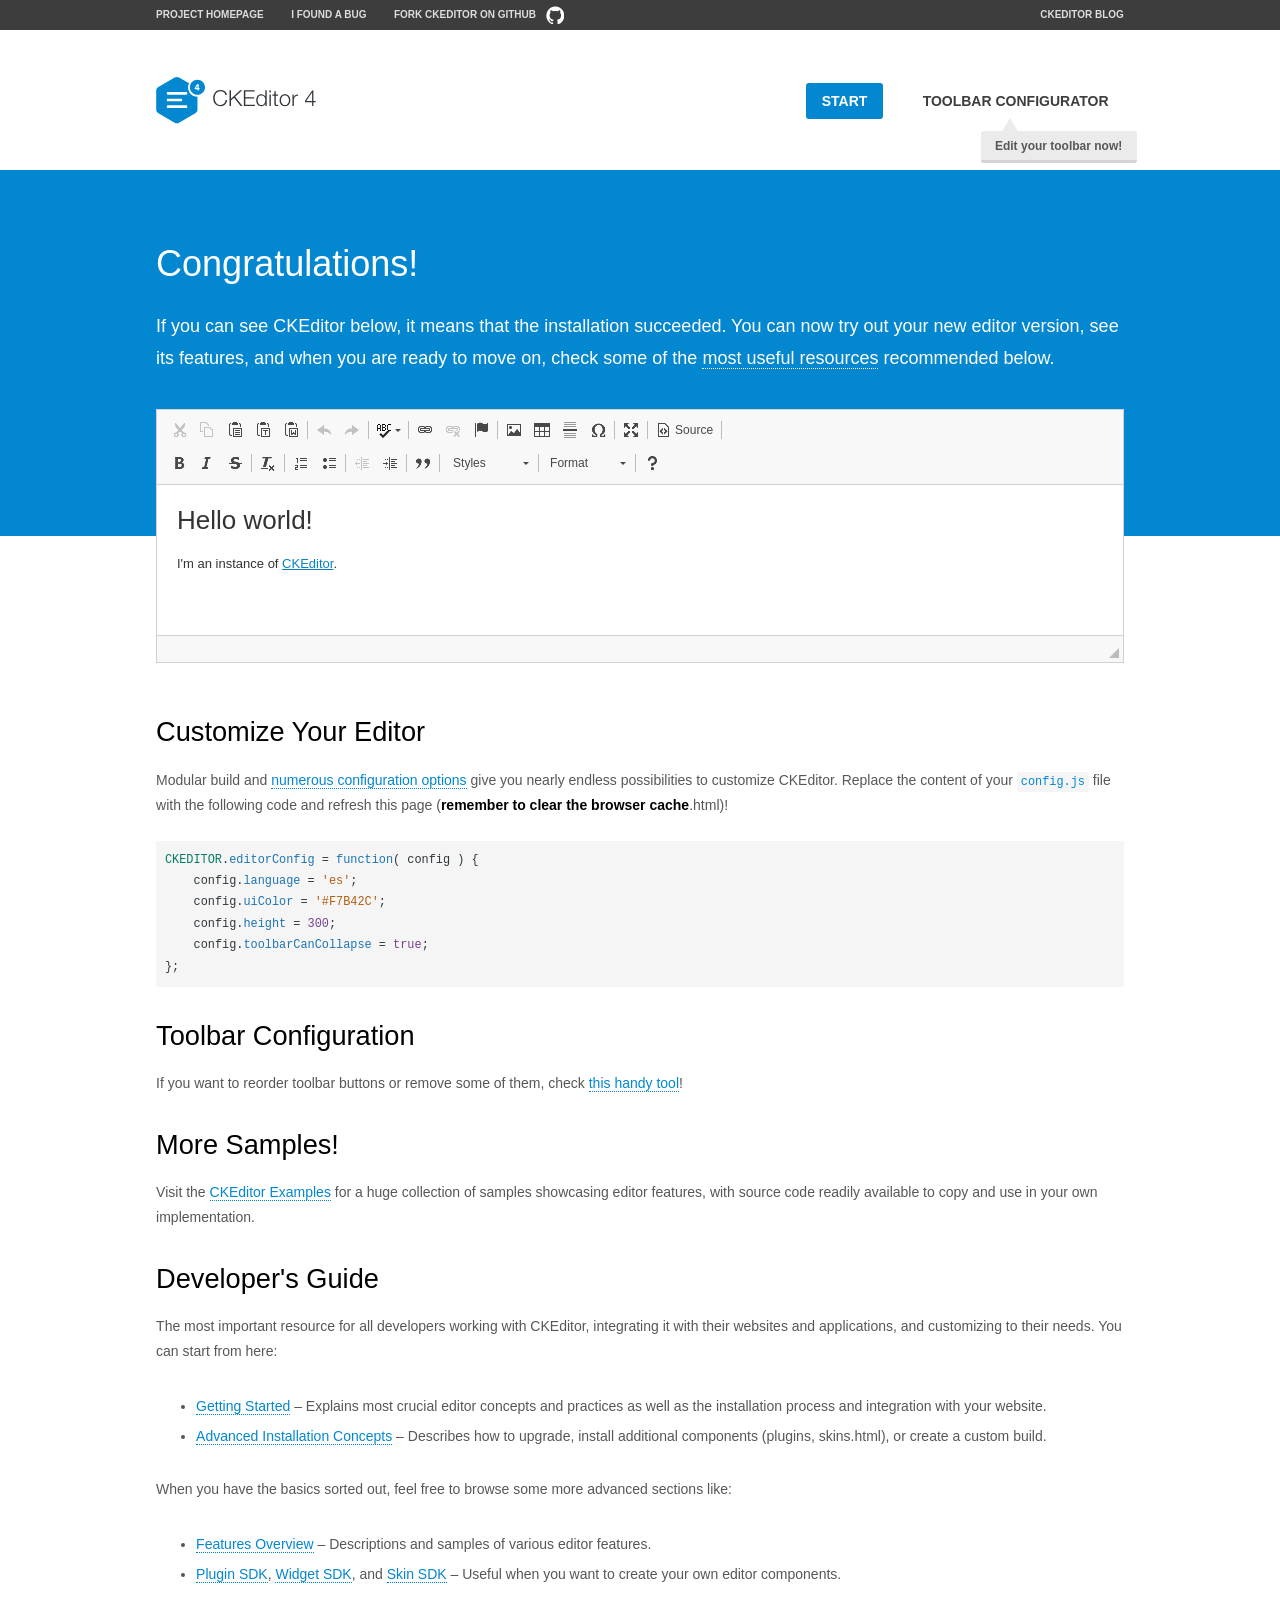
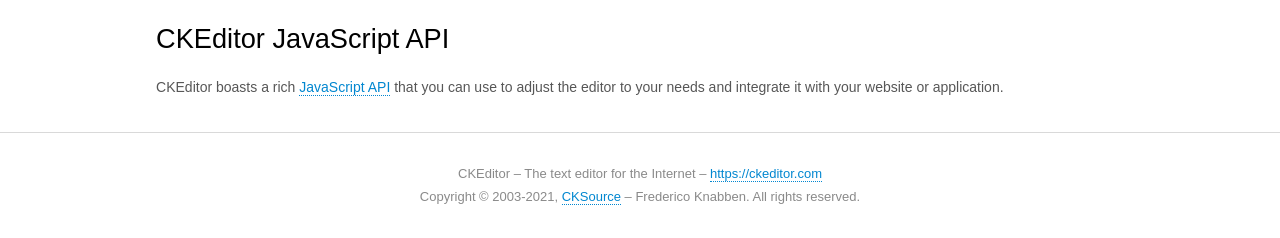
<file: FRONT_END/LMS_IMA/assets/ckeditor/samples/index.html>
<!DOCTYPE html>
<!--
Copyright (c) 2003-2021, CKSource - Frederico Knabben. All rights reserved.
For licensing, see LICENSE.md or https://ckeditor.com/legal/ckeditor-oss-license
-->
<html lang="en">
<head>
	<meta charset="utf-8">
	<title>CKEditor Sample</title>
	<script src="../ckeditor.js"></script>
	<script src="js/sample.js"></script>
	<link rel="stylesheet" href="css/samples.css">
	<link rel="stylesheet" href="toolbarconfigurator/lib/codemirror/neo.css">
	<meta name="viewport" content="width=device-width,initial-scale=1">
	<meta name="description" content="Try the latest sample of CKEditor 4 and learn more about customizing your WYSIWYG editor with endless possibilities.">
</head>
<body id="main">

<nav class="navigation-a">
	<div class="grid-container">
		<ul class="navigation-a-left grid-width-70">
			<li><a href="https://ckeditor.com/ckeditor-4/">Project Homepage</a></li>
			<li><a href="https://github.com/ckeditor/ckeditor4/issues">I found a bug</a></li>
			<li><a href="https://github.com/ckeditor/ckeditor4" class="icon-pos-right icon-navigation-a-github">Fork CKEditor on GitHub</a></li>
		</ul>
		<ul class="navigation-a-right grid-width-30">
			<li><a href="https://ckeditor.com/blog/">CKEditor Blog</a></li>
		</ul>
	</div>
</nav>

<header class="header-a">
	<div class="grid-container">
		<h1 class="header-a-logo grid-width-30">
			<a href="index.html"><img src="img/logo.svg" onerror="this.src='img/logo.png'; this.onerror=null;" alt="CKEditor Sample"></a>
		</h1>

		<nav class="navigation-b grid-width-70">
			<ul>
				<li><a href="index.html" class="button-a button-a-background">Start</a></li>
				<li><a href="toolbarconfigurator/index.html" class="button-a">Toolbar configurator <span class="balloon-a balloon-a-nw">Edit your toolbar now!</span></a></li>
			</ul>
		</nav>
	</div>
</header>

<main>
	<div class="adjoined-top">
		<div class="grid-container">
			<div class="content grid-width-100">
				<h1>Congratulations!</h1>
				<p>
					If you can see CKEditor below, it means that the installation succeeded.
					You can now try out your new editor version, see its features, and when you are ready to move on, check some of the <a href="#sample-customize">most useful resources</a> recommended below.
				</p>
			</div>
		</div>
	</div>
	<div class="adjoined-bottom">
		<div class="grid-container">
			<div class="grid-width-100">
				<div id="editor">
					<h1>Hello world!</h1>
					<p>I'm an instance of <a href="https://ckeditor.com">CKEditor</a>.</p>
				</div>
			</div>
		</div>
	</div>

	<div class="grid-container">
		<div class="content grid-width-100">
			<section id="sample-customize">
				<h2>Customize Your Editor</h2>
				<p>Modular build and <a href="https://ckeditor.com/docs/ckeditor4/latest/guide/dev_configuration.html">numerous configuration options</a> give you nearly endless possibilities to customize CKEditor. Replace the content of your <code><a href="../config.js">config.js</a></code> file with the following code and refresh this page (<strong>remember to clear the browser cache</strong>.html)!</p>
		<pre class="cm-s-neo CodeMirror"><code><span style="padding-right: 0.1px;"><span class="cm-variable">CKEDITOR</span>.<span class="cm-property">editorConfig</span> <span class="cm-operator">=</span> <span class="cm-keyword">function</span>( <span class="cm-def">config</span> ) {</span>
<span style="padding-right: 0.1px;"><span class="cm-tab">	</span><span class="cm-variable-2">config</span>.<span class="cm-property">language</span> <span class="cm-operator">=</span> <span class="cm-string">'es'</span>;</span>
<span style="padding-right: 0.1px;"><span class="cm-tab">	</span><span class="cm-variable-2">config</span>.<span class="cm-property">uiColor</span> <span class="cm-operator">=</span> <span class="cm-string">'#F7B42C'</span>;</span>
<span style="padding-right: 0.1px;"><span class="cm-tab">	</span><span class="cm-variable-2">config</span>.<span class="cm-property">height</span> <span class="cm-operator">=</span> <span class="cm-number">300</span>;</span>
<span style="padding-right: 0.1px;"><span class="cm-tab">	</span><span class="cm-variable-2">config</span>.<span class="cm-property">toolbarCanCollapse</span> <span class="cm-operator">=</span> <span class="cm-atom">true</span>;</span>
<span style="padding-right: 0.1px;">};</span></code></pre>
			</section>

			<section>
				<h2>Toolbar Configuration</h2>
				<p>If you want to reorder toolbar buttons or remove some of them, check <a href="toolbarconfigurator/index.html">this handy tool</a>!</p>
			</section>

			<section>
				<h2>More Samples!</h2>
				<p>Visit the <a href="https://ckeditor.com/docs/ckeditor4/latest/examples/index.html">CKEditor Examples</a> for a huge collection of samples showcasing editor features, with source code readily available to copy and use in your own implementation.</p>
			</section>

			<section>
				<h2>Developer's Guide</h2>
				<p>The most important resource for all developers working with CKEditor, integrating it with their websites and applications, and customizing to their needs. You can start from here:</p>
				<ul>
					<li><a href="https://ckeditor.com/docs/ckeditor4/latest/guide/dev_installation.html">Getting Started</a> &ndash; Explains most crucial editor concepts and practices as well as the installation process and integration with your website.</li>
					<li><a href="https://ckeditor.com/docs/ckeditor4/latest/guide/dev_advanced_installation.html">Advanced Installation Concepts</a> &ndash; Describes how to upgrade, install additional components (plugins, skins.html), or create a custom build.</li>
				</ul>
					<p>When you have the basics sorted out, feel free to browse some more advanced sections like:</p>
				<ul>
					<li><a href="https://ckeditor.com/docs/ckeditor4/latest/features/index.html">Features Overview</a> &ndash; Descriptions and samples of various editor features.</li>
					<li><a href="https://ckeditor.com/docs/ckeditor4/latest/guide/plugin_sdk_intro.html">Plugin SDK</a>, <a href="https://ckeditor.com/docs/ckeditor4/latest/guide/widget_sdk_intro.html">Widget SDK</a>, and <a href="https://ckeditor.com/docs/ckeditor4/latest/guide/skin_sdk_intro.html">Skin SDK</a> &ndash; Useful when you want to create your own editor components.</li>
				</ul>
			</section>

			<section>
				<h2>CKEditor JavaScript API</h2>
				<p>CKEditor boasts a rich <a href="https://ckeditor.com/docs/ckeditor4/latest/api/index.html">JavaScript API</a> that you can use to adjust the editor to your needs and integrate it with your website or application.</p>
			</section>
		</div>
	</div>
</main>

<footer class="footer-a grid-container">
	<div class="grid-container">
		<p class="grid-width-100">
			CKEditor &ndash; The text editor for the Internet &ndash; <a class="samples" href="https://ckeditor.com/">https://ckeditor.com</a>
		</p>
		<p class="grid-width-100" id="copy">
			Copyright &copy; 2003-2021, <a class="samples" href="https://cksource.com/">CKSource</a> &ndash; Frederico Knabben. All rights reserved.
		</p>
	</div>
</footer>
<script>
	initSample();
</script>

</body>
</html>
</file>
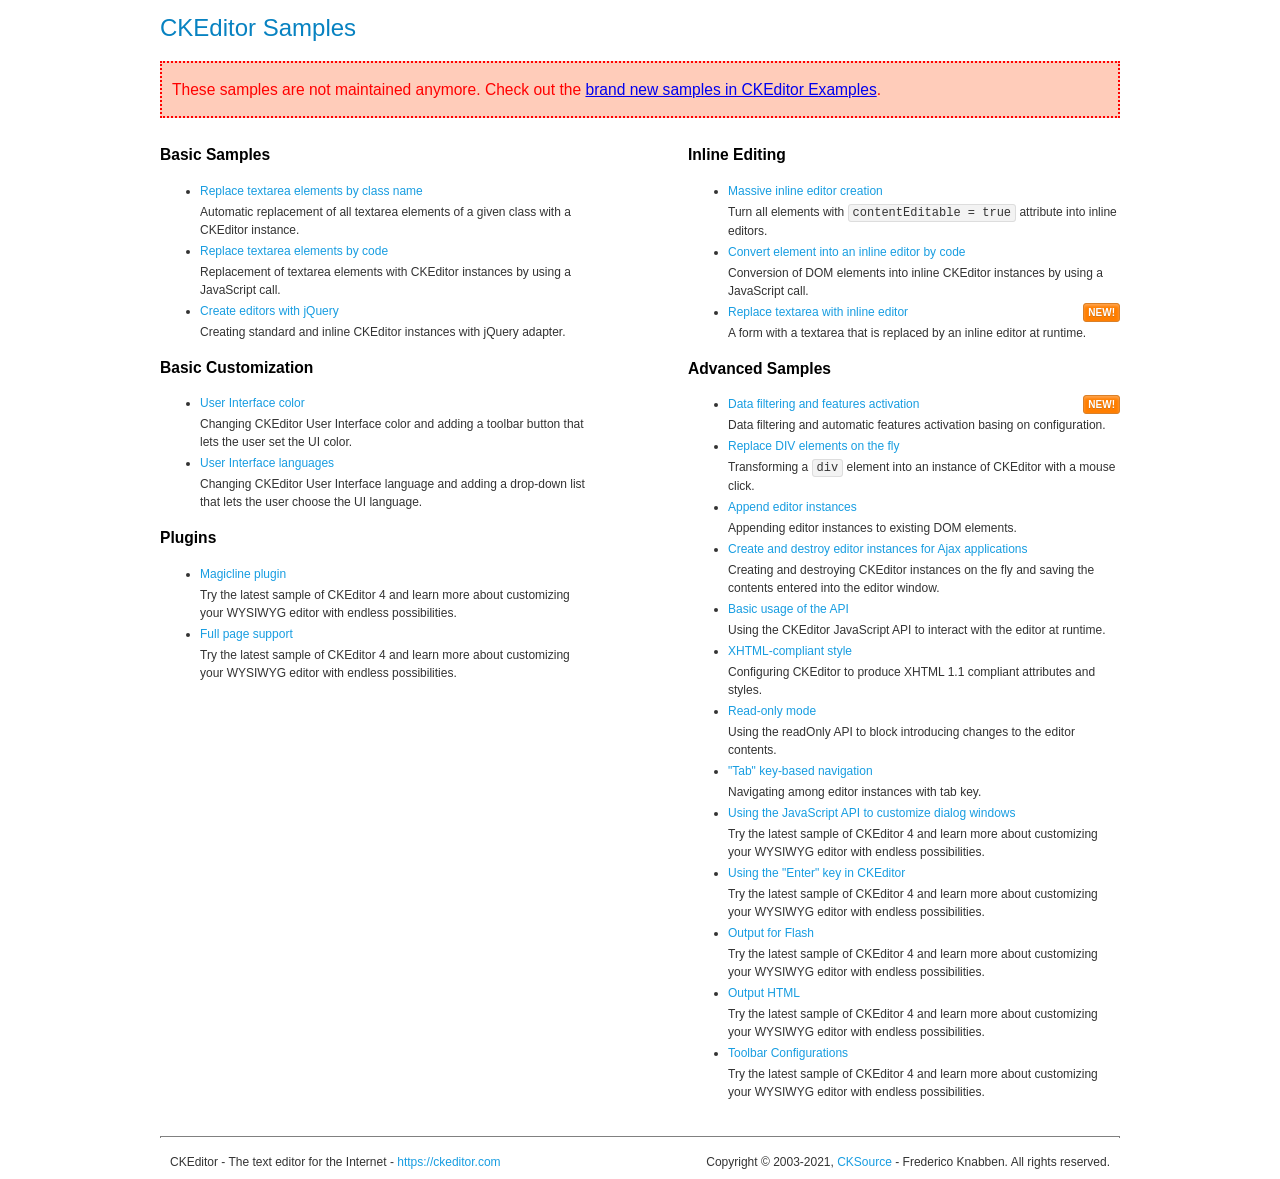
<file: FRONT_END/LMS_IMA/assets/ckeditor/samples/old/index.html>
<!DOCTYPE html>
<!--
Copyright (c) 2003-2021, CKSource - Frederico Knabben. All rights reserved.
For licensing, see LICENSE.md or https://ckeditor.com/legal/ckeditor-oss-license
-->
<html lang="en">
<head>
	<meta charset="utf-8">
	<title>CKEditor Samples</title>
	<link rel="stylesheet" href="sample.css">
	<meta name="description" content="Try the latest sample of CKEditor 4 and learn more about customizing your WYSIWYG editor with endless possibilities.">
</head>
<body>
	<h1 class="samples">
		CKEditor Samples
	</h1>
	<div class="warning deprecated">
		These samples are not maintained anymore. Check out the <a href="https://ckeditor.com/docs/ckeditor4/latest/examples/index.html">brand new samples in CKEditor Examples</a>.
	</div>
	<div class="twoColumns">
		<div class="twoColumnsLeft">
			<h2 class="samples">
				Basic Samples
			</h2>
			<dl class="samples">
				<dt><a class="samples" href="replacebyclass.html">Replace textarea elements by class name</a></dt>
				<dd>Automatic replacement of all textarea elements of a given class with a CKEditor instance.</dd>

				<dt><a class="samples" href="replacebycode.html">Replace textarea elements by code</a></dt>
				<dd>Replacement of textarea elements with CKEditor instances by using a JavaScript call.</dd>

				<dt><a class="samples" href="jquery.html">Create editors with jQuery</a></dt>
				<dd>Creating standard and inline CKEditor instances with jQuery adapter.</dd>
			</dl>

			<h2 class="samples">
				Basic Customization
			</h2>
			<dl class="samples">
				<dt><a class="samples" href="uicolor.html">User Interface color</a></dt>
				<dd>Changing CKEditor User Interface color and adding a toolbar button that lets the user set the UI color.</dd>

				<dt><a class="samples" href="uilanguages.html">User Interface languages</a></dt>
				<dd>Changing CKEditor User Interface language and adding a drop-down list that lets the user choose the UI language.</dd>
			</dl>


			<h2 class="samples">Plugins</h2>
<dl class="samples">
<dt><a class="samples" href="magicline/magicline.html">Magicline plugin</a></dt>
<dd>Try the latest sample of CKEditor 4 and learn more about customizing your WYSIWYG editor with endless possibilities.</dd>

<dt><a class="samples" href="wysiwygarea/fullpage.html">Full page support</a></dt>
<dd>Try the latest sample of CKEditor 4 and learn more about customizing your WYSIWYG editor with endless possibilities.</dd>
</dl>
		</div>
		<div class="twoColumnsRight">
			<h2 class="samples">
				Inline Editing
			</h2>
			<dl class="samples">
				<dt><a class="samples" href="inlineall.html">Massive inline editor creation</a></dt>
				<dd>Turn all elements with <code>contentEditable = true</code> attribute into inline editors.</dd>

				<dt><a class="samples" href="inlinebycode.html">Convert element into an inline editor by code</a></dt>
				<dd>Conversion of DOM elements into inline CKEditor instances by using a JavaScript call.</dd>

				<dt><a class="samples" href="inlinetextarea.html">Replace textarea with inline editor</a> <span class="new">New!</span></dt>
				<dd>A form with a textarea that is replaced by an inline editor at runtime.</dd>

				
			</dl>

			<h2 class="samples">
				Advanced Samples
			</h2>
			<dl class="samples">
				<dt><a class="samples" href="datafiltering.html">Data filtering and features activation</a> <span class="new">New!</span></dt>
				<dd>Data filtering and automatic features activation basing on configuration.</dd>

				<dt><a class="samples" href="divreplace.html">Replace DIV elements on the fly</a></dt>
				<dd>Transforming a <code>div</code> element into an instance of CKEditor with a mouse click.</dd>

				<dt><a class="samples" href="appendto.html">Append editor instances</a></dt>
				<dd>Appending editor instances to existing DOM elements.</dd>

				<dt><a class="samples" href="ajax.html">Create and destroy editor instances for Ajax applications</a></dt>
				<dd>Creating and destroying CKEditor instances on the fly and saving the contents entered into the editor window.</dd>

				<dt><a class="samples" href="api.html">Basic usage of the API</a></dt>
				<dd>Using the CKEditor JavaScript API to interact with the editor at runtime.</dd>

				<dt><a class="samples" href="xhtmlstyle.html">XHTML-compliant style</a></dt>
				<dd>Configuring CKEditor to produce XHTML 1.1 compliant attributes and styles.</dd>

				<dt><a class="samples" href="readonly.html">Read-only mode</a></dt>
				<dd>Using the readOnly API to block introducing changes to the editor contents.</dd>

				<dt><a class="samples" href="tabindex.html">"Tab" key-based navigation</a></dt>
				<dd>Navigating among editor instances with tab key.</dd>


				
<dt><a class="samples" href="dialog/dialog.html">Using the JavaScript API to customize dialog windows</a></dt>
<dd>Try the latest sample of CKEditor 4 and learn more about customizing your WYSIWYG editor with endless possibilities.</dd>

<dt><a class="samples" href="enterkey/enterkey.html">Using the &quot;Enter&quot; key in CKEditor</a></dt>
<dd>Try the latest sample of CKEditor 4 and learn more about customizing your WYSIWYG editor with endless possibilities.</dd>

<dt><a class="samples" href="htmlwriter/outputforflash.html">Output for Flash</a></dt>
<dd>Try the latest sample of CKEditor 4 and learn more about customizing your WYSIWYG editor with endless possibilities.</dd>

<dt><a class="samples" href="htmlwriter/outputhtml.html">Output HTML</a></dt>
<dd>Try the latest sample of CKEditor 4 and learn more about customizing your WYSIWYG editor with endless possibilities.</dd>

<dt><a class="samples" href="toolbar/toolbar.html">Toolbar Configurations</a></dt>
<dd>Try the latest sample of CKEditor 4 and learn more about customizing your WYSIWYG editor with endless possibilities.</dd>

			</dl>
		</div>
	</div>
	<div id="footer">
		<hr>
		<p>
			CKEditor - The text editor for the Internet - <a class="samples" href="https://ckeditor.com/">https://ckeditor.com</a>
		</p>
		<p id="copy">
			Copyright &copy; 2003-2021, <a class="samples" href="https://cksource.com/">CKSource</a> - Frederico Knabben. All rights reserved.
		</p>
	</div>
</body>
</html>
</file>
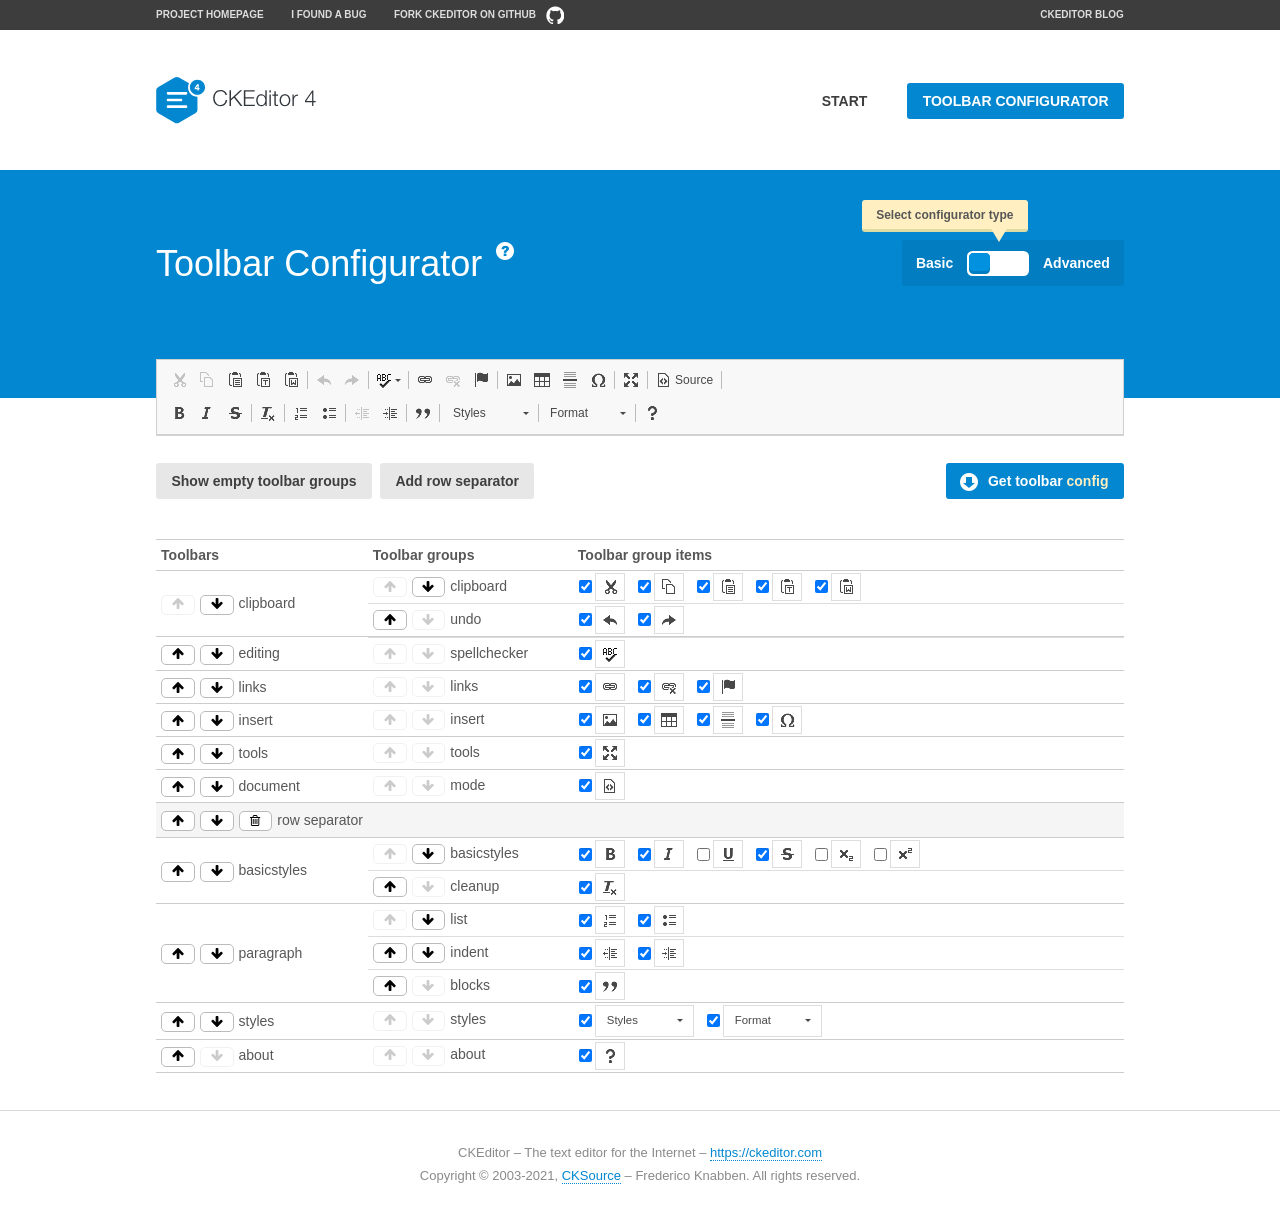
<file: FRONT_END/LMS_IMA/assets/ckeditor/samples/toolbarconfigurator/index.html>
<!DOCTYPE html>
<!--
Copyright (c) 2003-2021, CKSource - Frederico Knabben. All rights reserved.
For licensing, see LICENSE.md or https://ckeditor.com/legal/ckeditor-oss-license
-->
<!--[if IE 8]><html class="ie8"><![endif]-->
<!--[if gt IE 8]><html><![endif]-->
<!--[if !IE]><!--><html lang="en"><!--<![endif]-->
<head>
	<meta charset="utf-8">
	<title>Toolbar Configurator</title>
	<script src="../../ckeditor.js"></script>
	<script>
		if ( CKEDITOR.env.ie && CKEDITOR.env.version < 9 )
			CKEDITOR.tools.enableHtml5Elements( document );
	</script>
	<link rel="stylesheet" href="lib/codemirror/codemirror.css">
	<link rel="stylesheet" href="lib/codemirror/show-hint.css">
	<link rel="stylesheet" href="lib/codemirror/neo.css">
	<link rel="stylesheet" href="css/fontello.css">
	<link rel="stylesheet" href="../css/samples.css">
	<meta name="description" content="Try the latest sample of CKEditor 4 and learn more about customizing your WYSIWYG editor with endless possibilities.">
</head>
<body id="toolbar">

<nav class="navigation-a">
	<div class="grid-container">
		<ul class="navigation-a-left grid-width-70">
			<li><a href="https://ckeditor.com/ckeditor-4/">Project Homepage</a></li>
			<li><a href="https://github.com/ckeditor/ckeditor4/issues">I found a bug</a></li>
			<li><a href="https://github.com/ckeditor/ckeditor4" class="icon-pos-right icon-navigation-a-github">Fork CKEditor on GitHub</a></li>
		</ul>
		<ul class="navigation-a-right grid-width-30">
			<li><a href="https://ckeditor.com/blog/">CKEditor Blog</a></li>
		</ul>
	</div>
</nav>

<header class="header-a">
	<div class="grid-container">
		<h1 class="header-a-logo grid-width-30">
			<a href="../index.html"><img src="../img/logo.svg" onerror="this.src='../img/logo.png'; this.onerror=null;" alt="CKEditor Logo"></a>
		</h1>
		<nav class="navigation-b grid-width-70">
			<ul>
				<li><a href="../index.html"  class="button-a">Start</a></li>
				<li><a href="index.html"  class="button-a button-a-background">Toolbar configurator</a></li>
			</ul>
		</nav>
	</div>
</header>

<main>
	<div class="adjoined-top">
		<div class="grid-container">
			<div class="content grid-width-100">
				<div class="grid-container-nested">
					<h1 class="grid-width-60">
						Toolbar Configurator
						<a href="#help-content" type="button" title="Configurator help" id="help" class="button-a button-a-background button-a-no-text icon-pos-left icon-question-mark">Help</a>
					</h1>

					<div class="grid-width-40 grid-switch-magic">
						<div class="switch">
							<span class="balloon-a balloon-a-se">Select configurator type</span>
							<input type="radio" name="radio" data-num="1" id="radio-basic" />
							<input type="radio" name="radio" data-num="2" id="radio-advanced" />
							<label data-for="1" for="radio-basic">Basic</label>
							<span class="switch-inner">
								<span class="handler"></span>
							</span>
							<label data-for="2" for="radio-advanced">Advanced</label>
						</div>
					</div>
				</div>
			</div>
		</div>
	</div>
	<div class="adjoined-bottom">
		<div class="grid-container">
			<div class="grid-width-100">
				<div class="editors-container">
					<div id="editor-basic"></div>
					<div id="editor-advanced"></div>
				</div>
			</div>
		</div>
	</div>

	<div class="grid-container configurator">
		<div class="content grid-width-100">
			<div class="configurator">
				<div>
					<div id="toolbarModifierWrapper"></div>
				</div>
			</div>
		</div>
	</div>

	<div id="help-content">
		<div class="grid-container">
			<div class="grid-width-100">
				<h2>What Am I Doing Here?</h2>

				<div class="grid-container grid-container-nested">
					<div class="basic">
						<div class="grid-width-50">
							<p>Arrange <a href="https://ckeditor.com/docs/ckeditor4/latest/api/CKEDITOR_config.html#cfg-toolbarGroups">toolbar groups</a>, toggle <a href="https://ckeditor.com/docs/ckeditor4/latest/api/CKEDITOR_config.html#cfg-removeButtons">button visibility</a> according to your needs and get your toolbar configuration.</p>
							<p>You can replace the content of the <a href="../../config.js"><code>config.js</code></a> file with the generated configuration. If you already set some configuration options you will need to merge both configurations.</p>
						</div>
						<div class="grid-width-50">
							<p>Read more about different ways of <a href="https://ckeditor.com/docs/ckeditor4/latest/guide/dev_configuration.html">setting configuration</a> and do not forget about <strong>clearing browser cache</strong>.</p>
							<p>Arranging toolbar groups is the recommended way of configuring the toolbar, but if you need more freedom you can use the <a href="#advanced">advanced configurator</a>.</p>
						</div>
					</div>
					<div class="advanced" style="display: none;">
						<div class="grid-width-50">
							<p>With this code editor you can edit your <a href="https://ckeditor.com/docs/ckeditor4/latest/api/CKEDITOR_config.html#cfg-toolbar">toolbar configuration</a> live.</p>
							<p>You can replace the content of the <a href="../../config.js"><code>config.js</code></a> file with the generated configuration. If you already set some configuration options you will need to merge both configurations.</p>
						</div>
						<div class="grid-width-50">
							<p>Read more about different ways of <a href="https://ckeditor.com/docs/ckeditor4/latest/guide/dev_configuration.html">setting configuration</a> and do not forget about <strong>clearing browser cache</strong>.</p>
						</div>
					</div>
				</div>

				<p class="grid-container grid-container-nested">
					<button type="button" class="help-content-close grid-width-100 button-a button-a-background">Got it. Let's play!</button>
				</p>
			</div>
		</div>
	</div>
</main>

<footer class="footer-a grid-container">
	<p class="grid-width-100">
		CKEditor &ndash; The text editor for the Internet &ndash; <a class="samples" href="https://ckeditor.com/">https://ckeditor.com</a>
	</p>
	<p class="grid-width-100" id="copy">
		Copyright &copy; 2003-2021, <a class="samples" href="https://cksource.com/">CKSource</a> &ndash; Frederico Knabben. All rights reserved.
	</p>
</footer>

<script src="lib/codemirror/codemirror.js"></script>
<script src="lib/codemirror/javascript.js"></script>
<script src="lib/codemirror/show-hint.js"></script>

<script src="js/fulltoolbareditor.js"></script>
<script src="js/abstracttoolbarmodifier.js"></script>
<script src="js/toolbarmodifier.js"></script>
<script src="js/toolbartextmodifier.js"></script>
<script src="../js/sf.js"></script>

<script>
	( function() {
		'use strict';

		var mode = ( window.location.hash.substr( 1 ) === 'advanced' ) ? 'advanced' : 'basic',
			configuratorSection = CKEDITOR.document.findOne( 'main > .grid-container.configurator' ),
			basicInstruction = CKEDITOR.document.findOne( '#help-content .basic' ),
			advancedInstruction = CKEDITOR.document.findOne( '#help-content .advanced' ),

			// Configurator mode switcher.
			modeSwitchBasic = CKEDITOR.document.getById( 'radio-basic' ),
			modeSwitchAdvanced = CKEDITOR.document.getById( 'radio-advanced' );

		// Initial setup
		function updateSwitcher() {
			if ( mode === 'advanced' ) {
				modeSwitchAdvanced.$.checked = true;
			} else {
				modeSwitchBasic.$.checked = true;
			}
		}

		updateSwitcher();

		CKEDITOR.document.getWindow().on( 'hashchange', function( e ) {
			var hash = window.location.hash.substr( 1 );
			if ( !( hash === 'advanced' || hash === 'basic' ) ) {
				return;
			}
			mode = hash;
			onToolbarsDone( mode );
		} );

		CKEDITOR.document.getWindow().on( 'resize', function() {
			updateToolbar( ( mode === 'basic' ? toolbarModifier : toolbarTextModifier )[ 'editorInstance' ] );
		} );

		function onRefresh( modifier ) {
			modifier = modifier || this;

			if ( mode === 'basic' && modifier instanceof ToolbarConfigurator.ToolbarTextModifier ) {
				return;
			}

			// CodeMirror container becomes visible, so we need to refresh and to avoid rendering problems.
			if ( mode === 'advanced' && modifier instanceof ToolbarConfigurator.ToolbarTextModifier ) {
				modifier.codeContainer.refresh();
			}

			updateToolbar( modifier.editorInstance );
		}

		function updateToolbar( editor ) {
			var editorContainer = editor.container;

			// Not always editor is loaded.
			if ( !editorContainer ) {
				return;
			}

			var displayStyle = editorContainer.getStyle( 'display' );

			editorContainer.setStyle( 'display', 'block' );

			var newHeight = editorContainer.getSize( 'height' );

			var newMarginTop = parseInt( editorContainer.getComputedStyle( 'margin-top' ), 10 );
			newMarginTop = ( isNaN( newMarginTop ) ? 0 : Number( newMarginTop ) );

			var newMarginBottom = parseInt( editorContainer.getComputedStyle( 'margin-bottom' ), 10 );
			newMarginBottom = ( isNaN( newMarginBottom ) ? 0 : Number( newMarginBottom ) );

			var result = newHeight + newMarginTop + newMarginBottom;

			editorContainer.setStyle( 'display', displayStyle );

			editor.container.getAscendant( 'div' ).setStyle( 'height', result + 'px' );
		}

		var toolbarModifier = new ToolbarConfigurator.ToolbarModifier( 'editor-basic' );

		var done = 0;
		toolbarModifier.init( onToolbarInit );
		toolbarModifier.onRefresh = onRefresh;

		CKEDITOR.document.getById( 'toolbarModifierWrapper' ).append( toolbarModifier.mainContainer );

		var toolbarTextModifier = new ToolbarConfigurator.ToolbarTextModifier( 'editor-advanced' );
		toolbarTextModifier.init( onToolbarInit );
		toolbarTextModifier.onRefresh = onRefresh;

		function onToolbarInit() {
			if ( ++done === 2 ) {
				onToolbarsDone();

				positionSticky.watch( CKEDITOR.document.findOne( '.toolbar' ), function() {
					return mode === 'advanced';
				} );
			}
		}

		function onToolbarsDone() {
			if ( mode === 'basic' ) {
				toggleModeBasic( false );
			} else {
				toggleModeAdvanced( false );
			}

			updateSwitcher();

			setTimeout( function() {
				CKEDITOR.document.findOne( '.editors-container' ).addClass( 'active' );
				CKEDITOR.document.findOne( '#toolbarModifierWrapper' ).addClass( 'active' );
			}, 200 );
		}

		CKEDITOR.document.getById( 'toolbarModifierWrapper' ).append( toolbarTextModifier.mainContainer );

		function toogleModeSwitch( onElement, offElement, onModifier, offModifier ) {
			onElement.addClass( 'fancy-button-active' );
			offElement.removeClass( 'fancy-button-active' );

			onModifier.showUI();
			offModifier.hideUI();
		}

		function toggleModeBasic( callOnRefresh ) {
			callOnRefresh = ( callOnRefresh !== false );
			mode = 'basic';
			window.location.hash = '#basic';
			toogleModeSwitch( modeSwitchBasic, modeSwitchAdvanced, toolbarModifier, toolbarTextModifier );

			configuratorSection.removeClass( 'freed-width' );
			basicInstruction.show();
			advancedInstruction.hide();

			callOnRefresh && onRefresh( toolbarModifier );
		}

		function toggleModeAdvanced( callOnRefresh ) {
			callOnRefresh = ( callOnRefresh !== false );
			mode = 'advanced';
			window.location.hash = '#advanced';
			toogleModeSwitch( modeSwitchAdvanced, modeSwitchBasic, toolbarTextModifier, toolbarModifier );

			configuratorSection.addClass( 'freed-width' );
			advancedInstruction.show();
			basicInstruction.hide();

			callOnRefresh && onRefresh( toolbarTextModifier );
		}

		modeSwitchBasic.on( 'click', toggleModeBasic );
		modeSwitchAdvanced.on( 'click', toggleModeAdvanced );

		//
		// Position:sticky for the toolbar.
		//

		// Will make elements behave like they were styled with position:sticky.
		var positionSticky = {
			// Store object: {
			// 		element: CKEDITOR.dom.element, // Element which will float.
			// 		placeholder: CKEDITOR.dom.element, // Placeholder which is place to prevent page bounce.
			// 		isFixed: boolean // Whether element float now.
			// }
			watched: [],

			active: [],

			staticContainer: null,

			init: function() {
				var element = CKEDITOR.dom.element.createFromHtml(
					'<div class="staticContainer">' +
						'<div class="grid-container" >' +
							'<div class="grid-width-100">' +
								'<div class="inner"></div>' +
							'</div>' +
						'</div>' +
					'</div>' );

				this.staticContainer = element.findOne( '.inner' );

				CKEDITOR.document.getBody().append( element );
			},

			watch: function( element, preventFunc ) {
				this.watched.push( {
					element: element,
					placeholder: new CKEDITOR.dom.element( 'div' ),
					isFixed: false,
					preventFunc: preventFunc
				} );
			},

			checkAll: function() {
				for ( var i = 0; i < this.watched.length; i++ ) {
					this.check( this.watched[ i ] );
				}
			},

			check: function( element ) {
				var isFixed = element.isFixed;
				var shouldBeFixed = this.shouldBeFixed( element );

				// Nothing to be done.
				if ( isFixed === shouldBeFixed ) {
					return;
				}

				var placeholder = element.placeholder;

				if ( isFixed ) {
					// Unfixing.

					element.element.insertBefore( placeholder );
					placeholder.remove();

					element.element.removeStyle( 'margin' );

					this.active.splice( CKEDITOR.tools.indexOf( this.active, element ), 1 );

				} else {
					// Fixing.
					placeholder.setStyle( 'width', element.element.getSize( 'width' ) + 'px' );
					placeholder.setStyle( 'height', element.element.getSize( 'height' ) + 'px' );
					placeholder.setStyle( 'margin-bottom', element.element.getComputedStyle( 'margin-bottom' ) );
					placeholder.setStyle( 'display', element.element.getComputedStyle( 'display' ) );
					placeholder.insertAfter( element.element );

					this.staticContainer.append( element.element );

					this.active.push( element );
				}

				element.isFixed = !element.isFixed;
			},

			shouldBeFixed: function( element ) {
				if ( element.preventFunc && element.preventFunc() ) {
					return false;
				}

				// If element is already fixed we are checking it's placeholder.
				var related = ( element.isFixed ? element.placeholder : element.element ),
					clientRect = related.$.getBoundingClientRect(),
					staticHeight = this.staticContainer.getSize('height' ),
					elemHeight = element.element.getSize( 'height' );

				if ( element.isFixed ) {
					return ( clientRect.top + elemHeight < staticHeight );
				} else {
					return ( clientRect.top < staticHeight );
				}
			}
		};

		positionSticky.init();

		CKEDITOR.document.getWindow().on( 'scroll',
			CKEDITOR.tools.eventsBuffer( 100, positionSticky.checkAll, positionSticky ).input
		);

		// Make the toolbar sticky.
		positionSticky.watch( CKEDITOR.document.findOne( '.editors-container' ) );

		// Help button and help-content.
		( function() {
			var helpButton = CKEDITOR.document.getById( 'help' ),
				helpContent = CKEDITOR.document.getById( 'help-content' );

			// Don't show help button on IE8 because it's unsupported by Pico Modal.
			if ( CKEDITOR.env.ie && CKEDITOR.env.version == 8 ) {
				helpButton.hide();
			} else {
				// Display help modal when the button is clicked.
				helpButton.on( 'click', function( evt ) {
					SF.modal( {
						// Clone modal content from DOM.
						content: helpContent.getHtml(),

						afterCreate: function( modal ) {
							// Enable modal content button to close the modal.
							new CKEDITOR.dom.element( modal.modalElem() ).findOne( '.help-content-close' ).once( 'click', modal.close );
						}
					} ).show();
				} );
			}
		} )();
	} )();
</script>
</body>
</html>
</file>
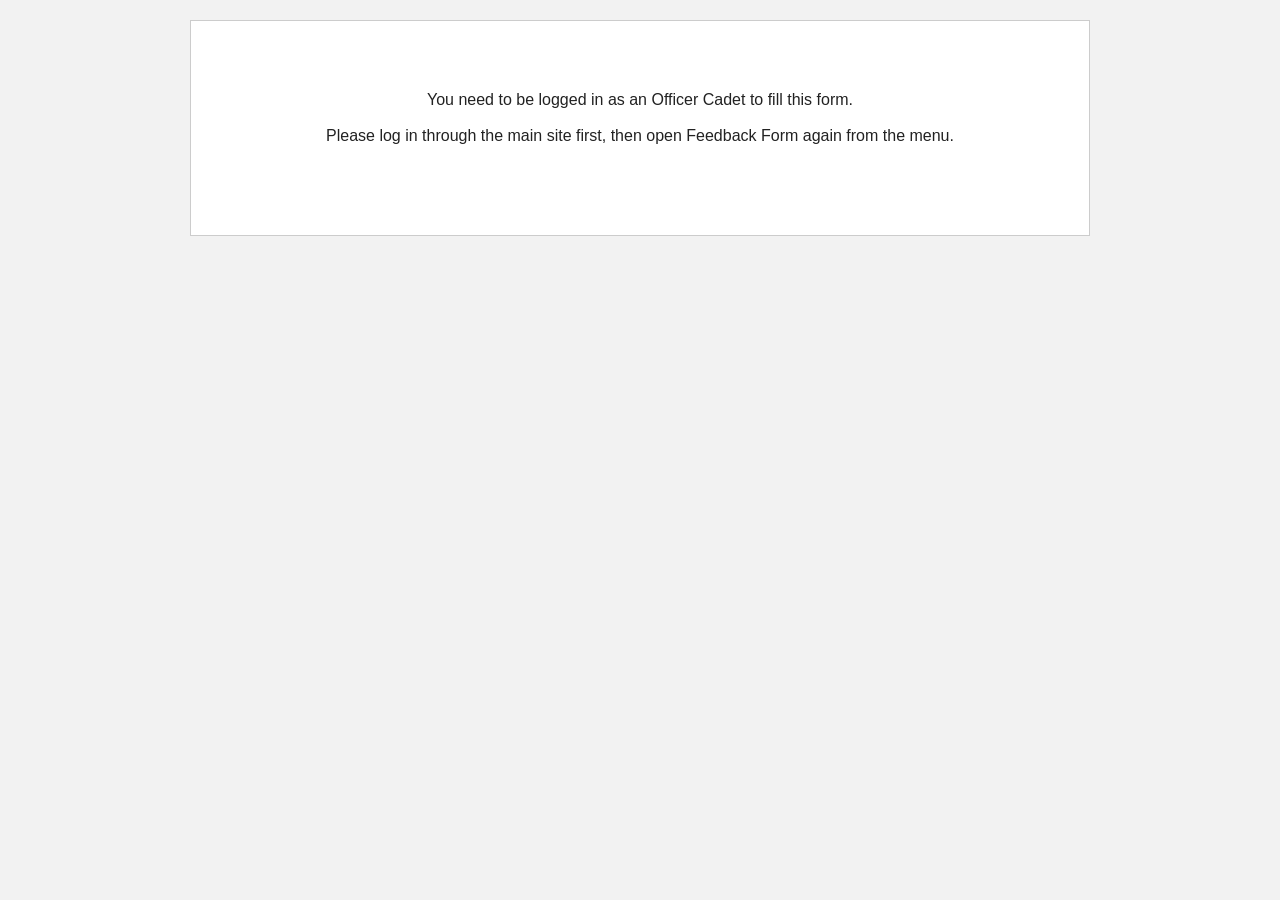
<file: FRONT_END/LMS_IMA/feedback-form.html>
<!DOCTYPE html>
<html lang="en">
<head>
<meta charset="UTF-8">
<title>OC Feedback Form - Spring Term 2026</title>
<style>
  * { box-sizing: border-box; }
  body {
    font-family: Arial, Helvetica, sans-serif;
    background: #f2f2f2;
    margin: 0;
    padding: 20px;
    color: #222;
  }
  .sheet {
    max-width: 900px;
    margin: 0 auto;
    background: #fff;
    padding: 30px 40px 50px 40px;
    border: 1px solid #ccc;
  }
  h1 {
    text-align: center;
    font-size: 20px;
    margin: 0 0 4px 0;
    letter-spacing: 1px;
  }
  h2 {
    text-align: center;
    font-size: 17px;
    margin: 0 0 25px 0;
    font-weight: bold;
  }
  .identity-grid {
    display: grid;
    grid-template-columns: 1fr 1fr 1fr;
    gap: 14px 24px;
    margin-bottom: 30px;
    padding-bottom: 20px;
    border-bottom: 2px solid #7a0d0d;
  }
  .identity-grid label {
    display: block;
    font-weight: bold;
    font-size: 13px;
    margin-bottom: 3px;
  }
  .identity-grid input {
    width: 100%;
    padding: 6px 8px;
    border: 1px solid #999;
    font-size: 14px;
  }
  .identity-grid input[readonly] {
    background: #eee;
    color: #444;
  }
  .section-title {
    background: #7a0d0d;
    color: #fff;
    padding: 8px 14px;
    font-weight: bold;
    font-size: 15px;
    margin: 30px 0 12px 0;
  }
  .q-label {
    font-weight: bold;
    margin: 4px 0 14px 0;
    font-size: 14px;
  }
  table.rating {
    width: 100%;
    border-collapse: collapse;
    margin-bottom: 18px;
  }
  table.rating th {
    font-size: 12px;
    text-align: center;
    padding: 4px 2px;
    color: #555;
  }
  table.rating td {
    padding: 8px 4px;
    border-bottom: 1px solid #eee;
    font-size: 13px;
  }
  table.rating td.param-name {
    width: 32%;
  }
  table.rating td.radio-cell {
    text-align: center;
  }
  .yesno-row {
    display: flex;
    align-items: center;
    gap: 30px;
    margin-bottom: 18px;
    font-size: 14px;
  }
  .yesno-row .q-text { flex: 1; font-weight: normal; }
  .yesno-row label { display: flex; align-items: center; gap: 5px; white-space: nowrap; }
  .suggestion-line {
    margin-bottom: 10px;
  }
  .suggestion-line label {
    font-weight: bold;
    margin-right: 8px;
  }
  .suggestion-line input {
    width: 80%;
    padding: 5px 8px;
    border: none;
    border-bottom: 1px solid #666;
    font-size: 14px;
  }
  .confirm-row {
    margin-top: 30px;
    padding: 14px;
    background: #fff8e1;
    border: 1px solid #e0c060;
    font-size: 14px;
  }
  .submit-btn {
    display: block;
    width: 100%;
    margin-top: 20px;
    padding: 14px;
    background: #7a0d0d;
    color: #fff;
    border: none;
    font-size: 16px;
    font-weight: bold;
    cursor: pointer;
    border-radius: 4px;
  }
  .submit-btn:disabled { background: #aaa; cursor: not-allowed; }
  #statusMsg {
    text-align: center;
    font-weight: bold;
    padding: 14px;
    margin-top: 16px;
    border-radius: 4px;
    display: none;
  }
  #statusMsg.ok { background: #e6f4ea; color: #1e6b34; display: block; }
  #statusMsg.err { background: #fdeaea; color: #8a1f1f; display: block; }
  #loginWarning {
    text-align: center;
    padding: 40px;
    font-size: 16px;
  }
  .required { color: #a00; }
</style>
</head>
<body>

<div class="sheet">

  <div id="loginWarning" style="display:none;">
    You need to be logged in as an Officer Cadet to fill this form.<br><br>
    Please log in through the main site first, then open Feedback Form again from the menu.
  </div>

  <div id="formWrapper">
    <h1>ADM BR, IMA</h1>
    <h2>OCs FEEDBACK FORM &nbsp;:&nbsp; SPRING TERM 2026</h2>

    <div class="identity-grid">
      <div><label>Acad No <span class="required">*</span></label><input id="acadNo" required></div>
      <div><label>Rank <span class="required">*</span></label><input id="rank" value="Officer Cadet" required></div>
      <div><label>Name</label><input id="name" readonly></div>
      <div><label>Bn</label><input id="bn" readonly></div>
      <div><label>Coy</label><input id="coy" readonly></div>
      <div><label>Cabin No <span class="required">*</span></label><input id="cabinNo" required></div>
    </div>

    <form id="feedbackForm">

      <div class="section-title">Offrs Cadets Accommodation</div>
      <div class="q-label">Q1. Please rate the following wrt Offr Cdt Accommodation:-</div>
      <table class="rating" id="table-accommodation"></table>
      <div class="yesno-row" id="row-leakage">
        <div class="q-text">Leakage / Seepage in cabin/washroom</div>
      </div>

      <div class="section-title">Vikram Batra Mess</div>
      <div class="q-label">Q2. How do you rate the following wrt VB Mess:-</div>
      <table class="rating" id="table-mess"></table>

      <div class="section-title">Clothing Issue (Kapoor &amp; Co.)</div>
      <div class="q-label">Q3. How do you rate the quality and variety of clothing items purchased by you from Kapoor &amp; Co.?</div>
      <table class="rating" id="table-kapoor"></table>

      <div class="section-title">Clothing Issue (Mec Gear)</div>
      <div class="q-label">Q4. How do you rate the quality and variety of clothing items purchased by you from Mec Gear?</div>
      <table class="rating" id="table-mecgear"></table>

      <div class="yesno-row" id="row-ordissue">
        <div class="q-text"><b>Q5.</b> Were all ord issue items &amp; web eqpt issued in serviceable condition?</div>
      </div>

      <div class="section-title">Bicycles</div>
      <div class="q-label">Q6. Bicycles</div>
      <table class="rating" id="table-bicycles"></table>

      <div class="section-title">Medical Support</div>
      <div class="q-label">Q7. Medical Support</div>
      <table class="rating" id="table-medical"></table>

      <div class="section-title">Miscellaneous Issues</div>
      <div class="q-label">Q9.1 Are the banking facilities avbl in IMA through various ATMs / e-Lobbies sufficient?</div>
      <div class="yesno-row" id="row-banking" style="gap:20px;"></div>

      <div class="q-label" style="margin-top:20px;">Q9.2 How do you rate the standard of CSD Extn Counter est in South Campus wrt the following:-</div>
      <table class="rating" id="table-csd"></table>

      <div class="section-title">Suggestions</div>
      <div class="q-label">Q12. Please give your suggestions for further improvement in administrative aspects of the functioning of the Academy (not more than 30 words):-</div>
      <div class="suggestion-line"><label>12.1</label><input id="sugg1" maxlength="160"></div>
      <div class="suggestion-line"><label>12.2</label><input id="sugg2" maxlength="160"></div>
      <div class="suggestion-line"><label>12.3</label><input id="sugg3" maxlength="160"></div>

      <div class="confirm-row">
        <label><input type="checkbox" id="confirmBox" required> I confirm the above responses are accurate and given by me. (Digital equivalent of signature)</label>
      </div>

      <button type="submit" class="submit-btn" id="submitBtn">Submit Feedback</button>
      <div id="statusMsg"></div>
    </form>
  </div>
</div>

<script>
const RATING_OPTIONS = ["Excellent", "Very Good", "Good", "Fair", "Poor"];

const ratingTables = [
  { id: "table-accommodation", groupPrefix: "acc", params: [
      "Furniture Issued", "Serviceability of electrical gadgets", "Electricity & Hot water supply"
  ]},
  { id: "table-mess", groupPrefix: "mess", params: [
      "Quality of food", "Variety in Menu", "Quantity & Adequacy of food",
      "Staff Behaviour & Service attitude", "Overall Satisfaction with Mess functioning"
  ]},
  { id: "table-kapoor", groupPrefix: "kapoor", params: [
      "Quality of items", "Reasonable Price", "Stitching/Fitting Quality"
  ]},
  { id: "table-mecgear", groupPrefix: "mecgear", params: [
      "Quality of items", "Reasonable Price", "Overall satisfaction"
  ]},
  { id: "table-bicycles", groupPrefix: "bicycle", params: [
      "Condition on issue", "Maintenance standards"
  ]},
  { id: "table-medical", groupPrefix: "medical", params: [
      "Ease of access during Trg hrs", "Behaviour of Medical staff"
  ]},
  { id: "table-csd", groupPrefix: "csd", params: [
      "Adequacy of stores", "No. of Billing Counter"
  ]},
];

function buildRatingTable(tableEl, groupPrefix, params) {
  let html = "<tr><th style='text-align:left;'>Parameter</th>";
  RATING_OPTIONS.forEach(o => html += "<th>" + o + "</th>");
  html += "</tr>";
  params.forEach((p, i) => {
    const groupName = groupPrefix + "_" + i;
    html += "<tr><td class=\"param-name\">" + p + "</td>";
    RATING_OPTIONS.forEach(o => {
      html += "<td class=\"radio-cell\"><input type=\"radio\" name=\"" + groupName + "\" value=\"" + o + "\" required></td>";
    });
    html += "</tr>";
  });
  tableEl.innerHTML = html;
}

ratingTables.forEach(t => buildRatingTable(document.getElementById(t.id), t.groupPrefix, t.params));

function buildYesNo(containerId, groupName, extraOption) {
  const el = document.getElementById(containerId);
  let html = "<label><input type=\"radio\" name=\"" + groupName + "\" value=\"Yes\" required> Yes</label>" +
              "<label><input type=\"radio\" name=\"" + groupName + "\" value=\"No\"> No</label>";
  if (extraOption) {
    html += "<label><input type=\"radio\" name=\"" + groupName + "\" value=\"" + extraOption + "\"> " + extraOption + "</label>";
  }
  el.innerHTML = html;
}

buildYesNo("row-leakage", "leakage");
buildYesNo("row-ordissue", "ordissue");
buildYesNo("row-banking", "banking", "More ATMs / e-Lobbies reqd");

// ---- Auto-fill identity from the logged-in cadet's own session ----
let cadetDetails = null;
let jwtToken = null;
try {
  jwtToken = localStorage.getItem("jwtToken");
  const loginResponse = JSON.parse(localStorage.getItem("loginResponse"));
  cadetDetails = loginResponse ? loginResponse.object : null;
} catch (e) {
  cadetDetails = null;
}

if (!jwtToken || !cadetDetails) {
  document.getElementById("formWrapper").style.display = "none";
  document.getElementById("loginWarning").style.display = "block";
} else {
  document.getElementById("name").value = cadetDetails.name || "";
  document.getElementById("bn").value = (cadetDetails.battalian && cadetDetails.battalian.shortName) || "";
  document.getElementById("coy").value = (cadetDetails.company && cadetDetails.company.name) || "";
}

function getRadioValue(groupName) {
  const el = document.querySelector("input[name=\"" + groupName + "\"]:checked");
  return el ? el.value : null;
}

function collectRatingGroup(groupPrefix, params) {
  const result = {};
  params.forEach((p, i) => {
    result[p] = getRadioValue(groupPrefix + "_" + i);
  });
  return result;
}

document.getElementById("feedbackForm").addEventListener("submit", function (e) {
  e.preventDefault();

  const submitBtn = document.getElementById("submitBtn");
  const statusMsg = document.getElementById("statusMsg");
  statusMsg.className = "";
  statusMsg.style.display = "none";

  const accAnswers = collectRatingGroup("acc", ratingTables[0].params);
  accAnswers["Leakage/Seepage in cabin/washroom"] = getRadioValue("leakage");

  const miscAnswers = collectRatingGroup("csd", ratingTables[6].params);
  miscAnswers["bankingFacilitiesSufficient"] = getRadioValue("banking");

  const answers = {
    formType: "OC Feedback Form",
    term: "Spring Term 2026",
    submittedAt: new Date().toISOString(),
    identity: {
      acadNo: document.getElementById("acadNo").value,
      rank: document.getElementById("rank").value,
      name: document.getElementById("name").value,
      bn: document.getElementById("bn").value,
      coy: document.getElementById("coy").value,
      cabinNo: document.getElementById("cabinNo").value,
    },
    accommodation: accAnswers,
    vbMess: collectRatingGroup("mess", ratingTables[1].params),
    clothingKapoor: collectRatingGroup("kapoor", ratingTables[2].params),
    clothingMecGear: collectRatingGroup("mecgear", ratingTables[3].params),
    ordIssueServiceable: getRadioValue("ordissue"),
    bicycles: collectRatingGroup("bicycle", ratingTables[4].params),
    medicalSupport: collectRatingGroup("medical", ratingTables[5].params),
    misc: miscAnswers,
    suggestions: [
      document.getElementById("sugg1").value,
      document.getElementById("sugg2").value,
      document.getElementById("sugg3").value,
    ].filter(function(s) { return s.trim() !== ""; }),
  };

  // Build a human-readable text version too (this becomes the attached document)
  let textDump = "OC FEEDBACK FORM - SPRING TERM 2026\nSubmitted: " + answers.submittedAt + "\n\n";
  textDump += "Acad No: " + answers.identity.acadNo + "\nRank: " + answers.identity.rank + "\nName: " + answers.identity.name + "\nBn: " + answers.identity.bn + "\nCoy: " + answers.identity.coy + "\nCabin No: " + answers.identity.cabinNo + "\n\n";
  function dumpSection(title, obj) {
    textDump += "--- " + title + " ---\n";
    Object.keys(obj).forEach(function(k) { textDump += k + ": " + obj[k] + "\n"; });
    textDump += "\n";
  }
  dumpSection("Accommodation", answers.accommodation);
  dumpSection("Vikram Batra Mess", answers.vbMess);
  dumpSection("Clothing - Kapoor & Co.", answers.clothingKapoor);
  dumpSection("Clothing - Mec Gear", answers.clothingMecGear);
  textDump += "Ord issue items & web eqpt serviceable: " + answers.ordIssueServiceable + "\n\n";
  dumpSection("Bicycles", answers.bicycles);
  dumpSection("Medical Support", answers.medicalSupport);
  dumpSection("Miscellaneous / Banking / CSD", answers.misc);
  textDump += "--- Suggestions ---\n" + answers.suggestions.map(function(s,i) { return (i+1) + ". " + s; }).join("\n") + "\n";

  const docBlob = new Blob([textDump], { type: "text/plain" });
  const docFile = new File([docBlob], "OC_Feedback_" + (answers.identity.acadNo || "unknown") + "_" + Date.now() + ".txt", { type: "text/plain" });

  const formData = new FormData();
  formData.append("title", "OC Feedback Form - Spring Term 2026");
  formData.append("name", answers.identity.name || answers.identity.acadNo || "OC");
  formData.append("address", answers.identity.bn + " Bn, " + answers.identity.coy + " Coy");
  formData.append("department", answers.identity.coy || "IMA");
  formData.append("requestType", "Feedback");
  formData.append("requestNature", "OC Feedback Form - Spring Term 2026");
  formData.append("details", JSON.stringify(answers));
  formData.append("requestStatus", "Pending");
  formData.append("remarks", "");
  formData.append("status", "1");
  formData.append("docFile", docFile);

  submitBtn.disabled = true;
  submitBtn.textContent = "Submitting...";

  fetch("http://10.10.50.10:8080/ImaLms/api/requirements-complaints/add", {
    method: "POST",
    headers: { "Authorization": "Bearer " + jwtToken },
    body: formData
  })
  .then(function(res) { return res.json(); })
  .then(function(res) {
    if (res && res.status === "OK") {
      statusMsg.className = "ok";
      statusMsg.textContent = "Thank you - your feedback has been submitted successfully.";
      statusMsg.style.display = "block";
      document.getElementById("feedbackForm").reset();
      submitBtn.style.display = "none";
    } else {
      throw new Error((res && res.message) || "Submission was not accepted by the server.");
    }
  })
  .catch(function(err) {
    statusMsg.className = "err";
    statusMsg.textContent = "Something went wrong submitting your feedback: " + err.message + ". Please try again or contact IT Cell.";
    statusMsg.style.display = "block";
    submitBtn.disabled = false;
    submitBtn.textContent = "Submit Feedback";
  });
});
</script>

</body>
</html>
</file>
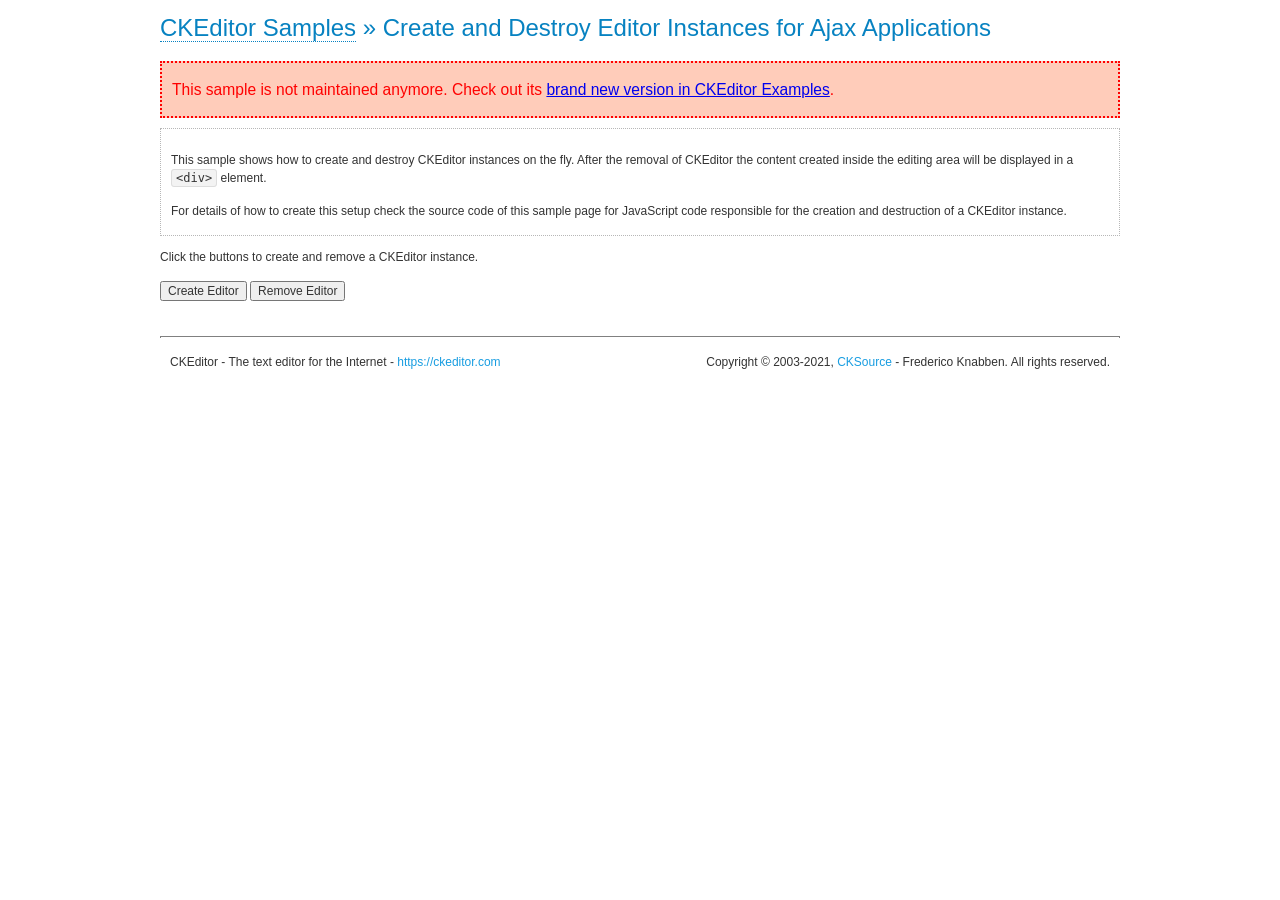
<file: FRONT_END/LMS_IMA/assets/ckeditor/samples/old/ajax.html>
<!DOCTYPE html>
<!--
Copyright (c) 2003-2021, CKSource - Frederico Knabben. All rights reserved.
For licensing, see LICENSE.md or https://ckeditor.com/legal/ckeditor-oss-license
-->
<html lang="en">
<head>
	<meta charset="utf-8">
	<title>Ajax &mdash; CKEditor Sample</title>
	<script src="../../ckeditor.js"></script>
	<link rel="stylesheet" href="sample.css">
	<meta name="description" content="Try the latest sample of CKEditor 4 and learn more about customizing your WYSIWYG editor with endless possibilities.">
	<script>

		var editor, html = '';

		function createEditor() {
			if ( editor )
				return;

			// Create a new editor inside the <div id="editor">, setting its value to html
			var config = {};
			editor = CKEDITOR.appendTo( 'editor', config, html );
		}

		function removeEditor() {
			if ( !editor )
				return;

			// Retrieve the editor contents. In an Ajax application, this data would be
			// sent to the server or used in any other way.
			document.getElementById( 'editorcontents' ).innerHTML = html = editor.getData();
			document.getElementById( 'contents' ).style.display = '';

			// Destroy the editor.
			editor.destroy();
			editor = null;
		}

	</script>
</head>
<body>
	<h1 class="samples">
		<a href="index.html">CKEditor Samples</a> &raquo; Create and Destroy Editor Instances for Ajax Applications
	</h1>
	<div class="warning deprecated">
		This sample is not maintained anymore. Check out its <a href="https://ckeditor.com/docs/ckeditor4/latest/examples/saveajax.html">brand new version in CKEditor Examples</a>.
	</div>
	<div class="description">
		<p>
			This sample shows how to create and destroy CKEditor instances on the fly. After the removal of CKEditor the content created inside the editing
			area will be displayed in a <code>&lt;div&gt;</code> element.
		</p>
		<p>
			For details of how to create this setup check the source code of this sample page
			for JavaScript code responsible for the creation and destruction of a CKEditor instance.
		</p>
	</div>
	<p>Click the buttons to create and remove a CKEditor instance.</p>
	<p>
		<input onclick="createEditor();" type="button" value="Create Editor">
		<input onclick="removeEditor();" type="button" value="Remove Editor">
	</p>
	<!-- This div will hold the editor. -->
	<div id="editor">
	</div>
	<div id="contents" style="display: none">
		<p>
			Edited Contents:
		</p>
		<!-- This div will be used to display the editor contents. -->
		<div id="editorcontents">
		</div>
	</div>
	<div id="footer">
		<hr>
		<p>
			CKEditor - The text editor for the Internet - <a class="samples" href="https://ckeditor.com/">https://ckeditor.com</a>
		</p>
		<p id="copy">
			Copyright &copy; 2003-2021, <a class="samples" href="https://cksource.com/">CKSource</a> - Frederico
			Knabben. All rights reserved.
		</p>
	</div>
</body>
</html>
</file>
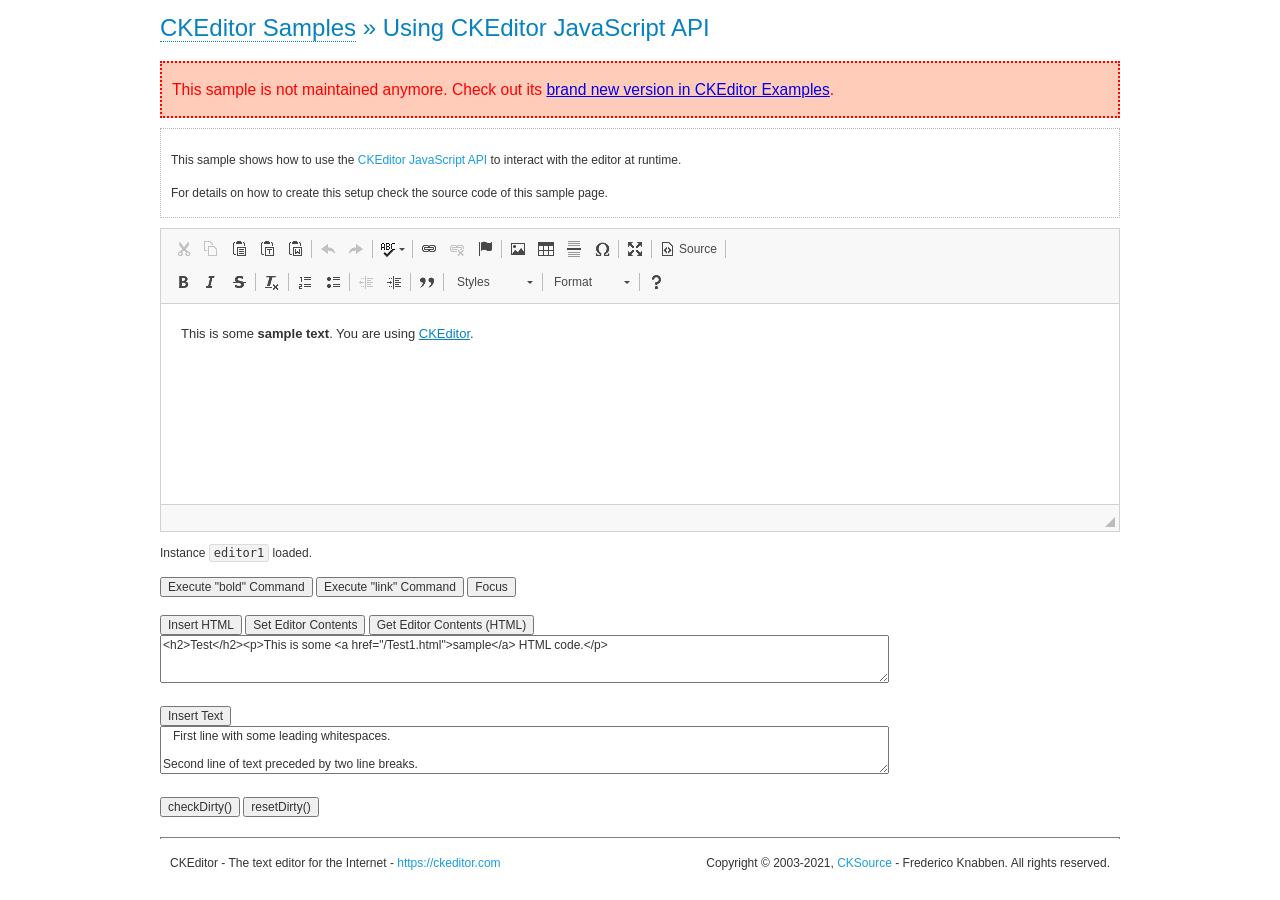
<file: FRONT_END/LMS_IMA/assets/ckeditor/samples/old/api.html>
<!DOCTYPE html>
<!--
Copyright (c) 2003-2021, CKSource - Frederico Knabben. All rights reserved.
For licensing, see LICENSE.md or https://ckeditor.com/legal/ckeditor-oss-license
-->
<html lang="en">
<head>
	<meta charset="utf-8">
	<title>API Usage &mdash; CKEditor Sample</title>
	<script src="../../ckeditor.js"></script>
	<link href="sample.css" rel="stylesheet">
	<meta name="description" content="Try the latest sample of CKEditor 4 and learn more about customizing your WYSIWYG editor with endless possibilities.">
	<script>

// The instanceReady event is fired, when an instance of CKEditor has finished
// its initialization.
CKEDITOR.on( 'instanceReady', function( ev ) {
	// Show the editor name and description in the browser status bar.
	document.getElementById( 'eMessage' ).innerHTML = 'Instance <code>' + ev.editor.name + '<\/code> loaded.';

	// Show this sample buttons.
	document.getElementById( 'eButtons' ).style.display = 'block';
});

function InsertHTML() {
	// Get the editor instance that we want to interact with.
	var editor = CKEDITOR.instances.editor1;
	var value = document.getElementById( 'htmlArea' ).value;

	// Check the active editing mode.
	if ( editor.mode == 'wysiwyg' )
	{
		// Insert HTML code.
		// https://ckeditor.com/docs/ckeditor4/latest/api/CKEDITOR_editor.html#method-insertHtml
		editor.insertHtml( value );
	}
	else
		alert( 'You must be in WYSIWYG mode!' );
}

function InsertText() {
	// Get the editor instance that we want to interact with.
	var editor = CKEDITOR.instances.editor1;
	var value = document.getElementById( 'txtArea' ).value;

	// Check the active editing mode.
	if ( editor.mode == 'wysiwyg' )
	{
		// Insert as plain text.
		// https://ckeditor.com/docs/ckeditor4/latest/api/CKEDITOR_editor.html#method-insertText
		editor.insertText( value );
	}
	else
		alert( 'You must be in WYSIWYG mode!' );
}

function SetContents() {
	// Get the editor instance that we want to interact with.
	var editor = CKEDITOR.instances.editor1;
	var value = document.getElementById( 'htmlArea' ).value;

	// Set editor contents (replace current contents).
	// https://ckeditor.com/docs/ckeditor4/latest/api/CKEDITOR_editor.html#method-setData
	editor.setData( value );
}

function GetContents() {
	// Get the editor instance that you want to interact with.
	var editor = CKEDITOR.instances.editor1;

	// Get editor contents
	// https://ckeditor.com/docs/ckeditor4/latest/api/CKEDITOR_editor.html#method-getData
	alert( editor.getData() );
}

function ExecuteCommand( commandName ) {
	// Get the editor instance that we want to interact with.
	var editor = CKEDITOR.instances.editor1;

	// Check the active editing mode.
	if ( editor.mode == 'wysiwyg' )
	{
		// Execute the command.
		// https://ckeditor.com/docs/ckeditor4/latest/api/CKEDITOR_editor.html#method-execCommand
		editor.execCommand( commandName );
	}
	else
		alert( 'You must be in WYSIWYG mode!' );
}

function CheckDirty() {
	// Get the editor instance that we want to interact with.
	var editor = CKEDITOR.instances.editor1;
	// Checks whether the current editor contents present changes when compared
	// to the contents loaded into the editor at startup
	// https://ckeditor.com/docs/ckeditor4/latest/api/CKEDITOR_editor.html#method-checkDirty
	alert( editor.checkDirty() );
}

function ResetDirty() {
	// Get the editor instance that we want to interact with.
	var editor = CKEDITOR.instances.editor1;
	// Resets the "dirty state" of the editor (see CheckDirty())
	// https://ckeditor.com/docs/ckeditor4/latest/api/CKEDITOR_editor.html#method-resetDirty
	editor.resetDirty();
	alert( 'The "IsDirty" status has been reset' );
}

function Focus() {
	CKEDITOR.instances.editor1.focus();
}

function onFocus() {
	document.getElementById( 'eMessage' ).innerHTML = '<b>' + this.name + ' is focused </b>';
}

function onBlur() {
	document.getElementById( 'eMessage' ).innerHTML = this.name + ' lost focus';
}

	</script>

</head>
<body>
	<h1 class="samples">
		<a href="index.html">CKEditor Samples</a> &raquo; Using CKEditor JavaScript API
	</h1>
	<div class="warning deprecated">
		This sample is not maintained anymore. Check out its <a href="https://ckeditor.com/docs/ckeditor4/latest/examples/api.html">brand new version in CKEditor Examples</a>.
	</div>
	<div class="description">
	<p>
		This sample shows how to use the
		<a class="samples" href="https://ckeditor.com/docs/ckeditor4/latest/api/CKEDITOR_editor.html">CKEditor JavaScript API</a>
		to interact with the editor at runtime.
	</p>
	<p>
		For details on how to create this setup check the source code of this sample page.
	</p>
	</div>

	<!-- This <div> holds alert messages to be display in the sample page. -->
	<div id="alerts">
		<noscript>
			<p>
				<strong>CKEditor requires JavaScript to run</strong>. In a browser with no JavaScript
				support, like yours, you should still see the contents (HTML data) and you should
				be able to edit it normally, without a rich editor interface.
			</p>
		</noscript>
	</div>
	<form action="../../../samples/sample_posteddata.php" method="post">
		<textarea cols="100" id="editor1" name="editor1" rows="10">&lt;p&gt;This is some &lt;strong&gt;sample text&lt;/strong&gt;. You are using &lt;a href="https://ckeditor.com/"&gt;CKEditor&lt;/a&gt;.&lt;/p&gt;</textarea>

		<script>
			// Replace the <textarea id="editor1"> with an CKEditor instance.
			CKEDITOR.replace( 'editor1', {
				on: {
					focus: onFocus,
					blur: onBlur,

					// Check for availability of corresponding plugins.
					pluginsLoaded: function( evt ) {
						var doc = CKEDITOR.document, ed = evt.editor;
						if ( !ed.getCommand( 'bold' ) )
							doc.getById( 'exec-bold' ).hide();
						if ( !ed.getCommand( 'link' ) )
							doc.getById( 'exec-link' ).hide();
					}
				}
			});
		</script>

		<p id="eMessage">
		</p>

		<div id="eButtons" style="display: none">
			<input id="exec-bold" onclick="ExecuteCommand('bold');" type="button" value="Execute &quot;bold&quot; Command">
			<input id="exec-link" onclick="ExecuteCommand('link');" type="button" value="Execute &quot;link&quot; Command">
			<input onclick="Focus();" type="button" value="Focus">
			<br><br>
			<input onclick="InsertHTML();" type="button" value="Insert HTML">
			<input onclick="SetContents();" type="button" value="Set Editor Contents">
			<input onclick="GetContents();" type="button" value="Get Editor Contents (HTML)">
			<br>
			<textarea cols="100" id="htmlArea" rows="3">&lt;h2&gt;Test&lt;/h2&gt;&lt;p&gt;This is some &lt;a href="/Test1.html"&gt;sample&lt;/a&gt; HTML code.&lt;/p&gt;</textarea>
			<br>
			<br>
			<input onclick="InsertText();" type="button" value="Insert Text">
			<br>
			<textarea cols="100" id="txtArea" rows="3">   First line with some leading whitespaces.

Second line of text preceded by two line breaks.</textarea>
			<br>
			<br>
			<input onclick="CheckDirty();" type="button" value="checkDirty()">
			<input onclick="ResetDirty();" type="button" value="resetDirty()">
		</div>
	</form>
	<div id="footer">
		<hr>
		<p>
			CKEditor - The text editor for the Internet - <a class="samples" href="https://ckeditor.com/">https://ckeditor.com</a>
		</p>
		<p id="copy">
			Copyright &copy; 2003-2021, <a class="samples" href="https://cksource.com/">CKSource</a> - Frederico
			Knabben. All rights reserved.
		</p>
	</div>
</body>
</html>
</file>
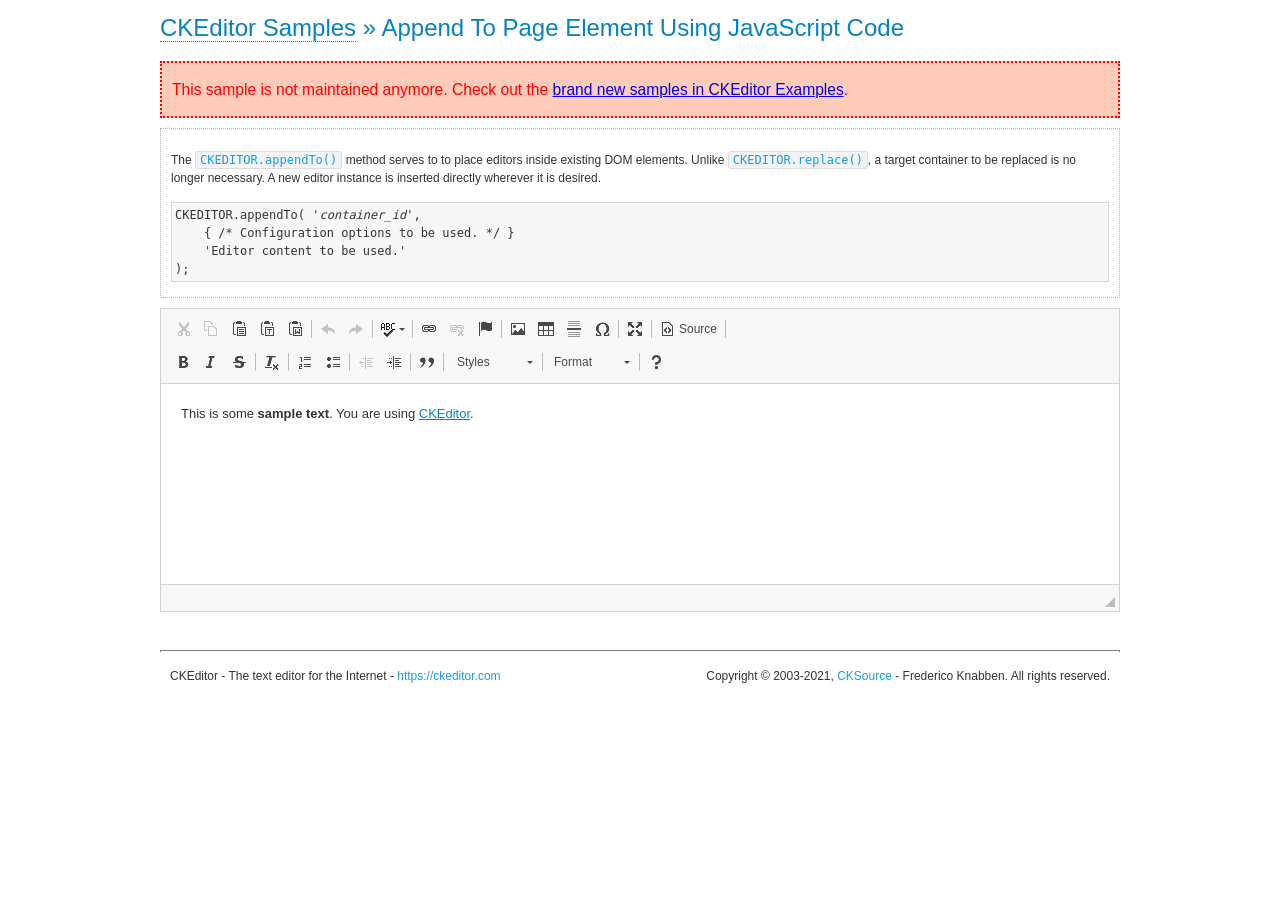
<file: FRONT_END/LMS_IMA/assets/ckeditor/samples/old/appendto.html>
<!DOCTYPE html>
<!--
Copyright (c) 2003-2021, CKSource - Frederico Knabben. All rights reserved.
For licensing, see LICENSE.md or https://ckeditor.com/legal/ckeditor-oss-license
-->
<html lang="en">
<head>
	<meta charset="utf-8">
	<title>Append To Page Element Using JavaScript Code &mdash; CKEditor Sample</title>
	<script src="../../ckeditor.js"></script>
	<link rel="stylesheet" href="sample.css">
	<meta name="description" content="Try the latest sample of CKEditor 4 and learn more about customizing your WYSIWYG editor with endless possibilities.">
</head>
<body>
	<h1 class="samples">
		<a href="index.html">CKEditor Samples</a> &raquo; Append To Page Element Using JavaScript Code
	</h1>
	<div class="warning deprecated">
		This sample is not maintained anymore. Check out the <a href="https://ckeditor.com/docs/ckeditor4/latest/examples/index.html">brand new samples in CKEditor Examples</a>.
	</div>
	<div id="section1">
		<div class="description">
			<p>
				The <code><a class="samples" href="https://ckeditor.com/docs/ckeditor4/latest/api/CKEDITOR.html#method-appendTo">CKEDITOR.appendTo()</a></code> method serves to to place editors inside existing DOM elements. Unlike <code><a class="samples" href="https://ckeditor.com/docs/ckeditor4/latest/api/CKEDITOR.html#method-replace">CKEDITOR.replace()</a></code>,
				a target container to be replaced is no longer necessary. A new editor
				instance is inserted directly wherever it is desired.
			</p>
<pre class="samples">CKEDITOR.appendTo( '<em>container_id</em>',
	{ /* Configuration options to be used. */ }
	'Editor content to be used.'
);</pre>
		</div>
		<script>

			// This call can be placed at any point after the
			// DOM element to append CKEditor to or inside the <head><script>
			// in a window.onload event handler.

			// Append a CKEditor instance using the default configuration and the
			// provided content to the <div> element of ID "section1".
			CKEDITOR.appendTo( 'section1',
				null,
				'<p>This is some <strong>sample text</strong>. You are using <a href="https://ckeditor.com/">CKEditor</a>.</p>'
			);

		</script>
	</div>
	<br>
	<div id="footer">
		<hr>
		<p>
			CKEditor - The text editor for the Internet - <a class="samples" href="https://ckeditor.com/">https://ckeditor.com</a>
		</p>
		<p id="copy">
			Copyright &copy; 2003-2021, <a class="samples" href="https://cksource.com/">CKSource</a> - Frederico
			Knabben. All rights reserved.
		</p>
	</div>
</body>
</html>
</file>
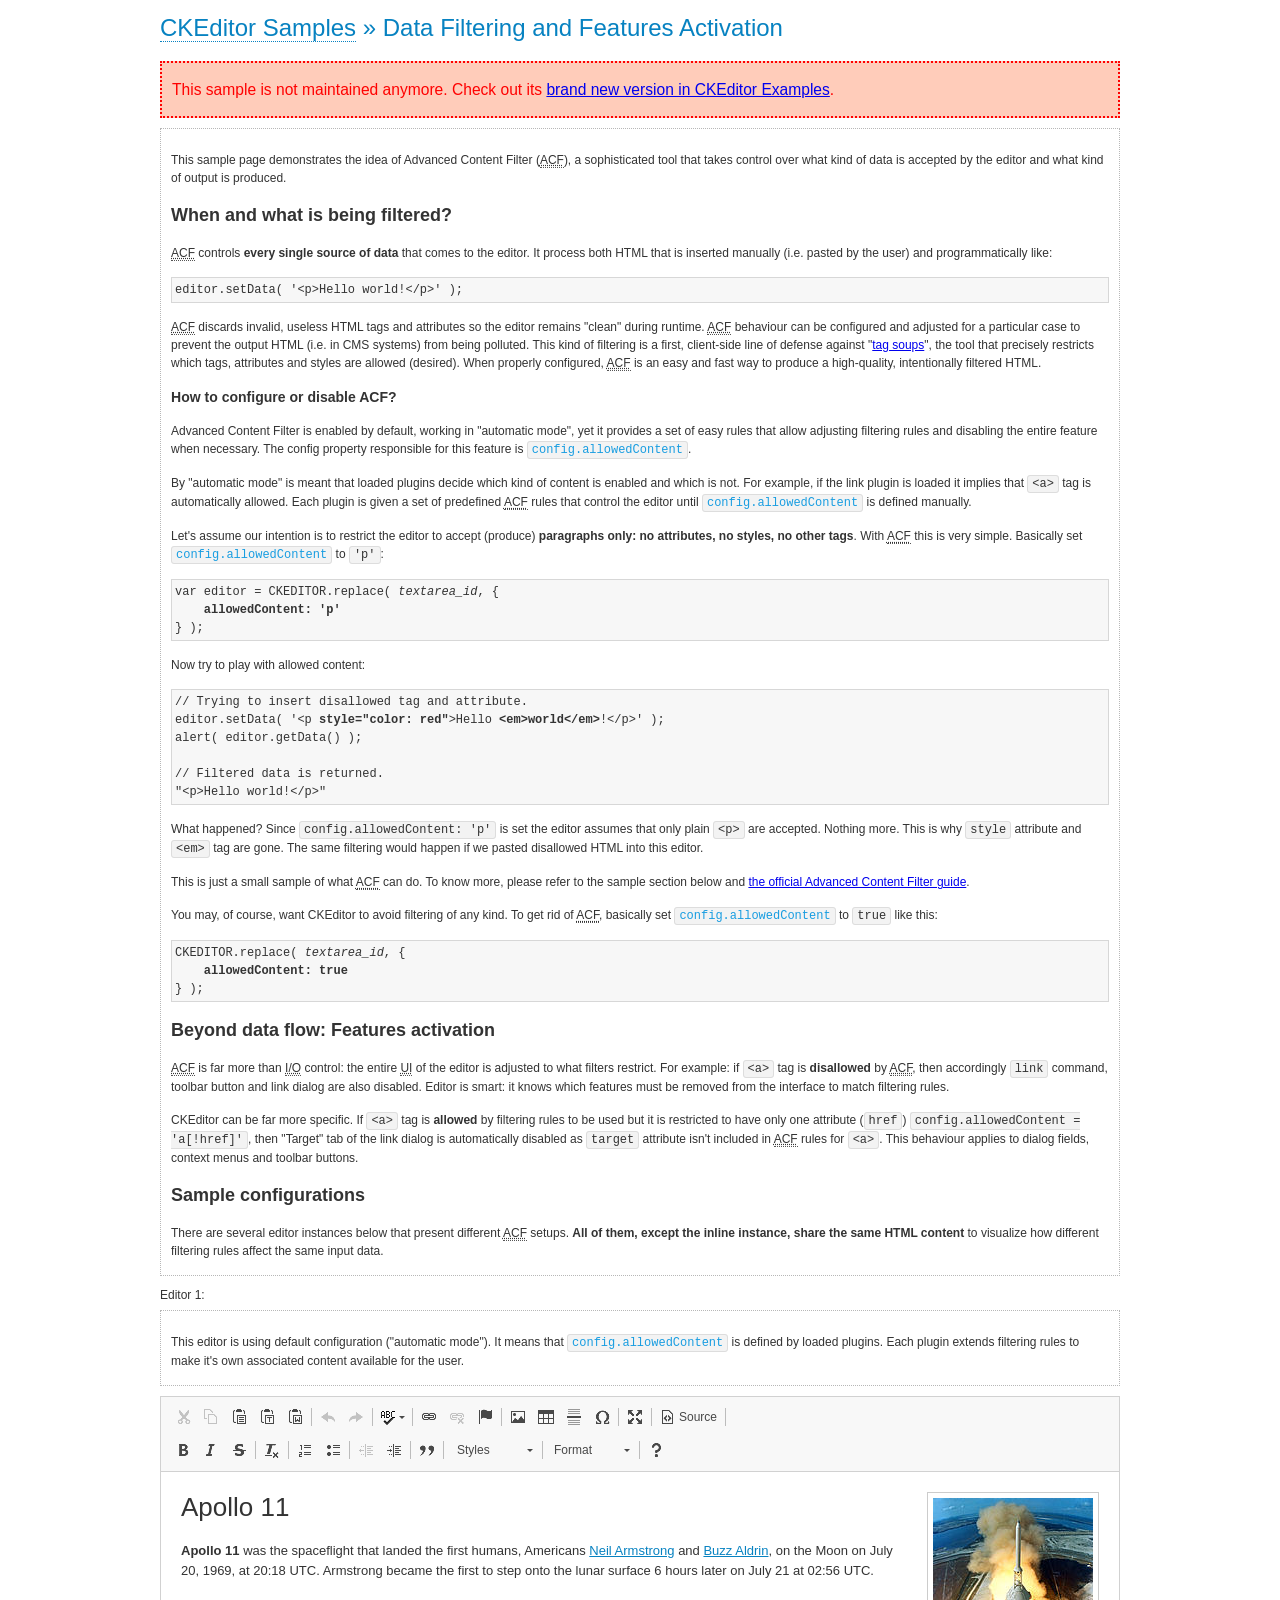
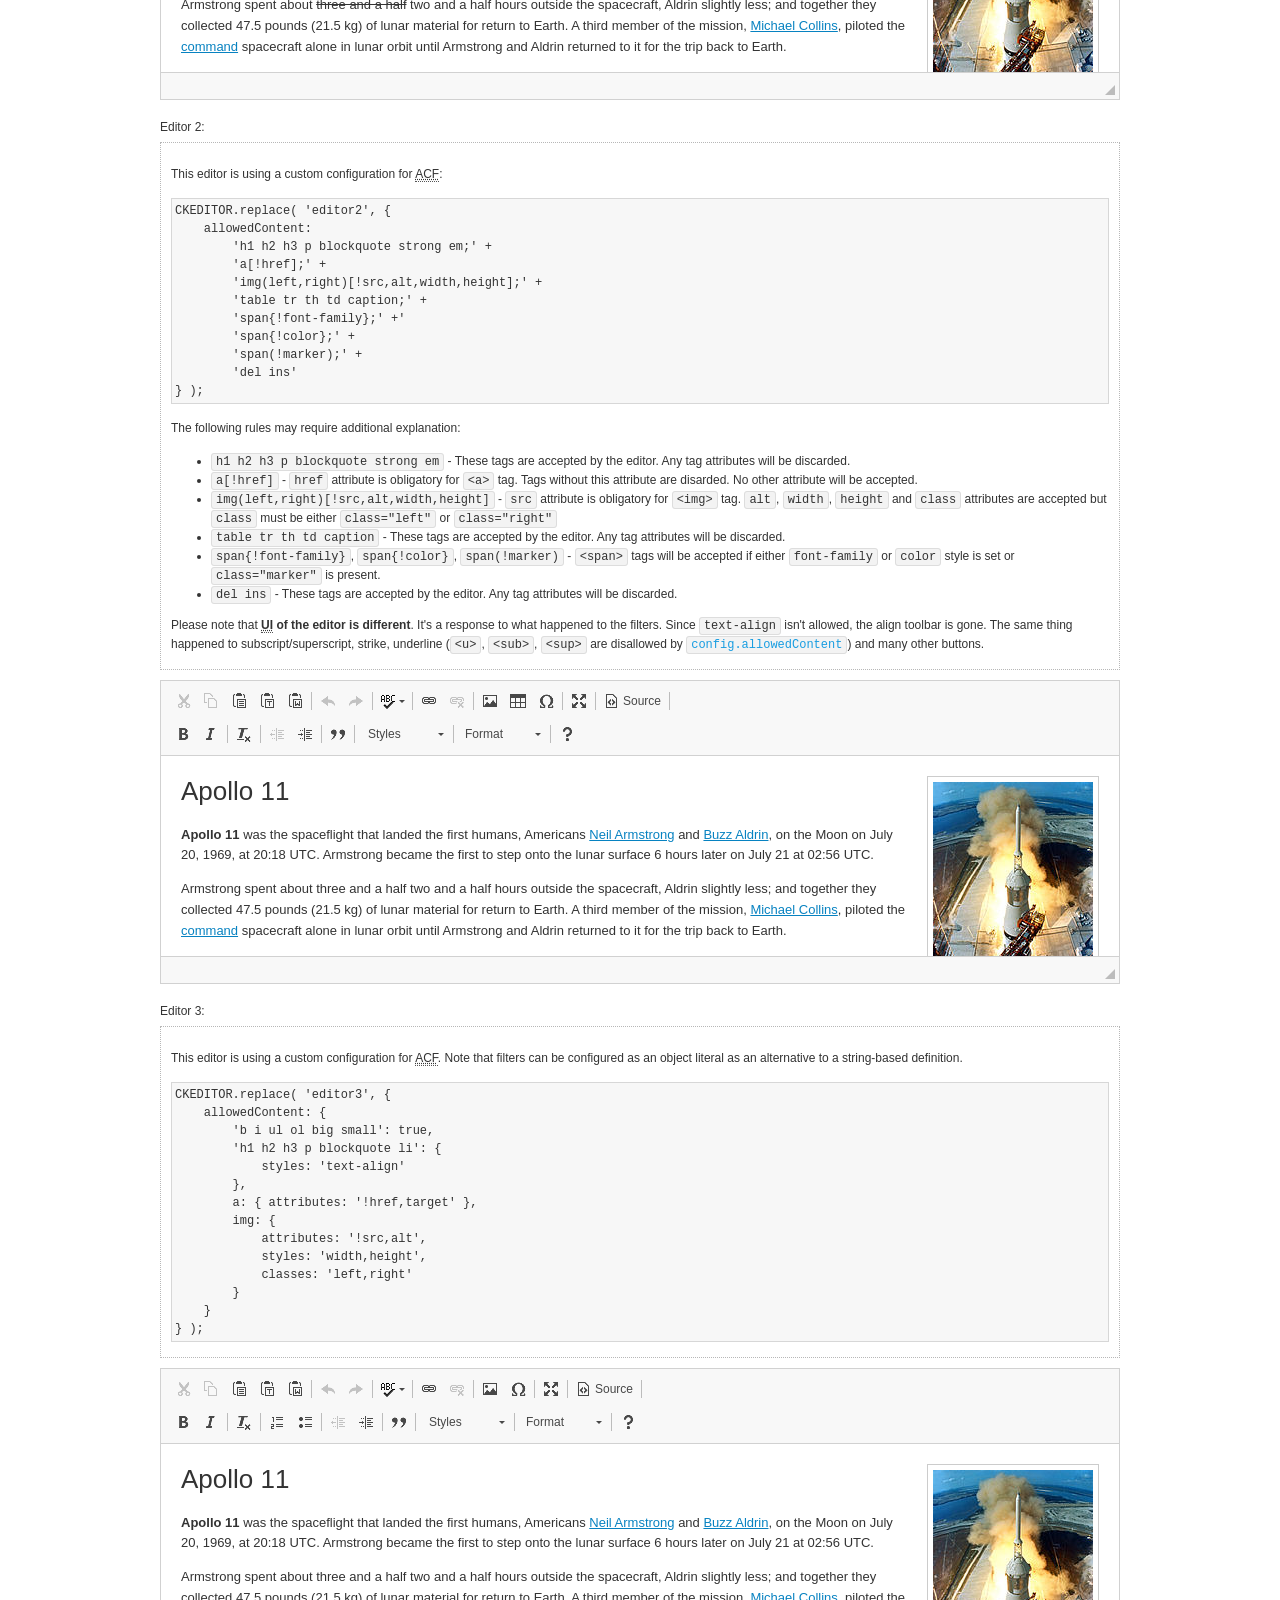
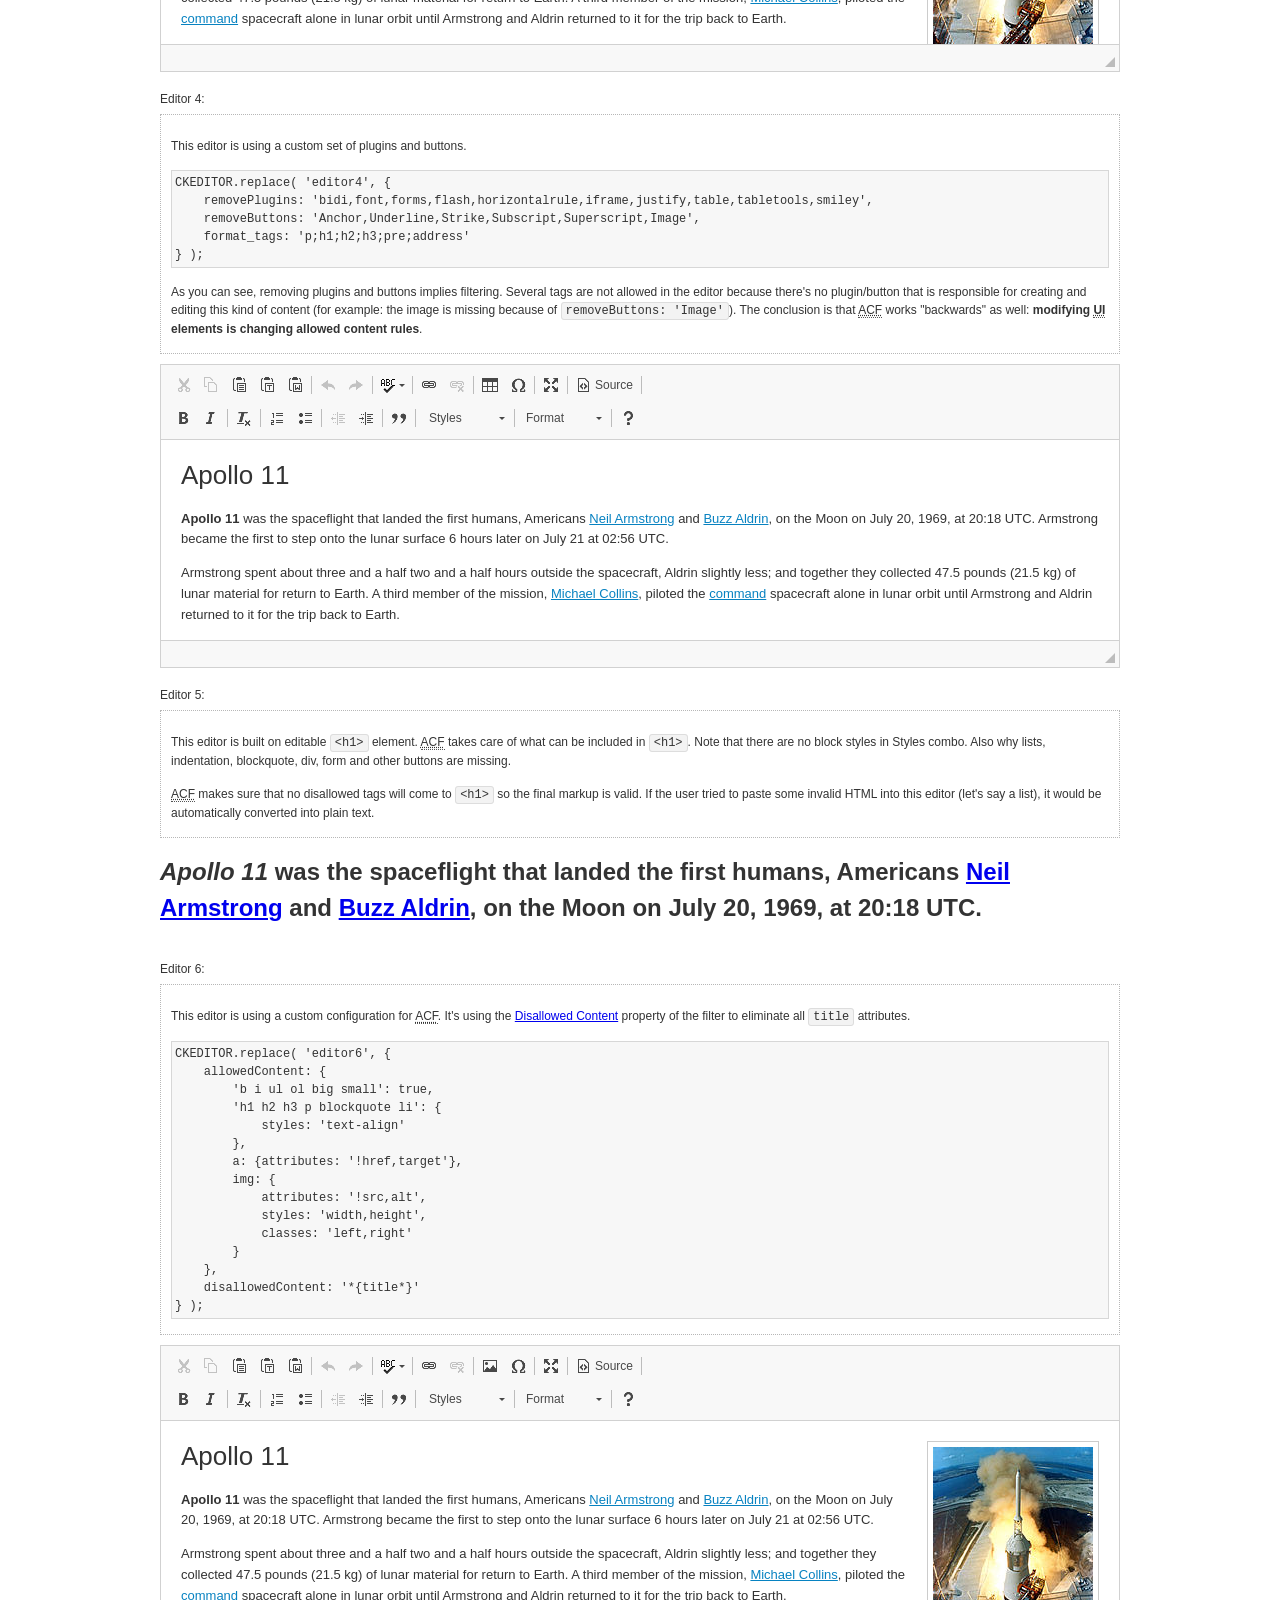
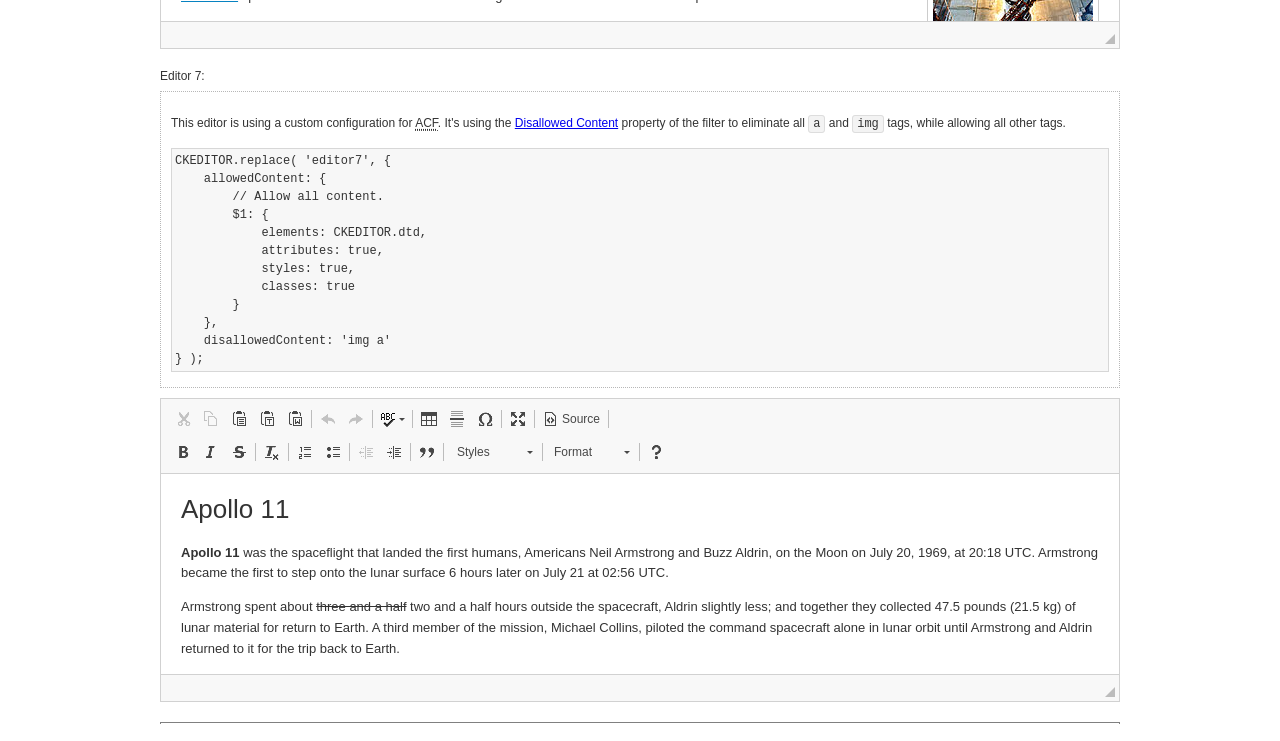
<file: FRONT_END/LMS_IMA/assets/ckeditor/samples/old/datafiltering.html>
<!DOCTYPE html>
<!--
Copyright (c) 2003-2021, CKSource - Frederico Knabben. All rights reserved.
For licensing, see LICENSE.md or https://ckeditor.com/legal/ckeditor-oss-license
-->
<html lang="en">
<head>
	<meta charset="utf-8">
	<title>Data Filtering &mdash; CKEditor Sample</title>
	<script src="../../ckeditor.js"></script>
	<link rel="stylesheet" href="sample.css">
	<meta name="description" content="Try the latest sample of CKEditor 4 and learn more about customizing your WYSIWYG editor with endless possibilities.">
	<script>
		// Remove advanced tabs for all editors.
		CKEDITOR.config.removeDialogTabs = 'image:advanced;link:advanced;flash:advanced;creatediv:advanced;editdiv:advanced';
	</script>
</head>
<body>
	<h1 class="samples">
		<a href="index.html">CKEditor Samples</a> &raquo; Data Filtering and Features Activation
	</h1>
	<div class="warning deprecated">
		This sample is not maintained anymore. Check out its <a href="https://ckeditor.com/docs/ckeditor4/latest/examples/acf.html">brand new version in CKEditor Examples</a>.
	</div>
	<div class="description">
		<p>
			This sample page demonstrates the idea of Advanced Content Filter
			(<abbr title="Advanced Content Filter">ACF</abbr>), a sophisticated
			tool that takes control over what kind of data is accepted by the editor and what
			kind of output is produced.
		</p>
		<h2>When and what is being filtered?</h2>
		<p>
			<abbr title="Advanced Content Filter">ACF</abbr> controls
			<strong>every single source of data</strong> that comes to the editor.
			It process both HTML that is inserted manually (i.e. pasted by the user)
			and programmatically like:
		</p>
<pre class="samples">
editor.setData( '&lt;p&gt;Hello world!&lt;/p&gt;' );
</pre>
		<p>
			<abbr title="Advanced Content Filter">ACF</abbr> discards invalid,
			useless HTML tags and attributes so the editor remains "clean" during
			runtime. <abbr title="Advanced Content Filter">ACF</abbr> behaviour
			can be configured and adjusted for a particular case to prevent the
			output HTML (i.e. in CMS systems) from being polluted.

			This kind of filtering is a first, client-side line of defense
			against "<a href="http://en.wikipedia.org/wiki/Tag_soup">tag soups</a>",
			the tool that precisely restricts which tags, attributes and styles
			are allowed (desired). When properly configured, <abbr title="Advanced Content Filter">ACF</abbr>
			is an easy and fast way to produce a high-quality, intentionally filtered HTML.
		</p>

		<h3>How to configure or disable ACF?</h3>
		<p>
			Advanced Content Filter is enabled by default, working in "automatic mode", yet
			it provides a set of easy rules that allow adjusting filtering rules
			and disabling the entire feature when necessary. The config property
			responsible for this feature is <code><a class="samples"
			href="https://ckeditor.com/docs/ckeditor4/latest/api/CKEDITOR_config.html#cfg-allowedContent">config.allowedContent</a></code>.
		</p>
		<p>
			By "automatic mode" is meant that loaded plugins decide which kind
			of content is enabled and which is not. For example, if the link
			plugin is loaded it implies that <code>&lt;a&gt;</code> tag is
			automatically allowed. Each plugin is given a set
			of predefined <abbr title="Advanced Content Filter">ACF</abbr> rules
			that control the editor until <code><a class="samples"
			href="https://ckeditor.com/docs/ckeditor4/latest/api/CKEDITOR_config.html#cfg-allowedContent">
			config.allowedContent</a></code>
			is defined manually.
		</p>
		<p>
			Let's assume our intention is to restrict the editor to accept (produce) <strong>paragraphs
			only: no attributes, no styles, no other tags</strong>.
			With <abbr title="Advanced Content Filter">ACF</abbr>
			this is very simple. Basically set <code><a class="samples"
			href="https://ckeditor.com/docs/ckeditor4/latest/api/CKEDITOR_config.html#cfg-allowedContent">
			config.allowedContent</a></code> to <code>'p'</code>:
		</p>
<pre class="samples">
var editor = CKEDITOR.replace( <em>textarea_id</em>, {
	<strong>allowedContent: 'p'</strong>
} );
</pre>
		<p>
			Now try to play with allowed content:
		</p>
<pre class="samples">
// Trying to insert disallowed tag and attribute.
editor.setData( '&lt;p <strong>style="color: red"</strong>&gt;Hello <strong>&lt;em&gt;world&lt;/em&gt;</strong>!&lt;/p&gt;' );
alert( editor.getData() );

// Filtered data is returned.
"&lt;p&gt;Hello world!&lt;/p&gt;"
</pre>
		<p>
			What happened? Since <code>config.allowedContent: 'p'</code> is set the editor assumes
			that only plain <code>&lt;p&gt;</code> are accepted. Nothing more. This is why
			<code>style</code> attribute and <code>&lt;em&gt;</code> tag are gone. The same
			filtering would happen if we pasted disallowed HTML into this editor.
		</p>
		<p>
			This is just a small sample of what <abbr title="Advanced Content Filter">ACF</abbr>
			can do. To know more, please refer to the sample section below and
			<a href="https://ckeditor.com/docs/ckeditor4/latest/guide/dev_advanced_content_filter.html">the official Advanced Content Filter guide</a>.
		</p>
		<p>
			You may, of course, want CKEditor to avoid filtering of any kind.
			To get rid of <abbr title="Advanced Content Filter">ACF</abbr>,
			basically set <code><a class="samples"
			href="https://ckeditor.com/docs/ckeditor4/latest/api/CKEDITOR_config.html#cfg-allowedContent">
			config.allowedContent</a></code> to <code>true</code> like this:
		</p>
<pre class="samples">
CKEDITOR.replace( <em>textarea_id</em>, {
	<strong>allowedContent: true</strong>
} );
</pre>

		<h2>Beyond data flow: Features activation</h2>
		<p>
			<abbr title="Advanced Content Filter">ACF</abbr> is far more than
			<abbr title="Input/Output">I/O</abbr> control: the entire
			<abbr title="User Interface">UI</abbr> of the editor is adjusted to what
			filters restrict. For example: if <code>&lt;a&gt;</code> tag is
			<strong>disallowed</strong>
			by <abbr title="Advanced Content Filter">ACF</abbr>,
			then accordingly <code>link</code> command, toolbar button and link dialog
			are also disabled. Editor is smart: it knows which features must be
			removed from the interface to match filtering rules.
		</p>
		<p>
			CKEditor can be far more specific. If <code>&lt;a&gt;</code> tag is
			<strong>allowed</strong> by filtering rules to be used but it is restricted
			to have only one attribute (<code>href</code>)
			<code>config.allowedContent = 'a[!href]'</code>, then
			"Target" tab of the link dialog is automatically disabled as <code>target</code>
			attribute isn't included in <abbr title="Advanced Content Filter">ACF</abbr> rules
			for <code>&lt;a&gt;</code>. This behaviour applies to dialog fields, context
			menus and toolbar buttons.
		</p>

		<h2>Sample configurations</h2>
		<p>
			There are several editor instances below that present different
			<abbr title="Advanced Content Filter">ACF</abbr> setups. <strong>All of them,
			except the inline instance, share the same HTML content</strong> to visualize
			how different filtering rules affect the same input data.
		</p>
	</div>

	<div>
		<label for="editor1">
			Editor 1:
		</label>
		<div class="description">
			<p>
				This editor is using default configuration ("automatic mode"). It means that
				<code><a class="samples"
				href="https://ckeditor.com/docs/ckeditor4/latest/api/CKEDITOR_config.html#cfg-allowedContent">
				config.allowedContent</a></code> is defined by loaded plugins.
				Each plugin extends filtering rules to make it's own associated content
				available for the user.
			</p>
		</div>
		<textarea cols="80" id="editor1" name="editor1" rows="10">
			&lt;h1&gt;&lt;img alt=&quot;Saturn V carrying Apollo 11&quot; class=&quot;right&quot; src=&quot;assets/sample.jpg&quot;/&gt; Apollo 11&lt;/h1&gt; &lt;p&gt;&lt;b&gt;Apollo 11&lt;/b&gt; was the spaceflight that landed the first humans, Americans &lt;a href=&quot;http://en.wikipedia.org/wiki/Neil_Armstrong&quot; title=&quot;Neil Armstrong&quot;&gt;Neil Armstrong&lt;/a&gt; and &lt;a href=&quot;http://en.wikipedia.org/wiki/Buzz_Aldrin&quot; title=&quot;Buzz Aldrin&quot;&gt;Buzz Aldrin&lt;/a&gt;, on the Moon on July 20, 1969, at 20:18 UTC. Armstrong became the first to step onto the lunar surface 6 hours later on July 21 at 02:56 UTC.&lt;/p&gt; &lt;p&gt;Armstrong spent about &lt;s&gt;three and a half&lt;/s&gt; two and a half hours outside the spacecraft, Aldrin slightly less; and together they collected 47.5 pounds (21.5&amp;nbsp;kg) of lunar material for return to Earth. A third member of the mission, &lt;a href=&quot;http://en.wikipedia.org/wiki/Michael_Collins_(astronaut)&quot; title=&quot;Michael Collins (astronaut)&quot;&gt;Michael Collins&lt;/a&gt;, piloted the &lt;a href=&quot;http://en.wikipedia.org/wiki/Apollo_Command/Service_Module&quot; title=&quot;Apollo Command/Service Module&quot;&gt;command&lt;/a&gt; spacecraft alone in lunar orbit until Armstrong and Aldrin returned to it for the trip back to Earth.&lt;/p&gt; &lt;h2&gt;Broadcasting and &lt;em&gt;quotes&lt;/em&gt; &lt;a id=&quot;quotes&quot; name=&quot;quotes&quot;&gt;&lt;/a&gt;&lt;/h2&gt; &lt;p&gt;Broadcast on live TV to a world-wide audience, Armstrong stepped onto the lunar surface and described the event as:&lt;/p&gt; &lt;blockquote&gt;&lt;p&gt;One small step for [a] man, one giant leap for mankind.&lt;/p&gt;&lt;/blockquote&gt; &lt;p&gt;Apollo 11 effectively ended the &lt;a href=&quot;http://en.wikipedia.org/wiki/Space_Race&quot; title=&quot;Space Race&quot;&gt;Space Race&lt;/a&gt; and fulfilled a national goal proposed in 1961 by the late U.S. President &lt;a href=&quot;http://en.wikipedia.org/wiki/John_F._Kennedy&quot; title=&quot;John F. Kennedy&quot;&gt;John F. Kennedy&lt;/a&gt; in a speech before the United States Congress:&lt;/p&gt; &lt;blockquote&gt;&lt;p&gt;[...] before this decade is out, of landing a man on the Moon and returning him safely to the Earth.&lt;/p&gt;&lt;/blockquote&gt; &lt;h2&gt;Technical details &lt;a id=&quot;tech-details&quot; name=&quot;tech-details&quot;&gt;&lt;/a&gt;&lt;/h2&gt; &lt;table align=&quot;right&quot; border=&quot;1&quot; bordercolor=&quot;#ccc&quot; cellpadding=&quot;5&quot; cellspacing=&quot;0&quot; style=&quot;border-collapse:collapse;margin:10px 0 10px 15px;&quot;&gt; &lt;caption&gt;&lt;strong&gt;Mission crew&lt;/strong&gt;&lt;/caption&gt; &lt;thead&gt; &lt;tr&gt; &lt;th scope=&quot;col&quot;&gt;Position&lt;/th&gt; &lt;th scope=&quot;col&quot;&gt;Astronaut&lt;/th&gt; &lt;/tr&gt; &lt;/thead&gt; &lt;tbody&gt; &lt;tr&gt; &lt;td&gt;Commander&lt;/td&gt; &lt;td&gt;Neil A. Armstrong&lt;/td&gt; &lt;/tr&gt; &lt;tr&gt; &lt;td&gt;Command Module Pilot&lt;/td&gt; &lt;td&gt;Michael Collins&lt;/td&gt; &lt;/tr&gt; &lt;tr&gt; &lt;td&gt;Lunar Module Pilot&lt;/td&gt; &lt;td&gt;Edwin &amp;quot;Buzz&amp;quot; E. Aldrin, Jr.&lt;/td&gt; &lt;/tr&gt; &lt;/tbody&gt; &lt;/table&gt; &lt;p&gt;Launched by a &lt;strong&gt;Saturn V&lt;/strong&gt; rocket from &lt;a href=&quot;http://en.wikipedia.org/wiki/Kennedy_Space_Center&quot; title=&quot;Kennedy Space Center&quot;&gt;Kennedy Space Center&lt;/a&gt; in Merritt Island, Florida on July 16, Apollo 11 was the fifth manned mission of &lt;a href=&quot;http://en.wikipedia.org/wiki/NASA&quot; title=&quot;NASA&quot;&gt;NASA&lt;/a&gt;&amp;#39;s Apollo program. The Apollo spacecraft had three parts:&lt;/p&gt; &lt;ol&gt; &lt;li&gt;&lt;strong&gt;Command Module&lt;/strong&gt; with a cabin for the three astronauts which was the only part which landed back on Earth&lt;/li&gt; &lt;li&gt;&lt;strong&gt;Service Module&lt;/strong&gt; which supported the Command Module with propulsion, electrical power, oxygen and water&lt;/li&gt; &lt;li&gt;&lt;strong&gt;Lunar Module&lt;/strong&gt; for landing on the Moon.&lt;/li&gt; &lt;/ol&gt; &lt;p&gt;After being sent to the Moon by the Saturn V&amp;#39;s upper stage, the astronauts separated the spacecraft from it and travelled for three days until they entered into lunar orbit. Armstrong and Aldrin then moved into the Lunar Module and landed in the &lt;a href=&quot;http://en.wikipedia.org/wiki/Mare_Tranquillitatis&quot; title=&quot;Mare Tranquillitatis&quot;&gt;Sea of Tranquility&lt;/a&gt;. They stayed a total of about 21 and a half hours on the lunar surface. After lifting off in the upper part of the Lunar Module and rejoining Collins in the Command Module, they returned to Earth and landed in the &lt;a href=&quot;http://en.wikipedia.org/wiki/Pacific_Ocean&quot; title=&quot;Pacific Ocean&quot;&gt;Pacific Ocean&lt;/a&gt; on July 24.&lt;/p&gt; &lt;hr/&gt; &lt;p style=&quot;text-align: right;&quot;&gt;&lt;small&gt;Source: &lt;a href=&quot;http://en.wikipedia.org/wiki/Apollo_11&quot;&gt;Wikipedia.org&lt;/a&gt;&lt;/small&gt;&lt;/p&gt;
		</textarea>

		<script>

			CKEDITOR.replace( 'editor1' );

		</script>
	</div>

	<br>

	<div>
		<label for="editor2">
			Editor 2:
		</label>
		<div class="description">
			<p>
				This editor is using a custom configuration for
				<abbr title="Advanced Content Filter">ACF</abbr>:
			</p>
<pre class="samples">
CKEDITOR.replace( 'editor2', {
	allowedContent:
		'h1 h2 h3 p blockquote strong em;' +
		'a[!href];' +
		'img(left,right)[!src,alt,width,height];' +
		'table tr th td caption;' +
		'span{!font-family};' +'
		'span{!color};' +
		'span(!marker);' +
		'del ins'
} );
</pre>
			<p>
				The following rules may require additional explanation:
			</p>
			<ul>
				<li>
					<code>h1 h2 h3 p blockquote strong em</code> - These tags
					are accepted by the editor. Any tag attributes will be discarded.
				</li>
				<li>
					<code>a[!href]</code> - <code>href</code> attribute is obligatory
					for <code>&lt;a&gt;</code> tag. Tags without this attribute
					are disarded. No other attribute will be accepted.
				</li>
				<li>
					<code>img(left,right)[!src,alt,width,height]</code> - <code>src</code>
					attribute is obligatory for <code>&lt;img&gt;</code> tag.
					<code>alt</code>, <code>width</code>, <code>height</code>
					and <code>class</code> attributes are accepted but
					<code>class</code> must be either <code>class="left"</code>
					or <code>class="right"</code>
				</li>
				<li>
					<code>table tr th td caption</code> - These tags
					are accepted by the editor. Any tag attributes will be discarded.
				</li>
				<li>
					<code>span{!font-family}</code>, <code>span{!color}</code>,
					<code>span(!marker)</code> - <code>&lt;span&gt;</code> tags
					will be accepted if either <code>font-family</code> or
					<code>color</code> style is set or <code>class="marker"</code>
					is present.
				</li>
				<li>
					<code>del ins</code> - These tags
					are accepted by the editor. Any tag attributes will be discarded.
				</li>
			</ul>
			<p>
				Please note that <strong><abbr title="User Interface">UI</abbr> of the
				editor is different</strong>. It's a response to what happened to the filters.
				Since <code>text-align</code> isn't allowed, the align toolbar is gone.
				The same thing happened to subscript/superscript, strike, underline
				(<code>&lt;u&gt;</code>, <code>&lt;sub&gt;</code>, <code>&lt;sup&gt;</code>
				are disallowed by <code><a class="samples"
				href="https://ckeditor.com/docs/ckeditor4/latest/api/CKEDITOR_config.html#cfg-allowedContent">
				config.allowedContent</a></code>) and many other buttons.
			</p>
		</div>
		<textarea cols="80" id="editor2" name="editor2" rows="10">
			&lt;h1&gt;&lt;img alt=&quot;Saturn V carrying Apollo 11&quot; class=&quot;right&quot; src=&quot;assets/sample.jpg&quot;/&gt; Apollo 11&lt;/h1&gt; &lt;p&gt;&lt;b&gt;Apollo 11&lt;/b&gt; was the spaceflight that landed the first humans, Americans &lt;a href=&quot;http://en.wikipedia.org/wiki/Neil_Armstrong&quot; title=&quot;Neil Armstrong&quot;&gt;Neil Armstrong&lt;/a&gt; and &lt;a href=&quot;http://en.wikipedia.org/wiki/Buzz_Aldrin&quot; title=&quot;Buzz Aldrin&quot;&gt;Buzz Aldrin&lt;/a&gt;, on the Moon on July 20, 1969, at 20:18 UTC. Armstrong became the first to step onto the lunar surface 6 hours later on July 21 at 02:56 UTC.&lt;/p&gt; &lt;p&gt;Armstrong spent about &lt;s&gt;three and a half&lt;/s&gt; two and a half hours outside the spacecraft, Aldrin slightly less; and together they collected 47.5 pounds (21.5&amp;nbsp;kg) of lunar material for return to Earth. A third member of the mission, &lt;a href=&quot;http://en.wikipedia.org/wiki/Michael_Collins_(astronaut)&quot; title=&quot;Michael Collins (astronaut)&quot;&gt;Michael Collins&lt;/a&gt;, piloted the &lt;a href=&quot;http://en.wikipedia.org/wiki/Apollo_Command/Service_Module&quot; title=&quot;Apollo Command/Service Module&quot;&gt;command&lt;/a&gt; spacecraft alone in lunar orbit until Armstrong and Aldrin returned to it for the trip back to Earth.&lt;/p&gt; &lt;h2&gt;Broadcasting and &lt;em&gt;quotes&lt;/em&gt; &lt;a id=&quot;quotes&quot; name=&quot;quotes&quot;&gt;&lt;/a&gt;&lt;/h2&gt; &lt;p&gt;Broadcast on live TV to a world-wide audience, Armstrong stepped onto the lunar surface and described the event as:&lt;/p&gt; &lt;blockquote&gt;&lt;p&gt;One small step for [a] man, one giant leap for mankind.&lt;/p&gt;&lt;/blockquote&gt; &lt;p&gt;Apollo 11 effectively ended the &lt;a href=&quot;http://en.wikipedia.org/wiki/Space_Race&quot; title=&quot;Space Race&quot;&gt;Space Race&lt;/a&gt; and fulfilled a national goal proposed in 1961 by the late U.S. President &lt;a href=&quot;http://en.wikipedia.org/wiki/John_F._Kennedy&quot; title=&quot;John F. Kennedy&quot;&gt;John F. Kennedy&lt;/a&gt; in a speech before the United States Congress:&lt;/p&gt; &lt;blockquote&gt;&lt;p&gt;[...] before this decade is out, of landing a man on the Moon and returning him safely to the Earth.&lt;/p&gt;&lt;/blockquote&gt; &lt;h2&gt;Technical details &lt;a id=&quot;tech-details&quot; name=&quot;tech-details&quot;&gt;&lt;/a&gt;&lt;/h2&gt; &lt;table align=&quot;right&quot; border=&quot;1&quot; bordercolor=&quot;#ccc&quot; cellpadding=&quot;5&quot; cellspacing=&quot;0&quot; style=&quot;border-collapse:collapse;margin:10px 0 10px 15px;&quot;&gt; &lt;caption&gt;&lt;strong&gt;Mission crew&lt;/strong&gt;&lt;/caption&gt; &lt;thead&gt; &lt;tr&gt; &lt;th scope=&quot;col&quot;&gt;Position&lt;/th&gt; &lt;th scope=&quot;col&quot;&gt;Astronaut&lt;/th&gt; &lt;/tr&gt; &lt;/thead&gt; &lt;tbody&gt; &lt;tr&gt; &lt;td&gt;Commander&lt;/td&gt; &lt;td&gt;Neil A. Armstrong&lt;/td&gt; &lt;/tr&gt; &lt;tr&gt; &lt;td&gt;Command Module Pilot&lt;/td&gt; &lt;td&gt;Michael Collins&lt;/td&gt; &lt;/tr&gt; &lt;tr&gt; &lt;td&gt;Lunar Module Pilot&lt;/td&gt; &lt;td&gt;Edwin &amp;quot;Buzz&amp;quot; E. Aldrin, Jr.&lt;/td&gt; &lt;/tr&gt; &lt;/tbody&gt; &lt;/table&gt; &lt;p&gt;Launched by a &lt;strong&gt;Saturn V&lt;/strong&gt; rocket from &lt;a href=&quot;http://en.wikipedia.org/wiki/Kennedy_Space_Center&quot; title=&quot;Kennedy Space Center&quot;&gt;Kennedy Space Center&lt;/a&gt; in Merritt Island, Florida on July 16, Apollo 11 was the fifth manned mission of &lt;a href=&quot;http://en.wikipedia.org/wiki/NASA&quot; title=&quot;NASA&quot;&gt;NASA&lt;/a&gt;&amp;#39;s Apollo program. The Apollo spacecraft had three parts:&lt;/p&gt; &lt;ol&gt; &lt;li&gt;&lt;strong&gt;Command Module&lt;/strong&gt; with a cabin for the three astronauts which was the only part which landed back on Earth&lt;/li&gt; &lt;li&gt;&lt;strong&gt;Service Module&lt;/strong&gt; which supported the Command Module with propulsion, electrical power, oxygen and water&lt;/li&gt; &lt;li&gt;&lt;strong&gt;Lunar Module&lt;/strong&gt; for landing on the Moon.&lt;/li&gt; &lt;/ol&gt; &lt;p&gt;After being sent to the Moon by the Saturn V&amp;#39;s upper stage, the astronauts separated the spacecraft from it and travelled for three days until they entered into lunar orbit. Armstrong and Aldrin then moved into the Lunar Module and landed in the &lt;a href=&quot;http://en.wikipedia.org/wiki/Mare_Tranquillitatis&quot; title=&quot;Mare Tranquillitatis&quot;&gt;Sea of Tranquility&lt;/a&gt;. They stayed a total of about 21 and a half hours on the lunar surface. After lifting off in the upper part of the Lunar Module and rejoining Collins in the Command Module, they returned to Earth and landed in the &lt;a href=&quot;http://en.wikipedia.org/wiki/Pacific_Ocean&quot; title=&quot;Pacific Ocean&quot;&gt;Pacific Ocean&lt;/a&gt; on July 24.&lt;/p&gt; &lt;hr/&gt; &lt;p style=&quot;text-align: right;&quot;&gt;&lt;small&gt;Source: &lt;a href=&quot;http://en.wikipedia.org/wiki/Apollo_11&quot;&gt;Wikipedia.org&lt;/a&gt;&lt;/small&gt;&lt;/p&gt;
		</textarea>
		<script>

			CKEDITOR.replace( 'editor2', {
				allowedContent:
					'h1 h2 h3 p blockquote strong em;' +
					'a[!href];' +
					'img(left,right)[!src,alt,width,height];' +
					'table tr th td caption;' +
					'span{!font-family};' +
					'span{!color};' +
					'span(!marker);' +
					'del ins'
			} );

		</script>
	</div>

	<br>

	<div>
		<label for="editor3">
			Editor 3:
		</label>
		<div class="description">
			<p>
				This editor is using a custom configuration for
				<abbr title="Advanced Content Filter">ACF</abbr>.
				Note that filters can be configured as an object literal
				as an alternative to a string-based definition.
			</p>
<pre class="samples">
CKEDITOR.replace( 'editor3', {
	allowedContent: {
		'b i ul ol big small': true,
		'h1 h2 h3 p blockquote li': {
			styles: 'text-align'
		},
		a: { attributes: '!href,target' },
		img: {
			attributes: '!src,alt',
			styles: 'width,height',
			classes: 'left,right'
		}
	}
} );
</pre>
		</div>
		<textarea cols="80" id="editor3" name="editor3" rows="10">
			&lt;h1&gt;&lt;img alt=&quot;Saturn V carrying Apollo 11&quot; class=&quot;right&quot; src=&quot;assets/sample.jpg&quot;/&gt; Apollo 11&lt;/h1&gt; &lt;p&gt;&lt;b&gt;Apollo 11&lt;/b&gt; was the spaceflight that landed the first humans, Americans &lt;a href=&quot;http://en.wikipedia.org/wiki/Neil_Armstrong&quot; title=&quot;Neil Armstrong&quot;&gt;Neil Armstrong&lt;/a&gt; and &lt;a href=&quot;http://en.wikipedia.org/wiki/Buzz_Aldrin&quot; title=&quot;Buzz Aldrin&quot;&gt;Buzz Aldrin&lt;/a&gt;, on the Moon on July 20, 1969, at 20:18 UTC. Armstrong became the first to step onto the lunar surface 6 hours later on July 21 at 02:56 UTC.&lt;/p&gt; &lt;p&gt;Armstrong spent about &lt;s&gt;three and a half&lt;/s&gt; two and a half hours outside the spacecraft, Aldrin slightly less; and together they collected 47.5 pounds (21.5&amp;nbsp;kg) of lunar material for return to Earth. A third member of the mission, &lt;a href=&quot;http://en.wikipedia.org/wiki/Michael_Collins_(astronaut)&quot; title=&quot;Michael Collins (astronaut)&quot;&gt;Michael Collins&lt;/a&gt;, piloted the &lt;a href=&quot;http://en.wikipedia.org/wiki/Apollo_Command/Service_Module&quot; title=&quot;Apollo Command/Service Module&quot;&gt;command&lt;/a&gt; spacecraft alone in lunar orbit until Armstrong and Aldrin returned to it for the trip back to Earth.&lt;/p&gt; &lt;h2&gt;Broadcasting and &lt;em&gt;quotes&lt;/em&gt; &lt;a id=&quot;quotes&quot; name=&quot;quotes&quot;&gt;&lt;/a&gt;&lt;/h2&gt; &lt;p&gt;Broadcast on live TV to a world-wide audience, Armstrong stepped onto the lunar surface and described the event as:&lt;/p&gt; &lt;blockquote&gt;&lt;p&gt;One small step for [a] man, one giant leap for mankind.&lt;/p&gt;&lt;/blockquote&gt; &lt;p&gt;Apollo 11 effectively ended the &lt;a href=&quot;http://en.wikipedia.org/wiki/Space_Race&quot; title=&quot;Space Race&quot;&gt;Space Race&lt;/a&gt; and fulfilled a national goal proposed in 1961 by the late U.S. President &lt;a href=&quot;http://en.wikipedia.org/wiki/John_F._Kennedy&quot; title=&quot;John F. Kennedy&quot;&gt;John F. Kennedy&lt;/a&gt; in a speech before the United States Congress:&lt;/p&gt; &lt;blockquote&gt;&lt;p&gt;[...] before this decade is out, of landing a man on the Moon and returning him safely to the Earth.&lt;/p&gt;&lt;/blockquote&gt; &lt;h2&gt;Technical details &lt;a id=&quot;tech-details&quot; name=&quot;tech-details&quot;&gt;&lt;/a&gt;&lt;/h2&gt; &lt;table align=&quot;right&quot; border=&quot;1&quot; bordercolor=&quot;#ccc&quot; cellpadding=&quot;5&quot; cellspacing=&quot;0&quot; style=&quot;border-collapse:collapse;margin:10px 0 10px 15px;&quot;&gt; &lt;caption&gt;&lt;strong&gt;Mission crew&lt;/strong&gt;&lt;/caption&gt; &lt;thead&gt; &lt;tr&gt; &lt;th scope=&quot;col&quot;&gt;Position&lt;/th&gt; &lt;th scope=&quot;col&quot;&gt;Astronaut&lt;/th&gt; &lt;/tr&gt; &lt;/thead&gt; &lt;tbody&gt; &lt;tr&gt; &lt;td&gt;Commander&lt;/td&gt; &lt;td&gt;Neil A. Armstrong&lt;/td&gt; &lt;/tr&gt; &lt;tr&gt; &lt;td&gt;Command Module Pilot&lt;/td&gt; &lt;td&gt;Michael Collins&lt;/td&gt; &lt;/tr&gt; &lt;tr&gt; &lt;td&gt;Lunar Module Pilot&lt;/td&gt; &lt;td&gt;Edwin &amp;quot;Buzz&amp;quot; E. Aldrin, Jr.&lt;/td&gt; &lt;/tr&gt; &lt;/tbody&gt; &lt;/table&gt; &lt;p&gt;Launched by a &lt;strong&gt;Saturn V&lt;/strong&gt; rocket from &lt;a href=&quot;http://en.wikipedia.org/wiki/Kennedy_Space_Center&quot; title=&quot;Kennedy Space Center&quot;&gt;Kennedy Space Center&lt;/a&gt; in Merritt Island, Florida on July 16, Apollo 11 was the fifth manned mission of &lt;a href=&quot;http://en.wikipedia.org/wiki/NASA&quot; title=&quot;NASA&quot;&gt;NASA&lt;/a&gt;&amp;#39;s Apollo program. The Apollo spacecraft had three parts:&lt;/p&gt; &lt;ol&gt; &lt;li&gt;&lt;strong&gt;Command Module&lt;/strong&gt; with a cabin for the three astronauts which was the only part which landed back on Earth&lt;/li&gt; &lt;li&gt;&lt;strong&gt;Service Module&lt;/strong&gt; which supported the Command Module with propulsion, electrical power, oxygen and water&lt;/li&gt; &lt;li&gt;&lt;strong&gt;Lunar Module&lt;/strong&gt; for landing on the Moon.&lt;/li&gt; &lt;/ol&gt; &lt;p&gt;After being sent to the Moon by the Saturn V&amp;#39;s upper stage, the astronauts separated the spacecraft from it and travelled for three days until they entered into lunar orbit. Armstrong and Aldrin then moved into the Lunar Module and landed in the &lt;a href=&quot;http://en.wikipedia.org/wiki/Mare_Tranquillitatis&quot; title=&quot;Mare Tranquillitatis&quot;&gt;Sea of Tranquility&lt;/a&gt;. They stayed a total of about 21 and a half hours on the lunar surface. After lifting off in the upper part of the Lunar Module and rejoining Collins in the Command Module, they returned to Earth and landed in the &lt;a href=&quot;http://en.wikipedia.org/wiki/Pacific_Ocean&quot; title=&quot;Pacific Ocean&quot;&gt;Pacific Ocean&lt;/a&gt; on July 24.&lt;/p&gt; &lt;hr/&gt; &lt;p style=&quot;text-align: right;&quot;&gt;&lt;small&gt;Source: &lt;a href=&quot;http://en.wikipedia.org/wiki/Apollo_11&quot;&gt;Wikipedia.org&lt;/a&gt;&lt;/small&gt;&lt;/p&gt;
		</textarea>
		<script>

			CKEDITOR.replace( 'editor3', {
				allowedContent: {
					'b i ul ol big small': true,
					'h1 h2 h3 p blockquote li': {
						styles: 'text-align'
					},
					a: { attributes: '!href,target' },
					img: {
						attributes: '!src,alt',
						styles: 'width,height',
						classes: 'left,right'
					}
				}
			} );

		</script>
	</div>

	<br>

	<div>
		<label for="editor4">
			Editor 4:
		</label>
		<div class="description">
			<p>
				This editor is using a custom set of plugins and buttons.
			</p>
<pre class="samples">
CKEDITOR.replace( 'editor4', {
	removePlugins: 'bidi,font,forms,flash,horizontalrule,iframe,justify,table,tabletools,smiley',
	removeButtons: 'Anchor,Underline,Strike,Subscript,Superscript,Image',
	format_tags: 'p;h1;h2;h3;pre;address'
} );
</pre>
			<p>
				As you can see, removing plugins and buttons implies filtering.
				Several tags are not allowed in the editor because there's no
				plugin/button that is responsible for creating and editing this
				kind of content (for example: the image is missing because
				of <code>removeButtons: 'Image'</code>). The conclusion is that
				<abbr title="Advanced Content Filter">ACF</abbr> works "backwards"
				as well: <strong>modifying <abbr title="User Interface">UI</abbr>
				elements is changing allowed content rules</strong>.
			</p>
		</div>
		<textarea cols="80" id="editor4" name="editor4" rows="10">
			&lt;h1&gt;&lt;img alt=&quot;Saturn V carrying Apollo 11&quot; class=&quot;right&quot; src=&quot;assets/sample.jpg&quot;/&gt; Apollo 11&lt;/h1&gt; &lt;p&gt;&lt;b&gt;Apollo 11&lt;/b&gt; was the spaceflight that landed the first humans, Americans &lt;a href=&quot;http://en.wikipedia.org/wiki/Neil_Armstrong&quot; title=&quot;Neil Armstrong&quot;&gt;Neil Armstrong&lt;/a&gt; and &lt;a href=&quot;http://en.wikipedia.org/wiki/Buzz_Aldrin&quot; title=&quot;Buzz Aldrin&quot;&gt;Buzz Aldrin&lt;/a&gt;, on the Moon on July 20, 1969, at 20:18 UTC. Armstrong became the first to step onto the lunar surface 6 hours later on July 21 at 02:56 UTC.&lt;/p&gt; &lt;p&gt;Armstrong spent about &lt;s&gt;three and a half&lt;/s&gt; two and a half hours outside the spacecraft, Aldrin slightly less; and together they collected 47.5 pounds (21.5&amp;nbsp;kg) of lunar material for return to Earth. A third member of the mission, &lt;a href=&quot;http://en.wikipedia.org/wiki/Michael_Collins_(astronaut)&quot; title=&quot;Michael Collins (astronaut)&quot;&gt;Michael Collins&lt;/a&gt;, piloted the &lt;a href=&quot;http://en.wikipedia.org/wiki/Apollo_Command/Service_Module&quot; title=&quot;Apollo Command/Service Module&quot;&gt;command&lt;/a&gt; spacecraft alone in lunar orbit until Armstrong and Aldrin returned to it for the trip back to Earth.&lt;/p&gt; &lt;h2&gt;Broadcasting and &lt;em&gt;quotes&lt;/em&gt; &lt;a id=&quot;quotes&quot; name=&quot;quotes&quot;&gt;&lt;/a&gt;&lt;/h2&gt; &lt;p&gt;Broadcast on live TV to a world-wide audience, Armstrong stepped onto the lunar surface and described the event as:&lt;/p&gt; &lt;blockquote&gt;&lt;p&gt;One small step for [a] man, one giant leap for mankind.&lt;/p&gt;&lt;/blockquote&gt; &lt;p&gt;Apollo 11 effectively ended the &lt;a href=&quot;http://en.wikipedia.org/wiki/Space_Race&quot; title=&quot;Space Race&quot;&gt;Space Race&lt;/a&gt; and fulfilled a national goal proposed in 1961 by the late U.S. President &lt;a href=&quot;http://en.wikipedia.org/wiki/John_F._Kennedy&quot; title=&quot;John F. Kennedy&quot;&gt;John F. Kennedy&lt;/a&gt; in a speech before the United States Congress:&lt;/p&gt; &lt;blockquote&gt;&lt;p&gt;[...] before this decade is out, of landing a man on the Moon and returning him safely to the Earth.&lt;/p&gt;&lt;/blockquote&gt; &lt;h2&gt;Technical details &lt;a id=&quot;tech-details&quot; name=&quot;tech-details&quot;&gt;&lt;/a&gt;&lt;/h2&gt; &lt;table align=&quot;right&quot; border=&quot;1&quot; bordercolor=&quot;#ccc&quot; cellpadding=&quot;5&quot; cellspacing=&quot;0&quot; style=&quot;border-collapse:collapse;margin:10px 0 10px 15px;&quot;&gt; &lt;caption&gt;&lt;strong&gt;Mission crew&lt;/strong&gt;&lt;/caption&gt; &lt;thead&gt; &lt;tr&gt; &lt;th scope=&quot;col&quot;&gt;Position&lt;/th&gt; &lt;th scope=&quot;col&quot;&gt;Astronaut&lt;/th&gt; &lt;/tr&gt; &lt;/thead&gt; &lt;tbody&gt; &lt;tr&gt; &lt;td&gt;Commander&lt;/td&gt; &lt;td&gt;Neil A. Armstrong&lt;/td&gt; &lt;/tr&gt; &lt;tr&gt; &lt;td&gt;Command Module Pilot&lt;/td&gt; &lt;td&gt;Michael Collins&lt;/td&gt; &lt;/tr&gt; &lt;tr&gt; &lt;td&gt;Lunar Module Pilot&lt;/td&gt; &lt;td&gt;Edwin &amp;quot;Buzz&amp;quot; E. Aldrin, Jr.&lt;/td&gt; &lt;/tr&gt; &lt;/tbody&gt; &lt;/table&gt; &lt;p&gt;Launched by a &lt;strong&gt;Saturn V&lt;/strong&gt; rocket from &lt;a href=&quot;http://en.wikipedia.org/wiki/Kennedy_Space_Center&quot; title=&quot;Kennedy Space Center&quot;&gt;Kennedy Space Center&lt;/a&gt; in Merritt Island, Florida on July 16, Apollo 11 was the fifth manned mission of &lt;a href=&quot;http://en.wikipedia.org/wiki/NASA&quot; title=&quot;NASA&quot;&gt;NASA&lt;/a&gt;&amp;#39;s Apollo program. The Apollo spacecraft had three parts:&lt;/p&gt; &lt;ol&gt; &lt;li&gt;&lt;strong&gt;Command Module&lt;/strong&gt; with a cabin for the three astronauts which was the only part which landed back on Earth&lt;/li&gt; &lt;li&gt;&lt;strong&gt;Service Module&lt;/strong&gt; which supported the Command Module with propulsion, electrical power, oxygen and water&lt;/li&gt; &lt;li&gt;&lt;strong&gt;Lunar Module&lt;/strong&gt; for landing on the Moon.&lt;/li&gt; &lt;/ol&gt; &lt;p&gt;After being sent to the Moon by the Saturn V&amp;#39;s upper stage, the astronauts separated the spacecraft from it and travelled for three days until they entered into lunar orbit. Armstrong and Aldrin then moved into the Lunar Module and landed in the &lt;a href=&quot;http://en.wikipedia.org/wiki/Mare_Tranquillitatis&quot; title=&quot;Mare Tranquillitatis&quot;&gt;Sea of Tranquility&lt;/a&gt;. They stayed a total of about 21 and a half hours on the lunar surface. After lifting off in the upper part of the Lunar Module and rejoining Collins in the Command Module, they returned to Earth and landed in the &lt;a href=&quot;http://en.wikipedia.org/wiki/Pacific_Ocean&quot; title=&quot;Pacific Ocean&quot;&gt;Pacific Ocean&lt;/a&gt; on July 24.&lt;/p&gt; &lt;hr/&gt; &lt;p style=&quot;text-align: right;&quot;&gt;&lt;small&gt;Source: &lt;a href=&quot;http://en.wikipedia.org/wiki/Apollo_11&quot;&gt;Wikipedia.org&lt;/a&gt;&lt;/small&gt;&lt;/p&gt;
		</textarea>
		<script>

			CKEDITOR.replace( 'editor4', {
				removePlugins: 'bidi,div,font,forms,flash,horizontalrule,iframe,justify,table,tabletools,smiley',
				removeButtons: 'Anchor,Underline,Strike,Subscript,Superscript,Image',
				format_tags: 'p;h1;h2;h3;pre;address'
			} );

		</script>
	</div>

	<br>

	<div>
		<label for="editor5">
			Editor 5:
		</label>
		<div class="description">
			<p>
				This editor is built on editable <code>&lt;h1&gt;</code> element.
				<abbr title="Advanced Content Filter">ACF</abbr> takes care of
				what can be included in <code>&lt;h1&gt;</code>. Note that there
				are no block styles in Styles combo. Also why lists, indentation,
				blockquote, div, form and other buttons are missing.
			</p>
			<p>
				<abbr title="Advanced Content Filter">ACF</abbr> makes sure that
				no disallowed tags will come to <code>&lt;h1&gt;</code> so the final
				markup is valid. If the user tried to paste some invalid HTML
				into this editor (let's say a list), it would be automatically
				converted into plain text.
			</p>
		</div>
		<h1 id="editor5" contenteditable="true">
			<em>Apollo 11</em> was the spaceflight that landed the first humans, Americans <a href="http://en.wikipedia.org/wiki/Neil_Armstrong" title="Neil Armstrong">Neil Armstrong</a> and <a href="http://en.wikipedia.org/wiki/Buzz_Aldrin" title="Buzz Aldrin">Buzz Aldrin</a>, on the Moon on July 20, 1969, at 20:18 UTC.
		</h1>
	</div>

	<br>

	<div>
		<label for="editor3">
			Editor 6:
		</label>
		<div class="description">
			<p>
				This editor is using a custom configuration for <abbr title="Advanced Content Filter">ACF</abbr>.
				It's using the <a href="https://ckeditor.com/docs/ckeditor4/latest/guide/dev_disallowed_content.html" rel="noopener noreferrer" target="_blank">
				Disallowed Content</a> property of the filter to eliminate all <code>title</code> attributes.
			</p>

<pre class="samples">
CKEDITOR.replace( 'editor6', {
	allowedContent: {
		'b i ul ol big small': true,
		'h1 h2 h3 p blockquote li': {
			styles: 'text-align'
		},
		a: {attributes: '!href,target'},
		img: {
			attributes: '!src,alt',
			styles: 'width,height',
			classes: 'left,right'
		}
	},
	disallowedContent: '*{title*}'
} );
</pre>
		</div>
		<textarea cols="80" id="editor6" name="editor6" rows="10">
			&lt;h1&gt;&lt;img alt=&quot;Saturn V carrying Apollo 11&quot; class=&quot;right&quot; src=&quot;assets/sample.jpg&quot;/&gt; Apollo 11&lt;/h1&gt; &lt;p&gt;&lt;b&gt;Apollo 11&lt;/b&gt; was the spaceflight that landed the first humans, Americans &lt;a href=&quot;http://en.wikipedia.org/wiki/Neil_Armstrong&quot; title=&quot;Neil Armstrong&quot;&gt;Neil Armstrong&lt;/a&gt; and &lt;a href=&quot;http://en.wikipedia.org/wiki/Buzz_Aldrin&quot; title=&quot;Buzz Aldrin&quot;&gt;Buzz Aldrin&lt;/a&gt;, on the Moon on July 20, 1969, at 20:18 UTC. Armstrong became the first to step onto the lunar surface 6 hours later on July 21 at 02:56 UTC.&lt;/p&gt; &lt;p&gt;Armstrong spent about &lt;s&gt;three and a half&lt;/s&gt; two and a half hours outside the spacecraft, Aldrin slightly less; and together they collected 47.5 pounds (21.5&amp;nbsp;kg) of lunar material for return to Earth. A third member of the mission, &lt;a href=&quot;http://en.wikipedia.org/wiki/Michael_Collins_(astronaut)&quot; title=&quot;Michael Collins (astronaut)&quot;&gt;Michael Collins&lt;/a&gt;, piloted the &lt;a href=&quot;http://en.wikipedia.org/wiki/Apollo_Command/Service_Module&quot; title=&quot;Apollo Command/Service Module&quot;&gt;command&lt;/a&gt; spacecraft alone in lunar orbit until Armstrong and Aldrin returned to it for the trip back to Earth.&lt;/p&gt; &lt;h2&gt;Broadcasting and &lt;em&gt;quotes&lt;/em&gt; &lt;a id=&quot;quotes&quot; name=&quot;quotes&quot;&gt;&lt;/a&gt;&lt;/h2&gt; &lt;p&gt;Broadcast on live TV to a world-wide audience, Armstrong stepped onto the lunar surface and described the event as:&lt;/p&gt; &lt;blockquote&gt;&lt;p&gt;One small step for [a] man, one giant leap for mankind.&lt;/p&gt;&lt;/blockquote&gt; &lt;p&gt;Apollo 11 effectively ended the &lt;a href=&quot;http://en.wikipedia.org/wiki/Space_Race&quot; title=&quot;Space Race&quot;&gt;Space Race&lt;/a&gt; and fulfilled a national goal proposed in 1961 by the late U.S. President &lt;a href=&quot;http://en.wikipedia.org/wiki/John_F._Kennedy&quot; title=&quot;John F. Kennedy&quot;&gt;John F. Kennedy&lt;/a&gt; in a speech before the United States Congress:&lt;/p&gt; &lt;blockquote&gt;&lt;p&gt;[...] before this decade is out, of landing a man on the Moon and returning him safely to the Earth.&lt;/p&gt;&lt;/blockquote&gt; &lt;h2&gt;Technical details &lt;a id=&quot;tech-details&quot; name=&quot;tech-details&quot;&gt;&lt;/a&gt;&lt;/h2&gt; &lt;table align=&quot;right&quot; border=&quot;1&quot; bordercolor=&quot;#ccc&quot; cellpadding=&quot;5&quot; cellspacing=&quot;0&quot; style=&quot;border-collapse:collapse;margin:10px 0 10px 15px;&quot;&gt; &lt;caption&gt;&lt;strong&gt;Mission crew&lt;/strong&gt;&lt;/caption&gt; &lt;thead&gt; &lt;tr&gt; &lt;th scope=&quot;col&quot;&gt;Position&lt;/th&gt; &lt;th scope=&quot;col&quot;&gt;Astronaut&lt;/th&gt; &lt;/tr&gt; &lt;/thead&gt; &lt;tbody&gt; &lt;tr&gt; &lt;td&gt;Commander&lt;/td&gt; &lt;td&gt;Neil A. Armstrong&lt;/td&gt; &lt;/tr&gt; &lt;tr&gt; &lt;td&gt;Command Module Pilot&lt;/td&gt; &lt;td&gt;Michael Collins&lt;/td&gt; &lt;/tr&gt; &lt;tr&gt; &lt;td&gt;Lunar Module Pilot&lt;/td&gt; &lt;td&gt;Edwin &amp;quot;Buzz&amp;quot; E. Aldrin, Jr.&lt;/td&gt; &lt;/tr&gt; &lt;/tbody&gt; &lt;/table&gt; &lt;p&gt;Launched by a &lt;strong&gt;Saturn V&lt;/strong&gt; rocket from &lt;a href=&quot;http://en.wikipedia.org/wiki/Kennedy_Space_Center&quot; title=&quot;Kennedy Space Center&quot;&gt;Kennedy Space Center&lt;/a&gt; in Merritt Island, Florida on July 16, Apollo 11 was the fifth manned mission of &lt;a href=&quot;http://en.wikipedia.org/wiki/NASA&quot; title=&quot;NASA&quot;&gt;NASA&lt;/a&gt;&amp;#39;s Apollo program. The Apollo spacecraft had three parts:&lt;/p&gt; &lt;ol&gt; &lt;li&gt;&lt;strong&gt;Command Module&lt;/strong&gt; with a cabin for the three astronauts which was the only part which landed back on Earth&lt;/li&gt; &lt;li&gt;&lt;strong&gt;Service Module&lt;/strong&gt; which supported the Command Module with propulsion, electrical power, oxygen and water&lt;/li&gt; &lt;li&gt;&lt;strong&gt;Lunar Module&lt;/strong&gt; for landing on the Moon.&lt;/li&gt; &lt;/ol&gt; &lt;p&gt;After being sent to the Moon by the Saturn V&amp;#39;s upper stage, the astronauts separated the spacecraft from it and travelled for three days until they entered into lunar orbit. Armstrong and Aldrin then moved into the Lunar Module and landed in the &lt;a href=&quot;http://en.wikipedia.org/wiki/Mare_Tranquillitatis&quot; title=&quot;Mare Tranquillitatis&quot;&gt;Sea of Tranquility&lt;/a&gt;. They stayed a total of about 21 and a half hours on the lunar surface. After lifting off in the upper part of the Lunar Module and rejoining Collins in the Command Module, they returned to Earth and landed in the &lt;a href=&quot;http://en.wikipedia.org/wiki/Pacific_Ocean&quot; title=&quot;Pacific Ocean&quot;&gt;Pacific Ocean&lt;/a&gt; on July 24.&lt;/p&gt; &lt;hr/&gt; &lt;p style=&quot;text-align: right;&quot;&gt;&lt;small&gt;Source: &lt;a href=&quot;http://en.wikipedia.org/wiki/Apollo_11&quot;&gt;Wikipedia.org&lt;/a&gt;&lt;/small&gt;&lt;/p&gt;
		</textarea>
		<script>

			CKEDITOR.replace( 'editor6', {
				allowedContent: {
					'b i ul ol big small': true,
					'h1 h2 h3 p blockquote li': {
						styles: 'text-align'
					},
					a: {attributes: '!href,target'},
					img: {
						attributes: '!src,alt',
						styles: 'width,height',
						classes: 'left,right'
					}
				},
				disallowedContent: '*{title*}'
			} );

		</script>
	</div>

	<br>

	<div>
		<label for="editor7">
			Editor 7:
		</label>
		<div class="description">
			<p>
				This editor is using a custom configuration for <abbr title="Advanced Content Filter">ACF</abbr>.
				It's using the <a href="https://ckeditor.com/docs/ckeditor4/latest/guide/dev_disallowed_content.html" rel="noopener noreferrer" target="_blank">
				Disallowed Content</a> property of the filter to eliminate all <code>a</code> and <code>img</code> tags,
				while allowing all other tags.
			</p>
<pre class="samples">
CKEDITOR.replace( 'editor7', {
	allowedContent: {
		// Allow all content.
		$1: {
			elements: CKEDITOR.dtd,
			attributes: true,
			styles: true,
			classes: true
		}
	},
	disallowedContent: 'img a'
} );
</pre>
		</div>
		<textarea cols="80" id="editor7" name="editor7" rows="10">
			&lt;h1&gt;&lt;img alt=&quot;Saturn V carrying Apollo 11&quot; class=&quot;right&quot; src=&quot;assets/sample.jpg&quot;/&gt; Apollo 11&lt;/h1&gt; &lt;p&gt;&lt;b&gt;Apollo 11&lt;/b&gt; was the spaceflight that landed the first humans, Americans &lt;a href=&quot;http://en.wikipedia.org/wiki/Neil_Armstrong&quot; title=&quot;Neil Armstrong&quot;&gt;Neil Armstrong&lt;/a&gt; and &lt;a href=&quot;http://en.wikipedia.org/wiki/Buzz_Aldrin&quot; title=&quot;Buzz Aldrin&quot;&gt;Buzz Aldrin&lt;/a&gt;, on the Moon on July 20, 1969, at 20:18 UTC. Armstrong became the first to step onto the lunar surface 6 hours later on July 21 at 02:56 UTC.&lt;/p&gt; &lt;p&gt;Armstrong spent about &lt;s&gt;three and a half&lt;/s&gt; two and a half hours outside the spacecraft, Aldrin slightly less; and together they collected 47.5 pounds (21.5&amp;nbsp;kg) of lunar material for return to Earth. A third member of the mission, &lt;a href=&quot;http://en.wikipedia.org/wiki/Michael_Collins_(astronaut)&quot; title=&quot;Michael Collins (astronaut)&quot;&gt;Michael Collins&lt;/a&gt;, piloted the &lt;a href=&quot;http://en.wikipedia.org/wiki/Apollo_Command/Service_Module&quot; title=&quot;Apollo Command/Service Module&quot;&gt;command&lt;/a&gt; spacecraft alone in lunar orbit until Armstrong and Aldrin returned to it for the trip back to Earth.&lt;/p&gt; &lt;h2&gt;Broadcasting and &lt;em&gt;quotes&lt;/em&gt; &lt;a id=&quot;quotes&quot; name=&quot;quotes&quot;&gt;&lt;/a&gt;&lt;/h2&gt; &lt;p&gt;Broadcast on live TV to a world-wide audience, Armstrong stepped onto the lunar surface and described the event as:&lt;/p&gt; &lt;blockquote&gt;&lt;p&gt;One small step for [a] man, one giant leap for mankind.&lt;/p&gt;&lt;/blockquote&gt; &lt;p&gt;Apollo 11 effectively ended the &lt;a href=&quot;http://en.wikipedia.org/wiki/Space_Race&quot; title=&quot;Space Race&quot;&gt;Space Race&lt;/a&gt; and fulfilled a national goal proposed in 1961 by the late U.S. President &lt;a href=&quot;http://en.wikipedia.org/wiki/John_F._Kennedy&quot; title=&quot;John F. Kennedy&quot;&gt;John F. Kennedy&lt;/a&gt; in a speech before the United States Congress:&lt;/p&gt; &lt;blockquote&gt;&lt;p&gt;[...] before this decade is out, of landing a man on the Moon and returning him safely to the Earth.&lt;/p&gt;&lt;/blockquote&gt; &lt;h2&gt;Technical details &lt;a id=&quot;tech-details&quot; name=&quot;tech-details&quot;&gt;&lt;/a&gt;&lt;/h2&gt; &lt;table align=&quot;right&quot; border=&quot;1&quot; bordercolor=&quot;#ccc&quot; cellpadding=&quot;5&quot; cellspacing=&quot;0&quot; style=&quot;border-collapse:collapse;margin:10px 0 10px 15px;&quot;&gt; &lt;caption&gt;&lt;strong&gt;Mission crew&lt;/strong&gt;&lt;/caption&gt; &lt;thead&gt; &lt;tr&gt; &lt;th scope=&quot;col&quot;&gt;Position&lt;/th&gt; &lt;th scope=&quot;col&quot;&gt;Astronaut&lt;/th&gt; &lt;/tr&gt; &lt;/thead&gt; &lt;tbody&gt; &lt;tr&gt; &lt;td&gt;Commander&lt;/td&gt; &lt;td&gt;Neil A. Armstrong&lt;/td&gt; &lt;/tr&gt; &lt;tr&gt; &lt;td&gt;Command Module Pilot&lt;/td&gt; &lt;td&gt;Michael Collins&lt;/td&gt; &lt;/tr&gt; &lt;tr&gt; &lt;td&gt;Lunar Module Pilot&lt;/td&gt; &lt;td&gt;Edwin &amp;quot;Buzz&amp;quot; E. Aldrin, Jr.&lt;/td&gt; &lt;/tr&gt; &lt;/tbody&gt; &lt;/table&gt; &lt;p&gt;Launched by a &lt;strong&gt;Saturn V&lt;/strong&gt; rocket from &lt;a href=&quot;http://en.wikipedia.org/wiki/Kennedy_Space_Center&quot; title=&quot;Kennedy Space Center&quot;&gt;Kennedy Space Center&lt;/a&gt; in Merritt Island, Florida on July 16, Apollo 11 was the fifth manned mission of &lt;a href=&quot;http://en.wikipedia.org/wiki/NASA&quot; title=&quot;NASA&quot;&gt;NASA&lt;/a&gt;&amp;#39;s Apollo program. The Apollo spacecraft had three parts:&lt;/p&gt; &lt;ol&gt; &lt;li&gt;&lt;strong&gt;Command Module&lt;/strong&gt; with a cabin for the three astronauts which was the only part which landed back on Earth&lt;/li&gt; &lt;li&gt;&lt;strong&gt;Service Module&lt;/strong&gt; which supported the Command Module with propulsion, electrical power, oxygen and water&lt;/li&gt; &lt;li&gt;&lt;strong&gt;Lunar Module&lt;/strong&gt; for landing on the Moon.&lt;/li&gt; &lt;/ol&gt; &lt;p&gt;After being sent to the Moon by the Saturn V&amp;#39;s upper stage, the astronauts separated the spacecraft from it and travelled for three days until they entered into lunar orbit. Armstrong and Aldrin then moved into the Lunar Module and landed in the &lt;a href=&quot;http://en.wikipedia.org/wiki/Mare_Tranquillitatis&quot; title=&quot;Mare Tranquillitatis&quot;&gt;Sea of Tranquility&lt;/a&gt;. They stayed a total of about 21 and a half hours on the lunar surface. After lifting off in the upper part of the Lunar Module and rejoining Collins in the Command Module, they returned to Earth and landed in the &lt;a href=&quot;http://en.wikipedia.org/wiki/Pacific_Ocean&quot; title=&quot;Pacific Ocean&quot;&gt;Pacific Ocean&lt;/a&gt; on July 24.&lt;/p&gt; &lt;hr/&gt; &lt;p style=&quot;text-align: right;&quot;&gt;&lt;small&gt;Source: &lt;a href=&quot;http://en.wikipedia.org/wiki/Apollo_11&quot;&gt;Wikipedia.org&lt;/a&gt;&lt;/small&gt;&lt;/p&gt;
		</textarea>
		<script>

			CKEDITOR.replace( 'editor7', {
				allowedContent: {
					// allow all content
					$1: {
						elements: CKEDITOR.dtd,
						attributes: true,
						styles: true,
						classes: true
					}
				},
				disallowedContent: 'img a'
			} );

		</script>
	</div>

	<div id="footer">
		<hr>
		<p>
			CKEditor - The text editor for the Internet - <a class="samples" href="https://ckeditor.com/">https://ckeditor.com</a>
		</p>
		<p id="copy">
			Copyright &copy; 2003-2021, <a class="samples" href="https://cksource.com/">CKSource</a> - Frederico
			Knabben. All rights reserved.
		</p>
	</div>
</body>
</html>
</file>
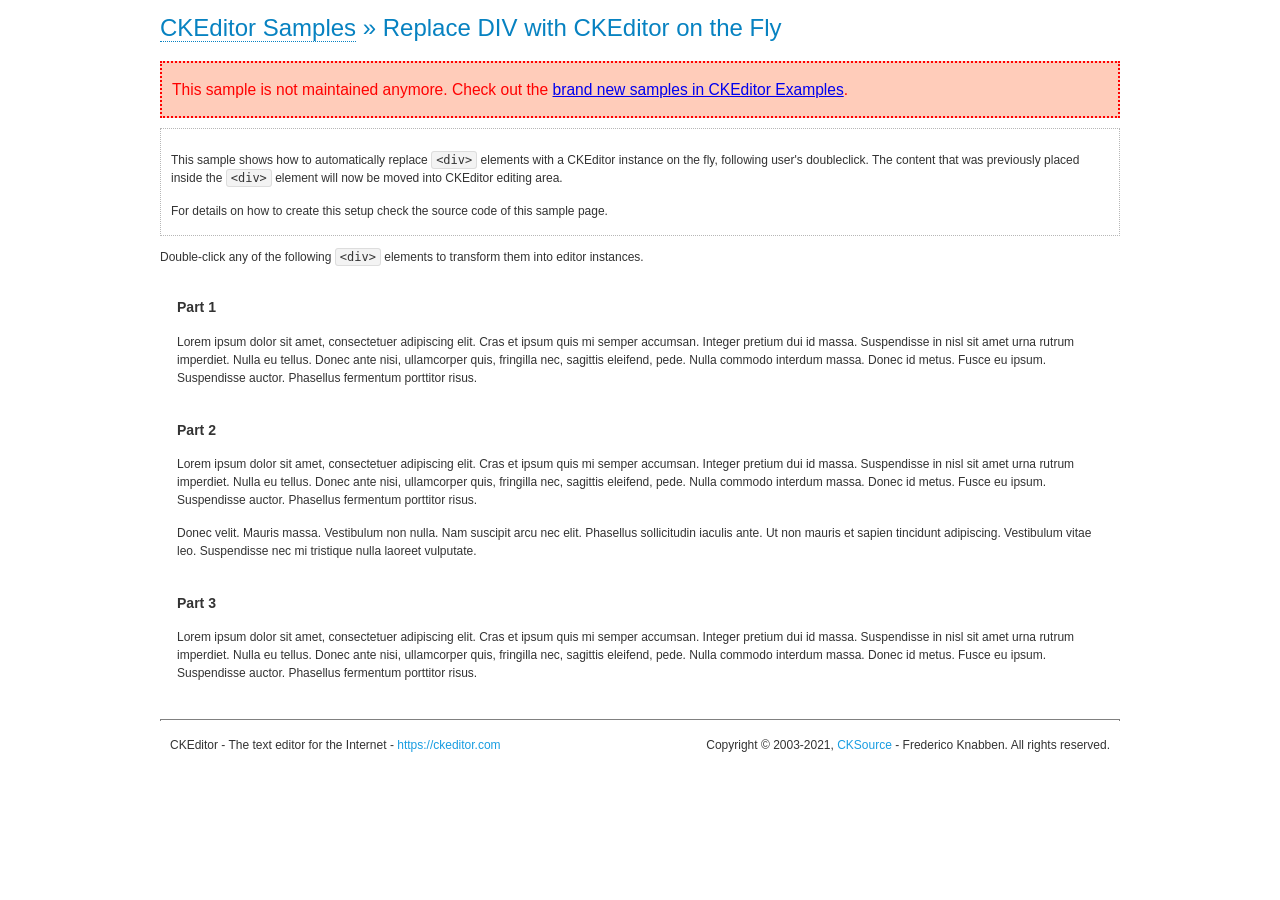
<file: FRONT_END/LMS_IMA/assets/ckeditor/samples/old/divreplace.html>
<!DOCTYPE html>
<!--
Copyright (c) 2003-2021, CKSource - Frederico Knabben. All rights reserved.
For licensing, see LICENSE.md or https://ckeditor.com/legal/ckeditor-oss-license
-->
<html lang="en">
<head>
	<meta charset="utf-8">
	<title>Replace DIV &mdash; CKEditor Sample</title>
	<script src="../../ckeditor.js"></script>
	<link href="sample.css" rel="stylesheet">
	<meta name="description" content="Try the latest sample of CKEditor 4 and learn more about customizing your WYSIWYG editor with endless possibilities.">
	<style>

		div.editable
		{
			border: solid 2px transparent;
			padding-left: 15px;
			padding-right: 15px;
		}

		div.editable:hover
		{
			border-color: black;
		}

	</style>
	<script>

		// Uncomment the following code to test the "Timeout Loading Method".
		// CKEDITOR.loadFullCoreTimeout = 5;

		window.onload = function() {
			// Listen to the double click event.
			if ( window.addEventListener )
				document.body.addEventListener( 'dblclick', onDoubleClick, false );
			else if ( window.attachEvent )
				document.body.attachEvent( 'ondblclick', onDoubleClick );

		};

		function onDoubleClick( ev ) {
			// Get the element which fired the event. This is not necessarily the
			// element to which the event has been attached.
			var element = ev.target || ev.srcElement;

			// Find out the div that holds this element.
			var name;

			do {
				element = element.parentNode;
			}
			while ( element && ( name = element.nodeName.toLowerCase() ) &&
				( name != 'div' || element.className.indexOf( 'editable' ) == -1 ) && name != 'body' );

			if ( name == 'div' && element.className.indexOf( 'editable' ) != -1 )
				replaceDiv( element );
		}

		var editor;

		function replaceDiv( div ) {
			if ( editor )
				editor.destroy();

			editor = CKEDITOR.replace( div );
		}

	</script>
</head>
<body>
	<h1 class="samples">
		<a href="index.html">CKEditor Samples</a> &raquo; Replace DIV with CKEditor on the Fly
	</h1>
	<div class="warning deprecated">
		This sample is not maintained anymore. Check out the <a href="https://ckeditor.com/docs/ckeditor4/latest/examples/index.html">brand new samples in CKEditor Examples</a>.
	</div>
	<div class="description">
		<p>
			This sample shows how to automatically replace <code>&lt;div&gt;</code> elements
			with a CKEditor instance on the fly, following user's doubleclick. The content
			that was previously placed inside the <code>&lt;div&gt;</code> element will now
			be moved into CKEditor editing area.
		</p>
		<p>
			For details on how to create this setup check the source code of this sample page.
		</p>
	</div>
	<p>
		Double-click any of the following <code>&lt;div&gt;</code> elements to transform them into
		editor instances.
	</p>
	<div class="editable">
		<h3>
			Part 1
		</h3>
		<p>
			Lorem ipsum dolor sit amet, consectetuer adipiscing elit. Cras et ipsum quis mi
			semper accumsan. Integer pretium dui id massa. Suspendisse in nisl sit amet urna
			rutrum imperdiet. Nulla eu tellus. Donec ante nisi, ullamcorper quis, fringilla
			nec, sagittis eleifend, pede. Nulla commodo interdum massa. Donec id metus. Fusce
			eu ipsum. Suspendisse auctor. Phasellus fermentum porttitor risus.
		</p>
	</div>
	<div class="editable">
		<h3>
			Part 2
		</h3>
		<p>
			Lorem ipsum dolor sit amet, consectetuer adipiscing elit. Cras et ipsum quis mi
			semper accumsan. Integer pretium dui id massa. Suspendisse in nisl sit amet urna
			rutrum imperdiet. Nulla eu tellus. Donec ante nisi, ullamcorper quis, fringilla
			nec, sagittis eleifend, pede. Nulla commodo interdum massa. Donec id metus. Fusce
			eu ipsum. Suspendisse auctor. Phasellus fermentum porttitor risus.
		</p>
		<p>
			Donec velit. Mauris massa. Vestibulum non nulla. Nam suscipit arcu nec elit. Phasellus
			sollicitudin iaculis ante. Ut non mauris et sapien tincidunt adipiscing. Vestibulum
			vitae leo. Suspendisse nec mi tristique nulla laoreet vulputate.
		</p>
	</div>
	<div class="editable">
		<h3>
			Part 3
		</h3>
		<p>
			Lorem ipsum dolor sit amet, consectetuer adipiscing elit. Cras et ipsum quis mi
			semper accumsan. Integer pretium dui id massa. Suspendisse in nisl sit amet urna
			rutrum imperdiet. Nulla eu tellus. Donec ante nisi, ullamcorper quis, fringilla
			nec, sagittis eleifend, pede. Nulla commodo interdum massa. Donec id metus. Fusce
			eu ipsum. Suspendisse auctor. Phasellus fermentum porttitor risus.
		</p>
	</div>
	<div id="footer">
		<hr>
		<p>
			CKEditor - The text editor for the Internet - <a class="samples" href="https://ckeditor.com/">https://ckeditor.com</a>
		</p>
		<p id="copy">
			Copyright &copy; 2003-2021, <a class="samples" href="https://cksource.com/">CKSource</a> - Frederico
			Knabben. All rights reserved.
		</p>
	</div>
</body>
</html>
</file>
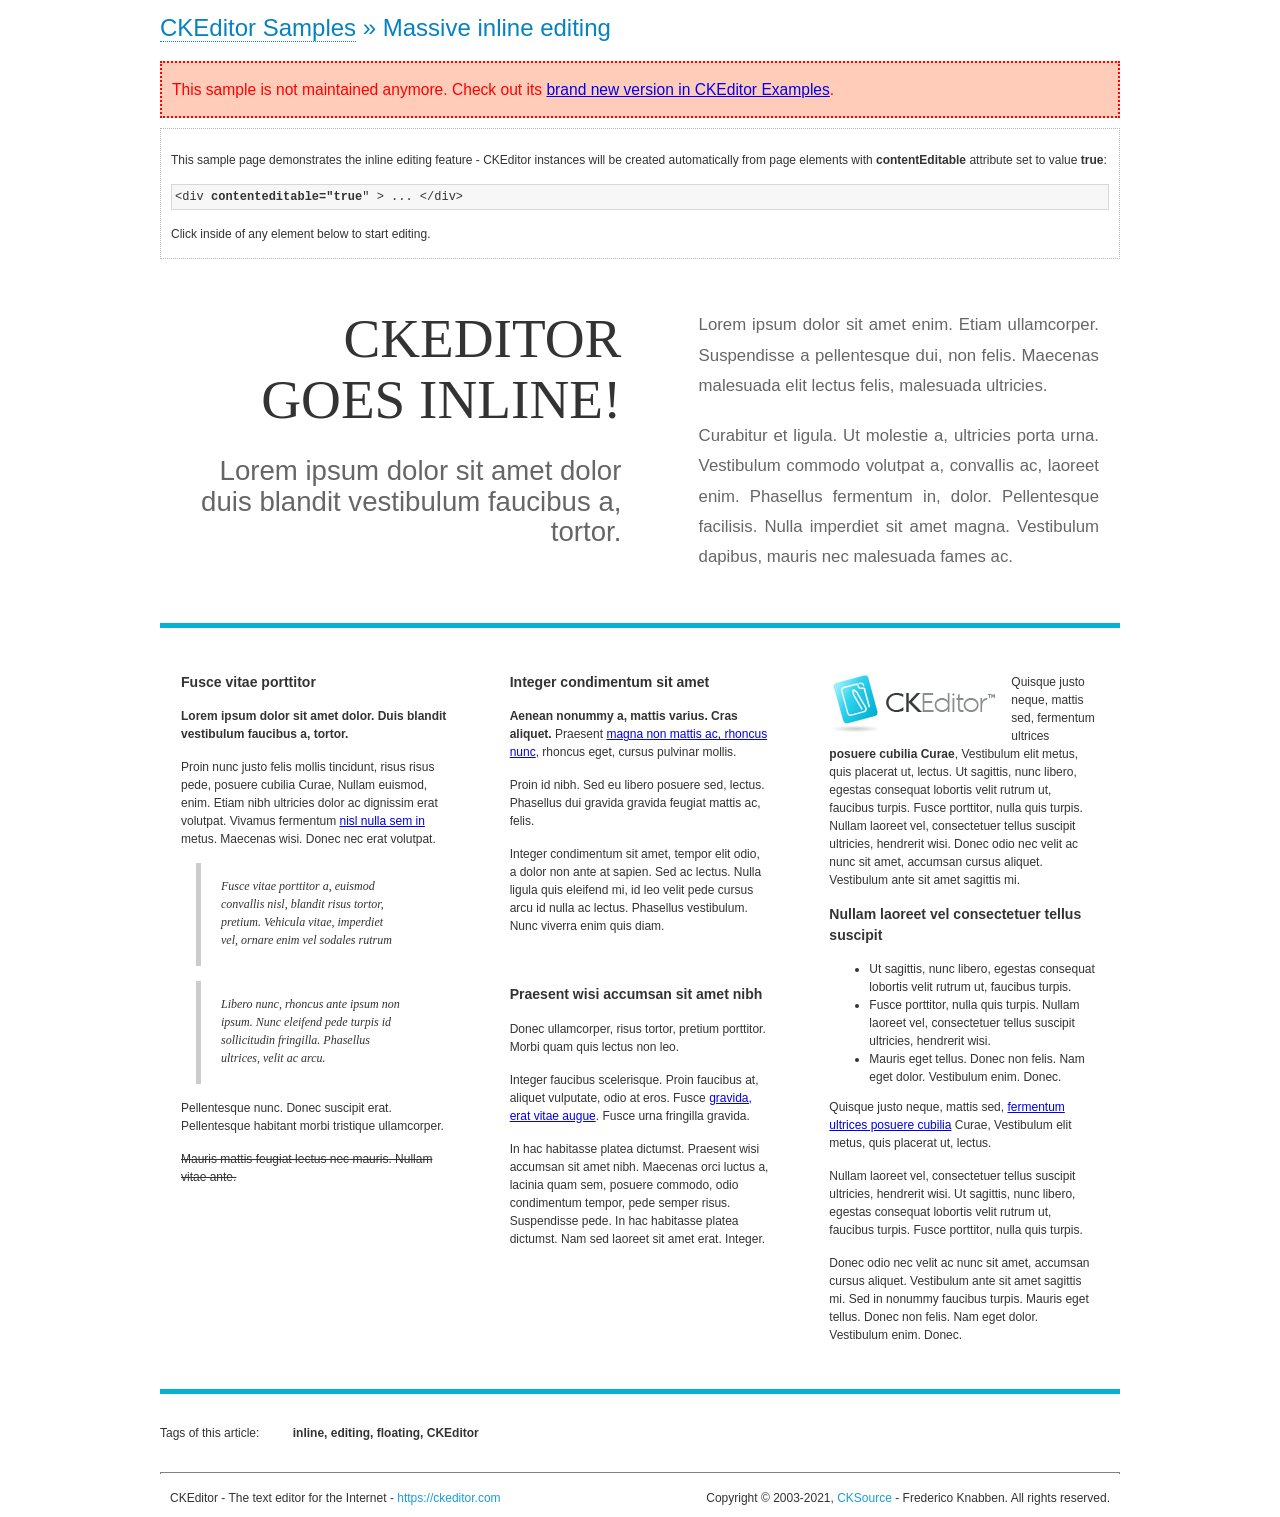
<file: FRONT_END/LMS_IMA/assets/ckeditor/samples/old/inlineall.html>
<!DOCTYPE html>
<!--
Copyright (c) 2003-2021, CKSource - Frederico Knabben. All rights reserved.
For licensing, see LICENSE.md or https://ckeditor.com/legal/ckeditor-oss-license
-->
<html lang="en">
<head>
	<meta charset="utf-8">
	<title>Massive inline editing &mdash; CKEditor Sample</title>
	<meta name="description" content="Try the latest sample of CKEditor 4 and learn more about customizing your WYSIWYG editor with endless possibilities.">
	<script src="../../ckeditor.js"></script>
	<script>

		// This code is generally not necessary, but it is here to demonstrate
		// how to customize specific editor instances on the fly. This fits well
		// this demo because we have editable elements (like headers) that
		// require less features.

		// The "instanceCreated" event is fired for every editor instance created.
		CKEDITOR.on( 'instanceCreated', function( event ) {
			var editor = event.editor,
				element = editor.element;

			// Customize editors for headers and tag list.
			// These editors don't need features like smileys, templates, iframes etc.
			if ( element.is( 'h1', 'h2', 'h3' ) || element.getAttribute( 'id' ) == 'taglist' ) {
				// Customize the editor configurations on "configLoaded" event,
				// which is fired after the configuration file loading and
				// execution. This makes it possible to change the
				// configurations before the editor initialization takes place.
				editor.on( 'configLoaded', function() {

					// Remove unnecessary plugins to make the editor simpler.
					editor.config.removePlugins = 'colorbutton,find,flash,font,' +
						'forms,iframe,image,newpage,removeformat,' +
						'smiley,specialchar,stylescombo,templates';

					// Rearrange the layout of the toolbar.
					editor.config.toolbarGroups = [
						{ name: 'editing',		groups: [ 'basicstyles', 'links' ] },
						{ name: 'undo' },
						{ name: 'clipboard',	groups: [ 'selection', 'clipboard' ] },
						{ name: 'about' }
					];
				});
			}
		});

	</script>
	<link href="sample.css" rel="stylesheet">
	<style>

		/* The following styles are just to make the page look nice. */

		/* Workaround to show Arial Black in Firefox. */
		@font-face
		{
			font-family: 'arial-black';
			src: local('Arial Black');
		}

		*[contenteditable="true"]
		{
			padding: 10px;
		}

		#container
		{
			width: 960px;
			margin: 30px auto 0;
		}

		#header
		{
			overflow: hidden;
			padding: 0 0 30px;
			border-bottom: 5px solid #05B2D2;
			position: relative;
		}

		#headerLeft,
		#headerRight
		{
			width: 49%;
			overflow: hidden;
		}

		#headerLeft
		{
			float: left;
			padding: 10px 1px 1px;
		}

		#headerLeft h2,
		#headerLeft h3
		{
			text-align: right;
			margin: 0;
			overflow: hidden;
			font-weight: normal;
		}

		#headerLeft h2
		{
			font-family: "Arial Black",arial-black;
			font-size: 4.6em;
			line-height: 1.1;
			text-transform: uppercase;
		}

		#headerLeft h3
		{
			font-size: 2.3em;
			line-height: 1.1;
			margin: .2em 0 0;
			color: #666;
		}

		#headerRight
		{
			float: right;
			padding: 1px;
		}

		#headerRight p
		{
			line-height: 1.8;
			text-align: justify;
			margin: 0;
		}

		#headerRight p + p
		{
			margin-top: 20px;
		}

		#headerRight > div
		{
			padding: 20px;
			margin: 0 0 0 30px;
			font-size: 1.4em;
			color: #666;
		}

		#columns
		{
			color: #333;
			overflow: hidden;
			padding: 20px 0;
		}

		#columns > div
		{
			float: left;
			width: 33.3%;
		}

		#columns #column1 > div
		{
			margin-left: 1px;
		}

		#columns #column3 > div
		{
			margin-right: 1px;
		}

		#columns > div > div
		{
			margin: 0px 10px;
			padding: 10px 20px;
		}

		#columns blockquote
		{
			margin-left: 15px;
		}

		#tagLine
		{
			border-top: 5px solid #05B2D2;
			padding-top: 20px;
		}

		#taglist {
			display: inline-block;
			margin-left: 20px;
			font-weight: bold;
			margin: 0 0 0 20px;
		}

	</style>
</head>
<body>
<div>
	<h1 class="samples"><a href="index.html">CKEditor Samples</a> &raquo; Massive inline editing</h1>
	<div class="warning deprecated">
		This sample is not maintained anymore. Check out its <a href="https://ckeditor.com/docs/ckeditor4/latest/examples/inline.html">brand new version in CKEditor Examples</a>.
	</div>
	<div class="description">
		<p>This sample page demonstrates the inline editing feature - CKEditor instances will be created automatically from page elements with <strong>contentEditable</strong> attribute set to value <strong>true</strong>:</p>
		<pre class="samples">&lt;div <strong>contenteditable="true</strong>" &gt; ... &lt;/div&gt;</pre>
		<p>Click inside of any element below to start editing.</p>
	</div>
</div>
<div id="container">
	<div id="header">
		<div id="headerLeft">
			<h2 id="sampleTitle" contenteditable="true">
				CKEditor<br> Goes Inline!
			</h2>
			<h3 contenteditable="true">
				Lorem ipsum dolor sit amet dolor duis blandit vestibulum faucibus a, tortor.
			</h3>
		</div>
		<div id="headerRight">
			<div contenteditable="true">
				<p>
					Lorem ipsum dolor sit amet enim. Etiam ullamcorper. Suspendisse a pellentesque dui, non felis. Maecenas malesuada elit lectus felis, malesuada ultricies.
				</p>
				<p>
					Curabitur et ligula. Ut molestie a, ultricies porta urna. Vestibulum commodo volutpat a, convallis ac, laoreet enim. Phasellus fermentum in, dolor. Pellentesque facilisis. Nulla imperdiet sit amet magna. Vestibulum dapibus, mauris nec malesuada fames ac.
				</p>
			</div>
		</div>
	</div>
	<div id="columns">
		<div id="column1">
			<div contenteditable="true">
				<h3>
					Fusce vitae porttitor
				</h3>
				<p>
					<strong>
						Lorem ipsum dolor sit amet dolor. Duis blandit vestibulum faucibus a, tortor.
					</strong>
				</p>
				<p>
					Proin nunc justo felis mollis tincidunt, risus risus pede, posuere cubilia Curae, Nullam euismod, enim. Etiam nibh ultricies dolor ac dignissim erat volutpat. Vivamus fermentum <a href="https://ckeditor.com/">nisl nulla sem in</a> metus. Maecenas wisi. Donec nec erat volutpat.
				</p>
				<blockquote>
					<p>
						Fusce vitae porttitor a, euismod convallis nisl, blandit risus tortor, pretium.
						Vehicula vitae, imperdiet vel, ornare enim vel sodales rutrum
					</p>
				</blockquote>
				<blockquote>
					<p>
						Libero nunc, rhoncus ante ipsum non ipsum. Nunc eleifend pede turpis id sollicitudin fringilla. Phasellus ultrices, velit ac arcu.
					</p>
				</blockquote>
				<p>Pellentesque nunc. Donec suscipit erat. Pellentesque habitant morbi tristique ullamcorper.</p>
				<p><s>Mauris mattis feugiat lectus nec mauris. Nullam vitae ante.</s></p>
			</div>
		</div>
		<div id="column2">
			<div contenteditable="true">
				<h3>
					Integer condimentum sit amet
				</h3>
				<p>
					<strong>Aenean nonummy a, mattis varius. Cras aliquet.</strong>
					Praesent <a href="https://ckeditor.com/">magna non mattis ac, rhoncus nunc</a>, rhoncus eget, cursus pulvinar mollis.</p>
				<p>Proin id nibh. Sed eu libero posuere sed, lectus. Phasellus dui gravida gravida feugiat mattis ac, felis.</p>
				<p>Integer condimentum sit amet, tempor elit odio, a dolor non ante at sapien. Sed ac lectus. Nulla ligula quis eleifend mi, id leo velit pede cursus arcu id nulla ac lectus. Phasellus vestibulum. Nunc viverra enim quis diam.</p>
			</div>
			<div contenteditable="true">
				<h3>
					Praesent wisi accumsan sit amet nibh
				</h3>
				<p>Donec ullamcorper, risus tortor, pretium porttitor. Morbi quam quis lectus non leo.</p>
				<p style="margin-left: 40px; ">Integer faucibus scelerisque. Proin faucibus at, aliquet vulputate, odio at eros. Fusce <a href="https://ckeditor.com/">gravida, erat vitae augue</a>. Fusce urna fringilla gravida.</p>
				<p>In hac habitasse platea dictumst. Praesent wisi accumsan sit amet nibh. Maecenas orci luctus a, lacinia quam sem, posuere commodo, odio condimentum tempor, pede semper risus. Suspendisse pede. In hac habitasse platea dictumst. Nam sed laoreet sit amet erat. Integer.</p>
			</div>
		</div>
		<div id="column3">
			<div contenteditable="true">
				<p>
					<img src="assets/inlineall/logo.png" alt="CKEditor logo" style="float:left">
				</p>
				<p>Quisque justo neque, mattis sed, fermentum ultrices <strong>posuere cubilia Curae</strong>, Vestibulum elit metus, quis placerat ut, lectus. Ut sagittis, nunc libero, egestas consequat lobortis velit rutrum ut, faucibus turpis. Fusce porttitor, nulla quis turpis. Nullam laoreet vel, consectetuer tellus suscipit ultricies, hendrerit wisi. Donec odio nec velit ac nunc sit amet, accumsan cursus aliquet. Vestibulum ante sit amet sagittis mi.</p>
				<h3>
					Nullam laoreet vel consectetuer tellus suscipit
				</h3>
				<ul>
					<li>Ut sagittis, nunc libero, egestas consequat lobortis velit rutrum ut, faucibus turpis.</li>
					<li>Fusce porttitor, nulla quis turpis. Nullam laoreet vel, consectetuer tellus suscipit ultricies, hendrerit wisi.</li>
					<li>Mauris eget tellus. Donec non felis. Nam eget dolor. Vestibulum enim. Donec.</li>
				</ul>
				<p>Quisque justo neque, mattis sed, <a href="https://ckeditor.com/">fermentum ultrices posuere cubilia</a> Curae, Vestibulum elit metus, quis placerat ut, lectus.</p>
				<p>Nullam laoreet vel, consectetuer tellus suscipit ultricies, hendrerit wisi. Ut sagittis, nunc libero, egestas consequat lobortis velit rutrum ut, faucibus turpis. Fusce porttitor, nulla quis turpis.</p>
				<p>Donec odio nec velit ac nunc sit amet, accumsan cursus aliquet. Vestibulum ante sit amet sagittis mi. Sed in nonummy faucibus turpis. Mauris eget tellus. Donec non felis. Nam eget dolor. Vestibulum enim. Donec.</p>
			</div>
		</div>
	</div>
	<div id="tagLine">
		Tags of this article:
		<p id="taglist" contenteditable="true">
			inline, editing, floating, CKEditor
		</p>
	</div>
</div>
<div id="footer">
	<hr>
	<p>
		CKEditor - The text editor for the Internet - <a class="samples" href="https://ckeditor.com/">
			https://ckeditor.com</a>
	</p>
	<p id="copy">
		Copyright &copy; 2003-2021, <a class="samples" href="https://cksource.com/">CKSource</a>
		- Frederico Knabben. All rights reserved.
	</p>
</div>
</body>
</html>
</file>
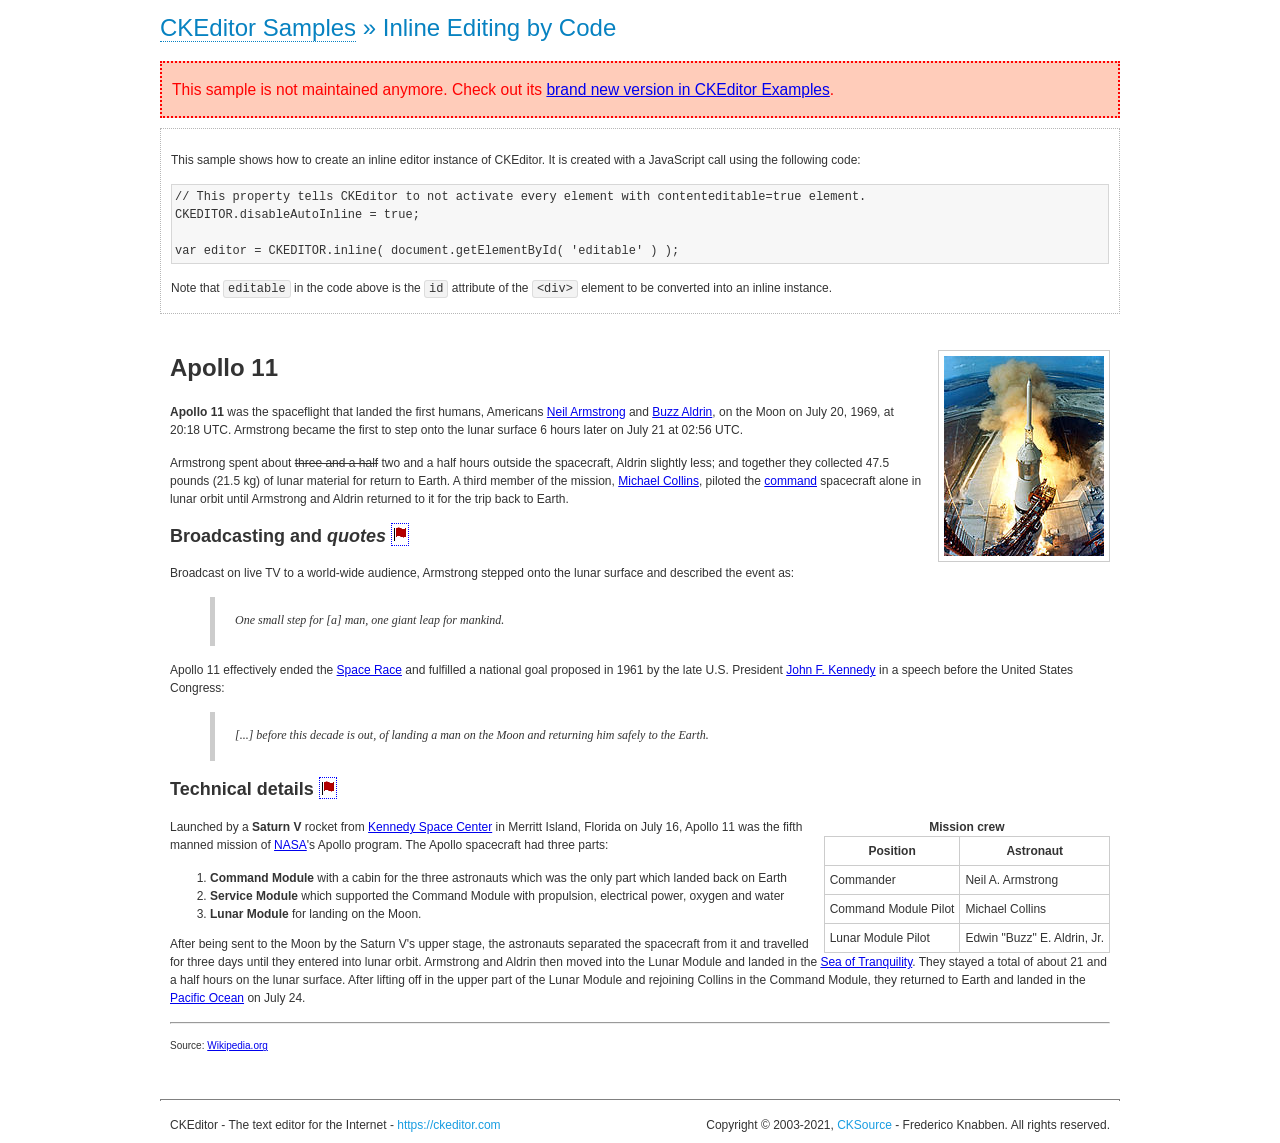
<file: FRONT_END/LMS_IMA/assets/ckeditor/samples/old/inlinebycode.html>
<!DOCTYPE html>
<!--
Copyright (c) 2003-2021, CKSource - Frederico Knabben. All rights reserved.
For licensing, see LICENSE.md or https://ckeditor.com/legal/ckeditor-oss-license
-->
<html lang="en">
<head>
	<meta charset="utf-8">
	<title>Inline Editing by Code &mdash; CKEditor Sample</title>
	<script src="../../ckeditor.js"></script>
	<link href="sample.css" rel="stylesheet">
	<meta name="description" content="Try the latest sample of CKEditor 4 and learn more about customizing your WYSIWYG editor with endless possibilities.">
	<style>

		#editable
		{
			padding: 10px;
			float: left;
		}

	</style>
</head>
<body>
	<h1 class="samples">
		<a href="index.html">CKEditor Samples</a> &raquo; Inline Editing by Code
	</h1>
	<div class="warning deprecated">
		This sample is not maintained anymore. Check out its <a href="https://ckeditor.com/docs/ckeditor4/latest/examples/inline.html">brand new version in CKEditor Examples</a>.
	</div>
	<div class="description">
		<p>
			This sample shows how to create an inline editor instance of CKEditor. It is created
			with a JavaScript call using the following code:
		</p>
<pre class="samples">
// This property tells CKEditor to not activate every element with contenteditable=true element.
CKEDITOR.disableAutoInline = true;

var editor = CKEDITOR.inline( document.getElementById( 'editable' ) );
</pre>
		<p>
			Note that <code>editable</code> in the code above is the <code>id</code>
			attribute of the <code>&lt;div&gt;</code> element to be converted into an inline instance.
		</p>
	</div>
	<div id="editable" contenteditable="true">
		<h1><img alt="Saturn V carrying Apollo 11" class="right" src="assets/sample.jpg" /> Apollo 11</h1>

		<p><b>Apollo 11</b> was the spaceflight that landed the first humans, Americans <a href="http://en.wikipedia.org/wiki/Neil_Armstrong" title="Neil Armstrong">Neil Armstrong</a> and <a href="http://en.wikipedia.org/wiki/Buzz_Aldrin" title="Buzz Aldrin">Buzz Aldrin</a>, on the Moon on July 20, 1969, at 20:18 UTC. Armstrong became the first to step onto the lunar surface 6 hours later on July 21 at 02:56 UTC.</p>

		<p>Armstrong spent about <s>three and a half</s> two and a half hours outside the spacecraft, Aldrin slightly less; and together they collected 47.5 pounds (21.5&nbsp;kg) of lunar material for return to Earth. A third member of the mission, <a href="http://en.wikipedia.org/wiki/Michael_Collins_(astronaut)" title="Michael Collins (astronaut)">Michael Collins</a>, piloted the <a href="http://en.wikipedia.org/wiki/Apollo_Command/Service_Module" title="Apollo Command/Service Module">command</a> spacecraft alone in lunar orbit until Armstrong and Aldrin returned to it for the trip back to Earth.</p>

		<h2>Broadcasting and <em>quotes</em> <a id="quotes" name="quotes"></a></h2>

		<p>Broadcast on live TV to a world-wide audience, Armstrong stepped onto the lunar surface and described the event as:</p>

		<blockquote>
			<p>One small step for [a] man, one giant leap for mankind.</p>
		</blockquote>

		<p>Apollo 11 effectively ended the <a href="http://en.wikipedia.org/wiki/Space_Race" title="Space Race">Space Race</a> and fulfilled a national goal proposed in 1961 by the late U.S. President <a href="http://en.wikipedia.org/wiki/John_F._Kennedy" title="John F. Kennedy">John F. Kennedy</a> in a speech before the United States Congress:</p>

		<blockquote>
			<p>[...] before this decade is out, of landing a man on the Moon and returning him safely to the Earth.</p>
		</blockquote>

		<h2>Technical details <a id="tech-details" name="tech-details"></a></h2>

		<table align="right" border="1" bordercolor="#ccc" cellpadding="5" cellspacing="0" style="border-collapse:collapse;margin:10px 0 10px 15px;">
			<caption><strong>Mission crew</strong></caption>
			<thead>
			<tr>
				<th scope="col">Position</th>
				<th scope="col">Astronaut</th>
			</tr>
			</thead>
			<tbody>
			<tr>
				<td>Commander</td>
				<td>Neil A. Armstrong</td>
			</tr>
			<tr>
				<td>Command Module Pilot</td>
				<td>Michael Collins</td>
			</tr>
			<tr>
				<td>Lunar Module Pilot</td>
				<td>Edwin &quot;Buzz&quot; E. Aldrin, Jr.</td>
			</tr>
			</tbody>
		</table>

		<p>Launched by a <strong>Saturn V</strong> rocket from <a href="http://en.wikipedia.org/wiki/Kennedy_Space_Center" title="Kennedy Space Center">Kennedy Space Center</a> in Merritt Island, Florida on July 16, Apollo 11 was the fifth manned mission of <a href="http://en.wikipedia.org/wiki/NASA" title="NASA">NASA</a>&#39;s Apollo program. The Apollo spacecraft had three parts:</p>

		<ol>
			<li><strong>Command Module</strong> with a cabin for the three astronauts which was the only part which landed back on Earth</li>
			<li><strong>Service Module</strong> which supported the Command Module with propulsion, electrical power, oxygen and water</li>
			<li><strong>Lunar Module</strong> for landing on the Moon.</li>
		</ol>

		<p>After being sent to the Moon by the Saturn V&#39;s upper stage, the astronauts separated the spacecraft from it and travelled for three days until they entered into lunar orbit. Armstrong and Aldrin then moved into the Lunar Module and landed in the <a href="http://en.wikipedia.org/wiki/Mare_Tranquillitatis" title="Mare Tranquillitatis">Sea of Tranquility</a>. They stayed a total of about 21 and a half hours on the lunar surface. After lifting off in the upper part of the Lunar Module and rejoining Collins in the Command Module, they returned to Earth and landed in the <a href="http://en.wikipedia.org/wiki/Pacific_Ocean" title="Pacific Ocean">Pacific Ocean</a> on July 24.</p>

		<hr />
		<p style="text-align: right;"><small>Source: <a href="http://en.wikipedia.org/wiki/Apollo_11">Wikipedia.org</a></small></p>
	</div>

	<script>
		// We need to turn off the automatic editor creation first.
		CKEDITOR.disableAutoInline = true;

		var editor = CKEDITOR.inline( 'editable' );
	</script>
	<div id="footer">
		<hr>
		<p contenteditable="true">
			CKEditor - The text editor for the Internet - <a class="samples" href="https://ckeditor.com/">
				https://ckeditor.com</a>
		</p>
		<p id="copy">
			Copyright &copy; 2003-2021, <a class="samples" href="https://cksource.com/">CKSource</a>
			- Frederico Knabben. All rights reserved.
		</p>
	</div>
</body>
</html>
</file>
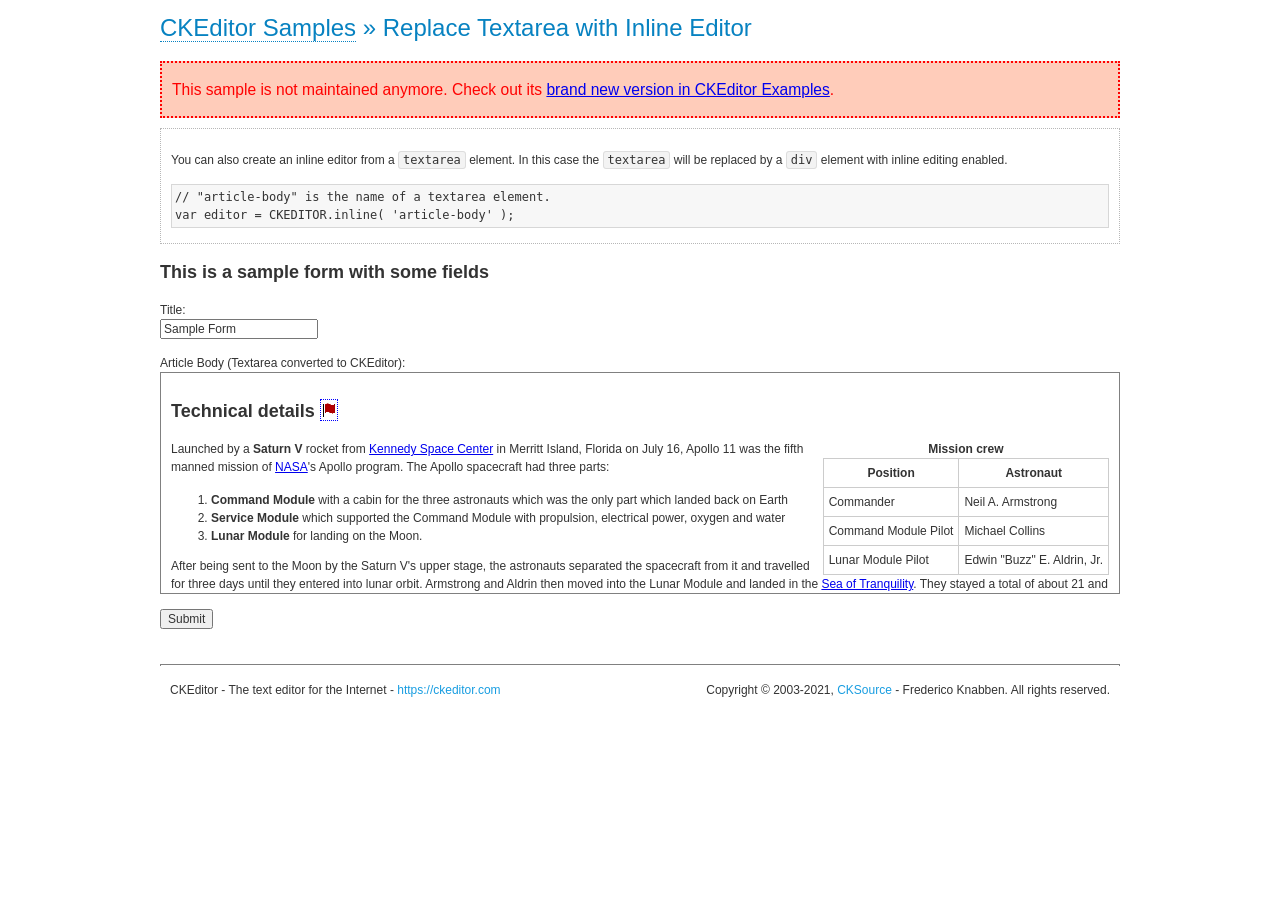
<file: FRONT_END/LMS_IMA/assets/ckeditor/samples/old/inlinetextarea.html>
<!DOCTYPE html>
<!--
Copyright (c) 2003-2021, CKSource - Frederico Knabben. All rights reserved.
For licensing, see LICENSE.md or https://ckeditor.com/legal/ckeditor-oss-license
-->
<html lang="en">
<head>
	<meta charset="utf-8">
	<title>Replace Textarea with Inline Editor &mdash; CKEditor Sample</title>
	<script src="../../ckeditor.js"></script>
	<link href="sample.css" rel="stylesheet">
	<meta name="description" content="Try the latest sample of CKEditor 4 and learn more about customizing your WYSIWYG editor with endless possibilities.">
	<style>

		/* Style the CKEditor element to look like a textfield */
		.cke_textarea_inline
		{
			padding: 10px;
			height: 200px;
			overflow: auto;

			border: 1px solid gray;
			-webkit-appearance: textfield;
		}

	</style>
</head>
<body>
	<h1 class="samples">
		<a href="index.html">CKEditor Samples</a> &raquo; Replace Textarea with Inline Editor
	</h1>
	<div class="warning deprecated">
		This sample is not maintained anymore. Check out its <a href="https://ckeditor.com/docs/ckeditor4/latest/examples/inline.html">brand new version in CKEditor Examples</a>.
	</div>
	<div class="description">
		<p>
			You can also create an inline editor from a <code>textarea</code>
			element. In this case the <code>textarea</code> will be replaced
			by a <code>div</code> element with inline editing enabled.
		</p>
<pre class="samples">
// "article-body" is the name of a textarea element.
var editor = CKEDITOR.inline( 'article-body' );
</pre>
	</div>
	<form action="sample_posteddata.php" method="post">
		<h2>This is a sample form with some fields</h2>
		<p>
			Title:<br>
			<input type="text" name="title" value="Sample Form"></p>
		<p>
			Article Body (Textarea converted to CKEditor):<br>
			<textarea name="article-body" style="height: 200px">
				&lt;h2&gt;Technical details &lt;a id="tech-details" name="tech-details"&gt;&lt;/a&gt;&lt;/h2&gt;

				&lt;table align="right" border="1" bordercolor="#ccc" cellpadding="5" cellspacing="0" style="border-collapse:collapse;margin:10px 0 10px 15px;"&gt;
					&lt;caption&gt;&lt;strong&gt;Mission crew&lt;/strong&gt;&lt;/caption&gt;
					&lt;thead&gt;
					&lt;tr&gt;
						&lt;th scope="col"&gt;Position&lt;/th&gt;
						&lt;th scope="col"&gt;Astronaut&lt;/th&gt;
					&lt;/tr&gt;
					&lt;/thead&gt;
					&lt;tbody&gt;
					&lt;tr&gt;
						&lt;td&gt;Commander&lt;/td&gt;
						&lt;td&gt;Neil A. Armstrong&lt;/td&gt;
					&lt;/tr&gt;
					&lt;tr&gt;
						&lt;td&gt;Command Module Pilot&lt;/td&gt;
						&lt;td&gt;Michael Collins&lt;/td&gt;
					&lt;/tr&gt;
					&lt;tr&gt;
						&lt;td&gt;Lunar Module Pilot&lt;/td&gt;
						&lt;td&gt;Edwin &quot;Buzz&quot; E. Aldrin, Jr.&lt;/td&gt;
					&lt;/tr&gt;
					&lt;/tbody&gt;
				&lt;/table&gt;

				&lt;p&gt;Launched by a &lt;strong&gt;Saturn V&lt;/strong&gt; rocket from &lt;a href="http://en.wikipedia.org/wiki/Kennedy_Space_Center" title="Kennedy Space Center"&gt;Kennedy Space Center&lt;/a&gt; in Merritt Island, Florida on July 16, Apollo 11 was the fifth manned mission of &lt;a href="http://en.wikipedia.org/wiki/NASA" title="NASA"&gt;NASA&lt;/a&gt;&#39;s Apollo program. The Apollo spacecraft had three parts:&lt;/p&gt;

				&lt;ol&gt;
					&lt;li&gt;&lt;strong&gt;Command Module&lt;/strong&gt; with a cabin for the three astronauts which was the only part which landed back on Earth&lt;/li&gt;
					&lt;li&gt;&lt;strong&gt;Service Module&lt;/strong&gt; which supported the Command Module with propulsion, electrical power, oxygen and water&lt;/li&gt;
					&lt;li&gt;&lt;strong&gt;Lunar Module&lt;/strong&gt; for landing on the Moon.&lt;/li&gt;
				&lt;/ol&gt;

				&lt;p&gt;After being sent to the Moon by the Saturn V&#39;s upper stage, the astronauts separated the spacecraft from it and travelled for three days until they entered into lunar orbit. Armstrong and Aldrin then moved into the Lunar Module and landed in the &lt;a href="http://en.wikipedia.org/wiki/Mare_Tranquillitatis" title="Mare Tranquillitatis"&gt;Sea of Tranquility&lt;/a&gt;. They stayed a total of about 21 and a half hours on the lunar surface. After lifting off in the upper part of the Lunar Module and rejoining Collins in the Command Module, they returned to Earth and landed in the &lt;a href="http://en.wikipedia.org/wiki/Pacific_Ocean" title="Pacific Ocean"&gt;Pacific Ocean&lt;/a&gt; on July 24.&lt;/p&gt;

				&lt;hr /&gt;
				&lt;p style="text-align: right;"&gt;&lt;small&gt;Source: &lt;a href="http://en.wikipedia.org/wiki/Apollo_11"&gt;Wikipedia.org&lt;/a&gt;&lt;/small&gt;&lt;/p&gt;
			</textarea>
		</p>
		<p>
			<input type="submit" value="Submit">
		</p>
	</form>

	<script>
		CKEDITOR.inline( 'article-body' );
	</script>
	<div id="footer">
		<hr>
		<p>
			CKEditor - The text editor for the Internet - <a class="samples" href="https://ckeditor.com/">
				https://ckeditor.com</a>
		</p>
		<p id="copy">
			Copyright &copy; 2003-2021, <a class="samples" href="https://cksource.com/">CKSource</a>
			- Frederico Knabben. All rights reserved.
		</p>
	</div>
</body>
</html>
</file>
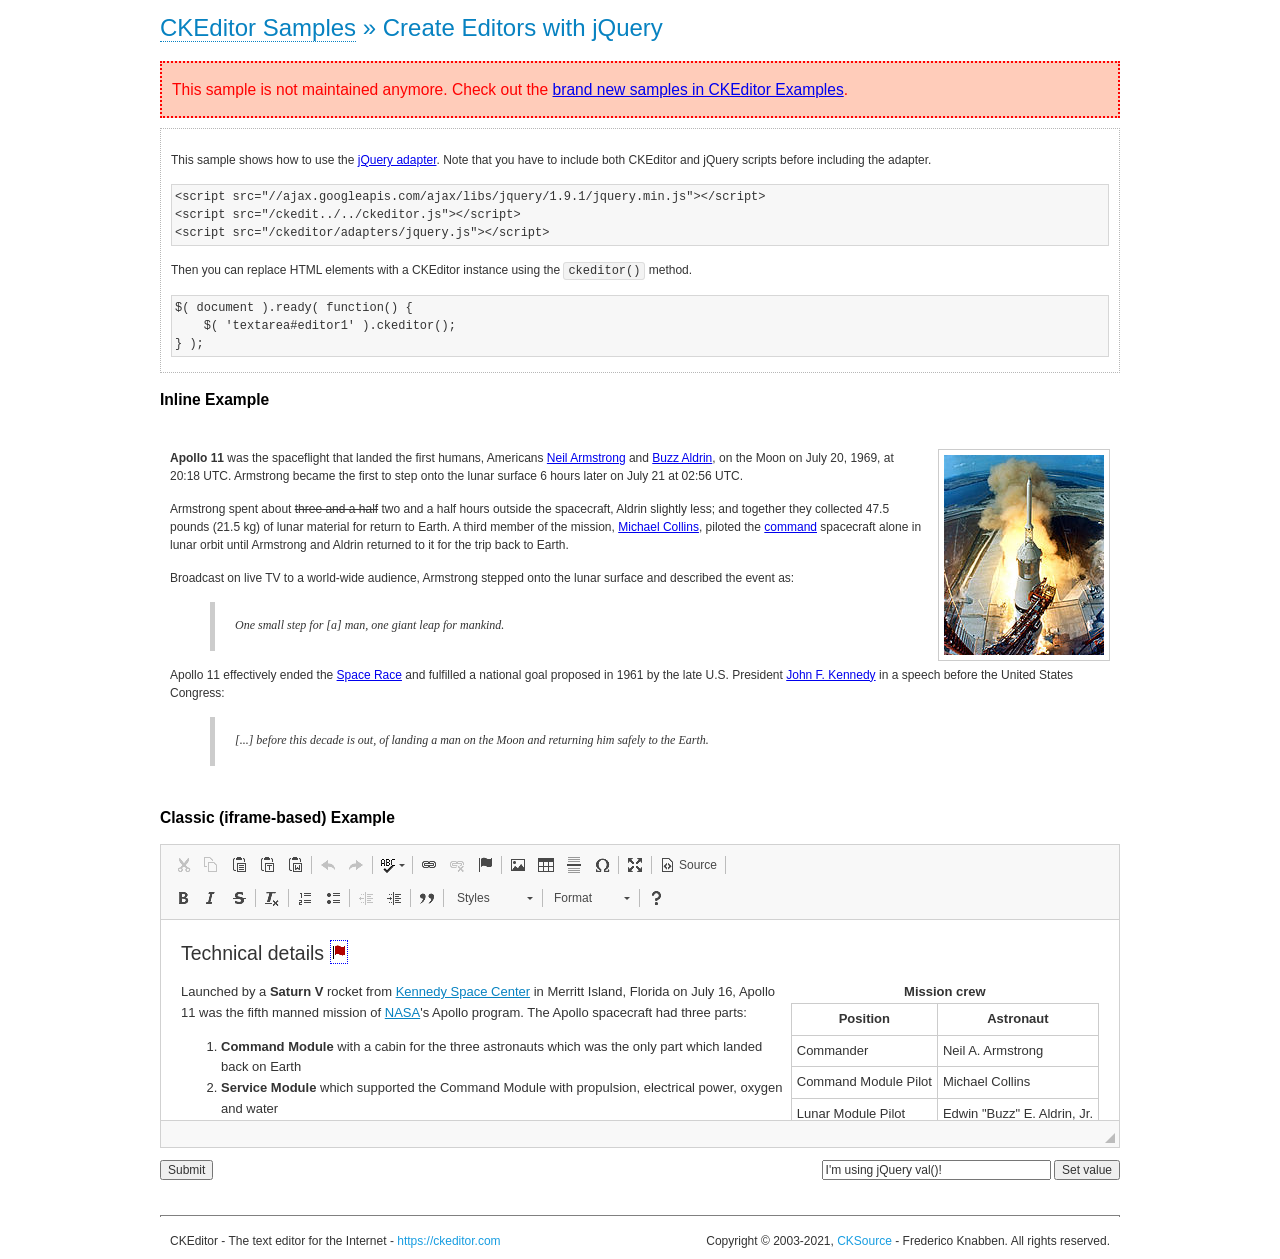
<file: FRONT_END/LMS_IMA/assets/ckeditor/samples/old/jquery.html>
<!DOCTYPE html>
<!--
Copyright (c) 2003-2021, CKSource - Frederico Knabben. All rights reserved.
For licensing, see LICENSE.md or https://ckeditor.com/legal/ckeditor-oss-license
-->
<html lang="en">
<head>
	<meta charset="utf-8">
	<title>jQuery Adapter &mdash; CKEditor Sample</title>
	<script src="http://code.jquery.com/jquery-1.11.0.min.js"></script>
	<script src="../../ckeditor.js"></script>
	<script src="../../adapters/jquery.js"></script>
	<link href="sample.css" rel="stylesheet">
	<meta name="description" content="Try the latest sample of CKEditor 4 and learn more about customizing your WYSIWYG editor with endless possibilities.">
	<style>

		#editable
		{
			padding: 10px;
			float: left;
		}

	</style>
	<script>

		CKEDITOR.disableAutoInline = true;

		$( document ).ready( function() {
			$( '#editor1' ).ckeditor(); // Use CKEDITOR.replace() if element is <textarea>.
			$( '#editable' ).ckeditor(); // Use CKEDITOR.inline().
		} );

		function setValue() {
			$( '#editor1' ).val( $( 'input#val' ).val() );
		}

	</script>
</head>
<body>
	<h1 class="samples">
		<a href="index.html" id="a-test">CKEditor Samples</a> &raquo; Create Editors with jQuery
	</h1>
	<div class="warning deprecated">
		This sample is not maintained anymore. Check out the <a href="https://ckeditor.com/docs/ckeditor4/latest/examples/index.html">brand new samples in CKEditor Examples</a>.
	</div>
	<form action="sample_posteddata.php" method="post">
		<div class="description">
			<p>
				This sample shows how to use the <a href="https://ckeditor.com/docs/ckeditor4/latest/guide/dev_jquery.html">jQuery adapter</a>.
				Note that you have to include both CKEditor and jQuery scripts before including the adapter.
			</p>

<pre class="samples">
&lt;script src="//ajax.googleapis.com/ajax/libs/jquery/1.9.1/jquery.min.js"&gt;&lt;/script&gt;
&lt;script src="/ckedit../../ckeditor.js"&gt;&lt;/script&gt;
&lt;script src="/ckeditor/adapters/jquery.js"&gt;&lt;/script&gt;
</pre>

			<p>Then you can replace HTML elements with a CKEditor instance using the <code>ckeditor()</code> method.</p>

<pre class="samples">
$( document ).ready( function() {
	$( 'textarea#editor1' ).ckeditor();
} );
</pre>
		</div>

		<h2 class="samples">Inline Example</h2>

		<div id="editable" contenteditable="true">
			<p><img alt="Saturn V carrying Apollo 11" class="right" src="assets/sample.jpg"/><b>Apollo 11</b> was the spaceflight that landed the first humans, Americans <a href="http://en.wikipedia.org/wiki/Neil_Armstrong" title="Neil Armstrong">Neil Armstrong</a> and <a href="http://en.wikipedia.org/wiki/Buzz_Aldrin" title="Buzz Aldrin">Buzz Aldrin</a>, on the Moon on July 20, 1969, at 20:18 UTC. Armstrong became the first to step onto the lunar surface 6 hours later on July 21 at 02:56 UTC.</p>
			<p>Armstrong spent about <s>three and a half</s> two and a half hours outside the spacecraft, Aldrin slightly less; and together they collected 47.5 pounds (21.5&nbsp;kg) of lunar material for return to Earth. A third member of the mission, <a href="http://en.wikipedia.org/wiki/Michael_Collins_(astronaut)" title="Michael Collins (astronaut)">Michael Collins</a>, piloted the <a href="http://en.wikipedia.org/wiki/Apollo_Command/Service_Module" title="Apollo Command/Service Module">command</a> spacecraft alone in lunar orbit until Armstrong and Aldrin returned to it for the trip back to Earth.
			<p>Broadcast on live TV to a world-wide audience, Armstrong stepped onto the lunar surface and described the event as:</p>
			<blockquote><p>One small step for [a] man, one giant leap for mankind.</p></blockquote> <p>Apollo 11 effectively ended the <a href="http://en.wikipedia.org/wiki/Space_Race" title="Space Race">Space Race</a> and fulfilled a national goal proposed in 1961 by the late U.S. President <a href="http://en.wikipedia.org/wiki/John_F._Kennedy" title="John F. Kennedy">John F. Kennedy</a> in a speech before the United States Congress:</p> <blockquote><p>[...] before this decade is out, of landing a man on the Moon and returning him safely to the Earth.</p></blockquote>
		</div>

		<br style="clear: both">

		<h2 class="samples">Classic (iframe-based) Example</h2>

		<textarea cols="80" id="editor1" name="editor1" rows="10">
			&lt;h2&gt;Technical details &lt;a id=&quot;tech-details&quot; name=&quot;tech-details&quot;&gt;&lt;/a&gt;&lt;/h2&gt; &lt;table align=&quot;right&quot; border=&quot;1&quot; bordercolor=&quot;#ccc&quot; cellpadding=&quot;5&quot; cellspacing=&quot;0&quot; style=&quot;border-collapse:collapse;margin:10px 0 10px 15px;&quot;&gt; &lt;caption&gt;&lt;strong&gt;Mission crew&lt;/strong&gt;&lt;/caption&gt; &lt;thead&gt; &lt;tr&gt; &lt;th scope=&quot;col&quot;&gt;Position&lt;/th&gt; &lt;th scope=&quot;col&quot;&gt;Astronaut&lt;/th&gt; &lt;/tr&gt; &lt;/thead&gt; &lt;tbody&gt; &lt;tr&gt; &lt;td&gt;Commander&lt;/td&gt; &lt;td&gt;Neil A. Armstrong&lt;/td&gt; &lt;/tr&gt; &lt;tr&gt; &lt;td&gt;Command Module Pilot&lt;/td&gt; &lt;td&gt;Michael Collins&lt;/td&gt; &lt;/tr&gt; &lt;tr&gt; &lt;td&gt;Lunar Module Pilot&lt;/td&gt; &lt;td&gt;Edwin &amp;quot;Buzz&amp;quot; E. Aldrin, Jr.&lt;/td&gt; &lt;/tr&gt; &lt;/tbody&gt; &lt;/table&gt; &lt;p&gt;Launched by a &lt;strong&gt;Saturn V&lt;/strong&gt; rocket from &lt;a href=&quot;http://en.wikipedia.org/wiki/Kennedy_Space_Center&quot; title=&quot;Kennedy Space Center&quot;&gt;Kennedy Space Center&lt;/a&gt; in Merritt Island, Florida on July 16, Apollo 11 was the fifth manned mission of &lt;a href=&quot;http://en.wikipedia.org/wiki/NASA&quot; title=&quot;NASA&quot;&gt;NASA&lt;/a&gt;&amp;#39;s Apollo program. The Apollo spacecraft had three parts:&lt;/p&gt; &lt;ol&gt; &lt;li&gt;&lt;strong&gt;Command Module&lt;/strong&gt; with a cabin for the three astronauts which was the only part which landed back on Earth&lt;/li&gt; &lt;li&gt;&lt;strong&gt;Service Module&lt;/strong&gt; which supported the Command Module with propulsion, electrical power, oxygen and water&lt;/li&gt; &lt;li&gt;&lt;strong&gt;Lunar Module&lt;/strong&gt; for landing on the Moon.&lt;/li&gt; &lt;/ol&gt; &lt;p&gt;After being sent to the Moon by the Saturn V&amp;#39;s upper stage, the astronauts separated the spacecraft from it and travelled for three days until they entered into lunar orbit. Armstrong and Aldrin then moved into the Lunar Module and landed in the &lt;a href=&quot;http://en.wikipedia.org/wiki/Mare_Tranquillitatis&quot; title=&quot;Mare Tranquillitatis&quot;&gt;Sea of Tranquility&lt;/a&gt;. They stayed a total of about 21 and a half hours on the lunar surface. After lifting off in the upper part of the Lunar Module and rejoining Collins in the Command Module, they returned to Earth and landed in the &lt;a href=&quot;http://en.wikipedia.org/wiki/Pacific_Ocean&quot; title=&quot;Pacific Ocean&quot;&gt;Pacific Ocean&lt;/a&gt; on July 24.&lt;/p&gt; &lt;hr/&gt; &lt;p style=&quot;text-align: right;&quot;&gt;&lt;small&gt;Source: &lt;a href=&quot;http://en.wikipedia.org/wiki/Apollo_11&quot;&gt;Wikipedia.org&lt;/a&gt;&lt;/small&gt;&lt;/p&gt;
		</textarea>

		<p style="overflow: hidden">
			<input style="float: left" type="submit" value="Submit">
			<span style="float: right">
				<input type="text" id="val" value="I'm using jQuery val()!" size="30">
				<input onclick="setValue();" type="button" value="Set value">
			</span>
		</p>
	</form>
	<div id="footer">
		<hr>
		<p>
			CKEditor - The text editor for the Internet - <a class="samples" href="https://ckeditor.com/">https://ckeditor.com</a>
		</p>
		<p id="copy">
			Copyright &copy; 2003-2021, <a class="samples" href="https://cksource.com/">CKSource</a> - Frederico
			Knabben. All rights reserved.
		</p>
	</div>
</body>
</html>
</file>
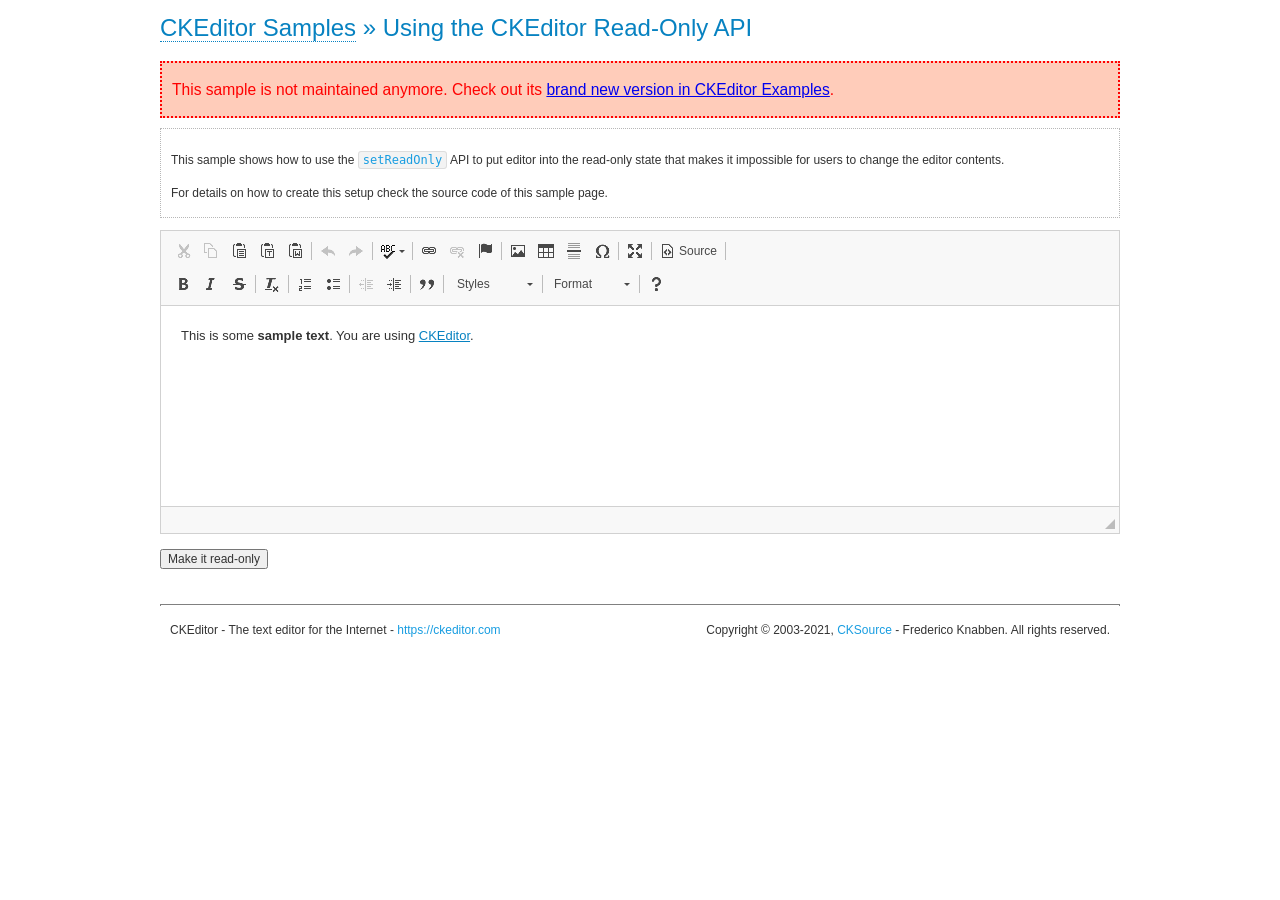
<file: FRONT_END/LMS_IMA/assets/ckeditor/samples/old/readonly.html>
<!DOCTYPE html>
<!--
Copyright (c) 2003-2021, CKSource - Frederico Knabben. All rights reserved.
For licensing, see LICENSE.md or https://ckeditor.com/legal/ckeditor-oss-license
-->
<html lang="en">
<head>
	<meta charset="utf-8">
	<title>Using the CKEditor Read-Only API &mdash; CKEditor Sample</title>
	<script src="../../ckeditor.js"></script>
	<link rel="stylesheet" href="sample.css">
	<meta name="description" content="Try the latest sample of CKEditor 4 and learn more about customizing your WYSIWYG editor with endless possibilities.">
	<script>

		var editor;

		// The instanceReady event is fired, when an instance of CKEditor has finished
		// its initialization.
		CKEDITOR.on( 'instanceReady', function( ev ) {
			editor = ev.editor;

			// Show this "on" button.
			document.getElementById( 'readOnlyOn' ).style.display = '';

			// Event fired when the readOnly property changes.
			editor.on( 'readOnly', function() {
				document.getElementById( 'readOnlyOn' ).style.display = this.readOnly ? 'none' : '';
				document.getElementById( 'readOnlyOff' ).style.display = this.readOnly ? '' : 'none';
			});
		});

		function toggleReadOnly( isReadOnly ) {
			// Change the read-only state of the editor.
			// https://ckeditor.com/docs/ckeditor4/latest/api/CKEDITOR_editor.html#method-setReadOnly
			editor.setReadOnly( isReadOnly );
		}

	</script>
</head>
<body>
	<h1 class="samples">
		<a href="index.html">CKEditor Samples</a> &raquo; Using the CKEditor Read-Only API
	</h1>
	<div class="warning deprecated">
		This sample is not maintained anymore. Check out its <a href="https://ckeditor.com/docs/ckeditor4/latest/examples/readonly.html">brand new version in CKEditor Examples</a>.
	</div>
	<div class="description">
		<p>
			This sample shows how to use the
			<code><a class="samples" href="https://ckeditor.com/docs/ckeditor4/latest/api/CKEDITOR_editor.html#method-setReadOnly">setReadOnly</a></code>
			API to put editor into the read-only state that makes it impossible for users to change the editor contents.
		</p>
		<p>
			For details on how to create this setup check the source code of this sample page.
		</p>
	</div>
	<form action="sample_posteddata.php" method="post">
		<p>
			<textarea class="ckeditor" id="editor1" name="editor1" cols="100" rows="10">&lt;p&gt;This is some &lt;strong&gt;sample text&lt;/strong&gt;. You are using &lt;a href="https://ckeditor.com/"&gt;CKEditor&lt;/a&gt;.&lt;/p&gt;</textarea>
		</p>
		<p>
			<input id="readOnlyOn" onclick="toggleReadOnly();" type="button" value="Make it read-only" style="display:none">
			<input id="readOnlyOff" onclick="toggleReadOnly( false );" type="button" value="Make it editable again" style="display:none">
		</p>
	</form>
	<div id="footer">
		<hr>
		<p>
			CKEditor - The text editor for the Internet - <a class="samples" href="https://ckeditor.com/">https://ckeditor.com</a>
		</p>
		<p id="copy">
			Copyright &copy; 2003-2021, <a class="samples" href="https://cksource.com/">CKSource</a> - Frederico
			Knabben. All rights reserved.
		</p>
	</div>
</body>
</html>
</file>
<file: FRONT_END/LMS_IMA/assets/ckeditor/samples/css/samples.css>
/**
 * @license Copyright (c) 2003-2021, CKSource - Frederico Knabben. All rights reserved.
 * For licensing, see LICENSE.md or https://ckeditor.com/legal/ckeditor-oss-license
 */
@media (max-width: 900px) {
  .global-is-mobile-hidden {
    display: none !important;
  }
}
article,
aside,
details,
figcaption,
figure,
footer,
header,
hgroup,
main,
menu,
nav,
section {
  display: block;
}
body,
html {
  margin: 0;
  padding: 0;
  font: 16px / 1.8 Arial, 'Helvetica Neue', Helvetica, sans-serif;
  font-weight: 300;
  color: #575757;
}
.grid-width-10 {
  width: 10%;
}
.grid-width-20 {
  width: 20%;
}
.grid-width-30 {
  width: 30%;
}
.grid-width-40 {
  width: 40%;
}
.grid-width-50 {
  width: 50%;
}
.grid-width-60 {
  width: 60%;
}
.grid-width-70 {
  width: 70%;
}
.grid-width-80 {
  width: 80%;
}
.grid-width-90 {
  width: 90%;
}
.grid-width-100 {
  width: 100%;
}
@media (max-width: 900px) {
  .grid-width-10,
  .grid-width-20,
  .grid-width-30,
  .grid-width-40,
  .grid-width-50,
  .grid-width-60,
  .grid-width-70,
  .grid-width-80,
  .grid-width-90,
  .grid-width-100 {
    width: 100%;
  }
}
*[class*="grid-width"] {
  -webkit-box-sizing: border-box;
  -moz-box-sizing: border-box;
  box-sizing: border-box;
  padding-left: 4%;
  padding-right: 4%;
  float: left;
}
*[class*="grid-width"]:after,
.grid-container:after,
*[class*="grid-width"]:before,
.grid-container:before {
  content: '';
  display: block;
  overflow: hidden;
  visibility: hidden;
  font-size: 0;
  line-height: 0;
  width: 0;
  height: 0;
}
*[class*="grid-width"]:after,
.grid-container:after {
  clear: both;
}
.grid-container {
  -webkit-box-sizing: border-box;
  -moz-box-sizing: border-box;
  box-sizing: border-box;
  margin-left: auto;
  margin-right: auto;
}
.grid-container-nested *[class*="grid-width"]:first-child {
  padding-left: 0;
}
.grid-container-nested *[class*="grid-width"]:last-child {
  padding-right: 0;
}
@media (max-width: 900px) {
  .grid-container-nested *[class*="grid-width"]:first-child {
    padding-left: 4%;
  }
  .grid-container-nested *[class*="grid-width"]:last-child {
    padding-right: 4%;
  }
}
.header-a {
  min-height: 140px;
  overflow: hidden;
}
.header-a .header-a-logo {
  margin: 40px 0 0;
}
@media (max-width: 900px) {
  .header-a .header-a-logo {
    text-align: center;
  }
}
.header-a .header-a-logo img {
  border: transparent;
}
.navigation-a {
  height: 30px;
  background: #3D3D3D;
  position: absolute;
  left: 0;
  right: 0;
  top: 0;
  padding: 0;
  overflow: hidden;
}
@media (max-width: 900px) {
  .navigation-a {
    text-align: center;
  }
}
.navigation-a ul {
  list-style: none;
  margin: 0;
  overflow: hidden;
}
.navigation-a ul li,
.navigation-a ul li a {
  display: inline-block;
}
@media (max-width: 900px) {
  .navigation-a ul {
    width: auto;
    text-overflow: ellipsis;
    white-space: nowrap;
    display: inline-block;
    float: none;
  }
  .navigation-a ul:before,
  .navigation-a ul:after {
    display: none;
  }
}
.navigation-a ul.navigation-a-left {
  text-align: left;
}
@media (max-width: 900px) {
  .navigation-a ul.navigation-a-left {
    padding-right: 0;
  }
}
.navigation-a ul.navigation-a-right {
  text-align: right;
}
@media (max-width: 900px) {
  .navigation-a ul.navigation-a-right {
    padding-left: 23px;
  }
}
.navigation-a ul li + li {
  margin-left: 23px;
}
.navigation-a ul li a {
  font-size: 10px;
  font-size: 0.625rem;
  line-height: 18px;
  line-height: 1.13rem;
  line-height: 30px;
  float: left;
  color: #ddd;
  font-weight: bold;
  text-decoration: none;
  text-transform: uppercase;
}
.navigation-a ul li a:hover {
  cursor: pointer;
  color: #fff;
}
.icon-navigation-a-github:before,
.icon-navigation-a-github:after {
  background-image: url("[data-uri]");
}
.navigation-b {
  text-align: right;
  margin: 52px 0 0;
  overflow: visible;
}
@media (max-width: 900px) {
  .navigation-b {
    text-align: center;
    margin-top: 20px;
    padding: 0;
  }
}
.navigation-b ul {
  padding: 0;
  list-style: none;
  margin: 0;
  overflow: visible;
}
.navigation-b ul li,
.navigation-b ul li a {
  display: inline-block;
}
@media (max-width: 900px) {
  .navigation-b ul {
    display: table;
    width: 100%;
    padding-bottom: 1.5em;
  }
}
@media (max-width: 900px) {
  .navigation-b ul li {
    display: table-row;
  }
}
.navigation-b ul li + li {
  margin-left: 20px;
}
@media (max-width: 900px) {
  .navigation-b ul li + li {
    margin-left: 0;
  }
}
.navigation-b ul li a {
  -webkit-box-sizing: border-box;
  -moz-box-sizing: border-box;
  box-sizing: border-box;
  text-transform: uppercase;
  text-decoration: none;
  outline: none;
}
@media (max-width: 900px) {
  .navigation-b ul li a {
    width: 100%;
    -webkit-border-radius: 0;
    -webkit-background-clip: padding-box;
    -moz-border-radius: 0;
    -moz-background-clip: padding;
    border-radius: 0;
    background-clip: padding-box;
  }
}
.footer-a {
  font-size: 13px;
  font-size: 0.8125rem;
  line-height: 23.4px;
  line-height: 1.46rem;
  padding-top: 2.25em;
  padding-bottom: 2.25em;
  overflow: hidden;
  color: #8a8a8a;
}
.footer-a a {
  color: #0287D0;
  text-decoration: none;
  border-bottom: 1px dotted #0287D0;
}
.footer-a a:hover {
  color: #0277b7;
}
.footer-a p {
  margin: 0;
  display: inline-block;
  text-align: center;
}
.content {
  font-size: 14px;
  font-size: 0.875rem;
  line-height: 25.2px;
  line-height: 1.57rem;
  overflow: hidden;
  padding-top: 1.5em;
  padding-bottom: 1.5em;
}
.content p {
  margin: 0.75em 0;
}
.content ul,
.content ol,
.content pre,
.content blockquote,
.content textarea:not([class^="cke"]),
.content .cke {
  margin: 1.875em 0;
}
.content code,
.content kbd {
  -webkit-border-radius: 3px;
  -webkit-background-clip: padding-box;
  -moz-border-radius: 3px;
  -moz-background-clip: padding;
  border-radius: 3px;
  background-clip: padding-box;
  padding: 3px 4px;
}
.content pre,
.content code,
.content kbd,
.content blockquote {
  background: #f5f5f5;
}
.content blockquote,
.content pre {
  background: none;
  border-left: 4px solid #0287D0;
  padding: 1.5em 2.25em;
}
.content p a,
.content ul a,
.content ol a,
.content blockquote a,
.content h1 a,
.content h2 a,
.content h3 a,
.content h4 a,
.content h5 a {
  color: #0287D0;
  text-decoration: none;
  border-bottom: 1px dotted #0287D0;
}
.content p a:hover,
.content ul a:hover,
.content ol a:hover,
.content blockquote a:hover,
.content h1 a:hover,
.content h2 a:hover,
.content h3 a:hover,
.content h4 a:hover,
.content h5 a:hover {
  color: #0277b7;
}
.content h1,
.content h2,
.content h3,
.content h4,
.content h5 {
  color: #000;
  font-weight: 100;
}
.content h1 code,
.content h2 code,
.content h3 code,
.content h4 code,
.content h5 code,
.content h1 kbd,
.content h2 kbd,
.content h3 kbd,
.content h4 kbd,
.content h5 kbd {
  font-size: inherit;
}
.content h1 a.content-heading-anchor,
.content h2 a.content-heading-anchor,
.content h3 a.content-heading-anchor,
.content h4 a.content-heading-anchor,
.content h5 a.content-heading-anchor {
  font-weight: 100;
  vertical-align: middle;
  opacity: 0;
  border: 0;
}
.content h1:hover a.content-heading-anchor,
.content h2:hover a.content-heading-anchor,
.content h3:hover a.content-heading-anchor,
.content h4:hover a.content-heading-anchor,
.content h5:hover a.content-heading-anchor {
  opacity: 1;
}
.content h1:target a,
.content h2:target a,
.content h3:target a,
.content h4:target a,
.content h5:target a {
  -webkit-animation: targetLinkOpacity 0.5s linear alternate;
  -moz-animation: targetLinkOpacity 0.5s linear alternate;
  -o-animation: targetLinkOpacity 0.5s linear alternate;
  animation: targetLinkOpacity 0.5s linear alternate;
  opacity: 1;
}
.content input,
.content select,
.content textarea:not([class^="cke"]) {
  -webkit-border-radius: 3px;
  -webkit-background-clip: padding-box;
  -moz-border-radius: 3px;
  -moz-background-clip: padding;
  border-radius: 3px;
  background-clip: padding-box;
  -webkit-box-shadow: inset 0 1px 1px rgba(0, 0, 0, 0.08);
  -moz-box-shadow: inset 0 1px 1px rgba(0, 0, 0, 0.08);
  box-shadow: inset 0 1px 1px rgba(0, 0, 0, 0.08);
  font: inherit;
  color: inherit;
  border: 1px solid #D9D9D9;
  padding: .2em .5em;
}
.content input:focus,
.content select:focus,
.content textarea:not([class^="cke"]):focus {
  border-color: #66afe9;
  outline: 0;
  -webkit-box-shadow: inset 0 1px 1px rgba(0, 0, 0, 0.08), 0 0 8px #93c6ef;
  -moz-box-shadow: inset 0 1px 1px rgba(0, 0, 0, 0.08), 0 0 8px #93c6ef;
  box-shadow: inset 0 1px 1px rgba(0, 0, 0, 0.08), 0 0 8px #93c6ef;
}
.content abbr {
  border-bottom: 1px dotted #666;
  cursor: pointer;
}
.content blockquote {
  font-style: italic;
  font-family: Georgia, Times, "Times New Roman", serif;
  font-size: 16px;
  font-size: 1rem;
  line-height: 28.8px;
  line-height: 1.8rem;
}
.content em {
  font-style: italic;
}
.content h1 {
  font-size: 36px;
  font-size: 2.25rem;
  line-height: 64.8px;
  line-height: 4.05rem;
  margin: 1.125em 0 0;
}
.content h2 {
  font-size: 27.2px;
  font-size: 1.7rem;
  line-height: 48.96px;
  line-height: 3.06rem;
  margin: 0.9em 0 0;
}
.content h3 {
  font-size: 24px;
  font-size: 1.5rem;
  line-height: 43.2px;
  line-height: 2.7rem;
  font-weight: 500;
  margin: 0.75em 0 0;
}
.content h4 {
  font-size: 19.2px;
  font-size: 1.2rem;
  line-height: 34.56px;
  line-height: 2.16rem;
  font-weight: 500;
  margin: 0.75em 0 0;
}
.content h5 {
  font-size: 17.6px;
  font-size: 1.1rem;
  line-height: 31.68px;
  line-height: 1.98rem;
  font-weight: 500;
  margin: 0.75em 0 0;
}
.content hr {
  border: 0;
  border-top: 4px solid #D9D9D9;
  margin: 1.5em 0;
}
.content input[type="text"] {
  height: 1.8em;
  line-height: 1.8em;
}
.content input[type="button"] {
  -webkit-appearance: button;
  -moz-appearance: button;
  appearance: button;
}
.content kbd {
  font-size: 12px;
  font-size: 0.75rem;
  line-height: 21.6px;
  line-height: 1.35rem;
  font-family: Arial, 'Helvetica Neue', Helvetica, sans-serif;
  padding: 2px 6px;
  -webkit-box-shadow: 0 0 4px #fff inset, 0 2px 0 #D9D9D9;
  -moz-box-shadow: 0 0 4px #fff inset, 0 2px 0 #D9D9D9;
  box-shadow: 0 0 4px #fff inset, 0 2px 0 #D9D9D9;
}
.content p img {
  vertical-align: middle;
}
.content p pre {
  padding: 1.5em;
}
.content pre {
  padding: 0;
  border: 0;
  tab-size: 4;
  -o-tab-size: 4;
  -moz-tab-size: 4;
}
.content pre,
.content code {
  font-size: 11.89px;
  font-size: 0.743rem;
  line-height: 21.4px;
  line-height: 1.34rem;
  font-family: Consolas, Menlo, Monaco, Lucida Console, Liberation Mono, DejaVu Sans Mono, Bitstream Vera Sans Mono, Courier New, monospace, serif;
}
.content pre a,
.content code a {
  border: 0;
}
.content pre code {
  padding: 0.75em;
  display: block;
}
.content strong {
  color: #000;
}
.content ul ul,
.content ol ul,
.content ul ol,
.content ol ol {
  margin: 0.75em 0;
}
.content ul li,
.content ol li {
  font-size: 14px;
  font-size: 0.875rem;
  line-height: 30.24px;
  line-height: 1.89rem;
}
.content textarea:not([class^="cke"]) {
  width: 100%;
}
.content div.todo {
  border: 2px dotted #444;
  padding: 10px;
  margin: 60px 0 10px 0;
  /* Remove me some day */
}
.content div.todo:before {
  content: "TODO";
  font-weight: bold;
}
body a.button-a,
body button.button-a,
body input.button-a {
  -webkit-border-radius: 3px;
  -webkit-background-clip: padding-box;
  -moz-border-radius: 3px;
  -moz-background-clip: padding;
  border-radius: 3px;
  background-clip: padding-box;
  font-size: 14px;
  font-size: 0.875rem;
  line-height: 25.2px;
  line-height: 1.57rem;
  height: 36px;
  line-height: 36px;
  padding: 0 1.1em;
  font-weight: 700;
  color: #3e3e3e;
  white-space: nowrap;
  text-decoration: none;
  display: inline-block;
  cursor: pointer;
  border: 0;
  vertical-align: middle;
  margin: 1px 0;
  background: transparent;
}
body a.button-a.icon-pos-left,
body button.button-a.icon-pos-left,
body input.button-a.icon-pos-left {
  padding-left: .8em;
}
body a.button-a.icon-pos-right,
body button.button-a.icon-pos-right,
body input.button-a.icon-pos-right {
  padding-right: .8em;
}
body a.button-a.button-a-no-text,
body button.button-a.button-a-no-text,
body input.button-a.button-a-no-text {
  -webkit-border-radius: 100px;
  -webkit-background-clip: padding-box;
  -moz-border-radius: 100px;
  -moz-background-clip: padding;
  border-radius: 100px;
  background-clip: padding-box;
  width: 36px;
  padding: 0;
  text-indent: -999px;
  overflow: hidden;
  position: relative;
  text-align: center;
}
body a.button-a.button-a-no-text:before,
body button.button-a.button-a-no-text:before,
body input.button-a.button-a-no-text:before {
  position: absolute;
  left: 50%;
  top: 50%;
  margin: -9px 0 0 -9px;
}
@media (max-width: 900px) {
  body a.button-a.button-a-mobile-collapsed,
  body button.button-a.button-a-mobile-collapsed,
  body input.button-a.button-a-mobile-collapsed {
    -webkit-border-radius: 100px;
    -webkit-background-clip: padding-box;
    -moz-border-radius: 100px;
    -moz-background-clip: padding;
    border-radius: 100px;
    background-clip: padding-box;
    width: 36px;
    padding: 0;
    text-indent: -999px;
    overflow: hidden;
    position: relative;
    text-align: center;
  }
  body a.button-a.button-a-mobile-collapsed:before,
  body button.button-a.button-a-mobile-collapsed:before,
  body input.button-a.button-a-mobile-collapsed:before {
    position: absolute;
    left: 50%;
    top: 50%;
    margin: -9px 0 0 -9px;
  }
  body a.button-a.button-a-mobile-collapsed:before,
  body button.button-a.button-a-mobile-collapsed:before,
  body input.button-a.button-a-mobile-collapsed:before {
    position: absolute;
    left: 50%;
    top: 50%;
    margin: -9px 0 0 -9px;
  }
}
body a.button-a:active,
body button.button-a:active,
body input.button-a:active,
body a.button-a:hover,
body button.button-a:hover,
body input.button-a:hover {
  color: #fff;
  background: #0277b7;
}
body a.button-a:focus,
body button.button-a:focus,
body input.button-a:focus {
  border-color: #66afe9;
  outline: 0;
  -webkit-box-shadow: inset 0 1px 1px rgba(0, 0, 0, 0.075), 0 0 8px #93c6ef;
  -moz-box-shadow: inset 0 1px 1px rgba(0, 0, 0, 0.075), 0 0 8px #93c6ef;
  box-shadow: inset 0 1px 1px rgba(0, 0, 0, 0.075), 0 0 8px #93c6ef;
}
body a.button-a-soft,
body button.button-a-soft,
body input.button-a-soft {
  background: #e7e7e7;
}
body a.button-a-soft:active,
body button.button-a-soft:active,
body input.button-a-soft:active,
body a.button-a-soft:hover,
body button.button-a-soft:hover,
body input.button-a-soft:hover {
  color: #3e3e3e;
  background: #cecece;
}
body a.button-a-background,
body button.button-a-background,
body input.button-a-background,
body a.navigation-b ul li a:hover,
body button.navigation-b ul li a:hover,
body input.navigation-b ul li a:hover {
  color: #fff;
  background: #0287D0;
}
body a.button-a-background:active,
body button.button-a-background:active,
body input.button-a-background:active,
body a.button-a-background:hover,
body button.button-a-background:hover,
body input.button-a-background:hover,
body a.navigation-b ul li a:hover:active,
body button.navigation-b ul li a:hover:active,
body input.navigation-b ul li a:hover:active,
body a.navigation-b ul li a:hover:hover,
body button.navigation-b ul li a:hover:hover,
body input.navigation-b ul li a:hover:hover {
  color: #fff;
  background: #0277b7;
}
.balloon-a {
  font-size: 12px;
  font-size: 0.75rem;
  line-height: 21.6px;
  line-height: 1.35rem;
  -webkit-border-radius: 3px;
  -webkit-background-clip: padding-box;
  -moz-border-radius: 3px;
  -moz-background-clip: padding;
  border-radius: 3px;
  background-clip: padding-box;
  border-bottom: 3px solid #d4d4d4;
  background: #ebebeb;
  display: inline-block;
  white-space: nowrap;
  padding: .4em 1.2em .2em;
  font-weight: 700;
  position: relative;
  z-index: 1000;
  text-transform: none;
  color: #575757;
}
.balloon-a:hover {
  color: #575757;
}
.balloon-a:before {
  content: '';
  width: 0;
  height: 0;
  border-style: solid;
  position: absolute;
}
.balloon-a-ne:before,
.balloon-a-nw:before {
  top: -13px;
  border-width: 0 9px 15.6px 9px;
  border-color: transparent transparent #ebebeb transparent;
}
.balloon-a-se:before,
.balloon-a-sw:before {
  bottom: -13px;
  border-width: 15.6px 9px 0 9px;
  border-color: #ebebeb transparent transparent transparent;
}
.balloon-a-nw:before,
.balloon-a-sw:before {
  left: 20px;
}
.balloon-a-ne:before,
.balloon-a-se:before {
  right: 20px;
}
.icon-pos-left:before,
.icon-pos-right:after {
  content: '';
  display: inline-block;
  width: 18px;
  height: 18px;
  vertical-align: middle;
  background-repeat: no-repeat;
}
.icon-pos-left:before {
  margin-right: 10px;
}
.icon-pos-right:after {
  margin-left: 10px;
}
.icon-download:before,
.icon-download:after {
  background-image: url("[data-uri]");
}
.icon-question-mark:before,
.icon-question-mark:after {
  background-image: url("[data-uri]");
}
.icon-close:before,
.icon-close:after {
  background-image: url("[data-uri]");
}
.ie8 .switch > * {
  vertical-align: middle;
}
.ie8 .switch input[type="radio"] {
  margin: 0 0.25em;
  display: inline-block;
}
.ie8 .switch label {
  margin-left: 0 !important;
  margin-right: 0 !important;
}
.ie8 .switch label[data-for="1"] {
  float: left;
}
.ie8 .switch label[data-for="2"] {
  float: right;
}
.ie8 .switch .switch-inner {
  display: none;
}
.switch {
  font-size: 14px;
  font-size: 0.875rem;
  line-height: 25.2px;
  line-height: 1.57rem;
  font-weight: bold;
  background-color: #0287D0;
  overflow: hidden;
  display: inline-block;
  padding: 0.75em 0.25em;
  color: #fff;
  -webkit-border-radius: 3px;
  -webkit-background-clip: padding-box;
  -moz-border-radius: 3px;
  -moz-background-clip: padding;
  border-radius: 3px;
  background-clip: padding-box;
  position: relative;
}
.switch input[type="radio"] {
  display: none;
}
.switch label {
  position: relative;
  z-index: 2;
  float: left;
  cursor: pointer;
  padding: 0 0.75em;
}
.switch label:hover {
  text-decoration: underline;
}
.switch .switch-inner {
  float: left;
  background-color: #FFF;
  height: 1.5em;
  width: 4.125em;
  padding: 2px;
  margin: 0 0.25em;
  -webkit-border-radius: 5.5px;
  -webkit-background-clip: padding-box;
  -moz-border-radius: 5.5px;
  -moz-background-clip: padding;
  border-radius: 5.5px;
  background-clip: padding-box;
}
.switch .switch-inner .handler {
  overflow: hidden;
  position: relative;
  display: block;
  height: 1.5em;
  width: 1.5em;
  background: #027dc1;
  -webkit-border-radius: 4.5px;
  -webkit-background-clip: padding-box;
  -moz-border-radius: 4.5px;
  -moz-background-clip: padding;
  border-radius: 4.5px;
  background-clip: padding-box;
}
.switch .switch-inner .handler:before {
  content: '';
  display: block;
  position: absolute;
  top: 0;
  right: 0;
  bottom: 3px;
  left: 0;
  background-color: #0291df;
  -webkit-border-bottom-left-radius: 4.5px;
  -moz-border-radius-bottomleft: 4.5px;
  border-bottom-left-radius: 4.5px;
  -webkit-border-bottom-right-radius: 4.5px;
  -webkit-background-clip: padding-box;
  -moz-border-radius-bottomright: 4.5px;
  -moz-background-clip: padding;
  border-bottom-right-radius: 4.5px;
  background-clip: padding-box;
}
.switch:hover .switch-inner .handler:before {
  background: #029ef3;
}
.switch input[data-num="2"]:checked ~ .switch-inner > .handler {
  margin-left: auto;
}
.switch input[data-num="2"]:checked ~ label[data-for="1"] {
  padding-right: 5.125em;
  margin-right: -4.375em;
}
.switch input[data-num="1"]:checked ~ label[data-for="2"] {
  padding-left: 5.125em;
  margin-left: -4.375em;
}
.toggler {
  -webkit-user-select: none;
  -moz-user-select: none;
  -ms-user-select: none;
  user-select: none;
}
.toggler label {
  cursor: pointer;
}
.toggler [data-collapse] {
  display: inherit;
}
.toggler [data-expand] {
  display: none;
}
.toggler.collapsed [data-collapse] {
  display: none;
}
.toggler.collapsed [data-expand] {
  display: inherit;
}
.toggler-container {
  overflow: hidden;
}
.toggler-container.collapsed {
  height: 0;
}
.icon-toggler-expanded:before,
.icon-toggler-collapsed:before,
.icon-toggler-expanded:after,
.icon-toggler-collapsed:after {
  background-image: url("[data-uri]");
}
.icon-toggler-expanded.icon-light:before,
.icon-toggler-collapsed.icon-light:before,
.icon-toggler-expanded.icon-light:after,
.icon-toggler-collapsed.icon-light:after {
  background-image: url("[data-uri]");
}
.icon-toggler-expanded:before,
.icon-toggler-expanded:after {
  background-position: top left;
}
.icon-toggler-collapsed:before,
.icon-toggler-collapsed:after {
  background-position: bottom left;
}
.modal {
  padding: 20px;
  border-radius: 3px;
  background-color: white;
  max-width: 700px;
  -webkit-box-sizing: border-box;
  -moz-box-sizing: border-box;
  box-sizing: border-box;
  width: 80% !important;
  top: 50% !important;
  -webkit-transform: translate(-50%, -50%) !important;
  -moz-transform: translate(-50%, -50%) !important;
  -ms-transform: translate(-50%, -50%) !important;
  -o-transform: translate(-50%, -50%) !important;
  transform: translate(-50%, -50%) !important;
}
.modal-close {
  -webkit-border-radius: 100px;
  -webkit-background-clip: padding-box;
  -moz-border-radius: 100px;
  -moz-background-clip: padding;
  border-radius: 100px;
  background-clip: padding-box;
  cursor: pointer;
  height: 18px;
  width: 18px;
  position: absolute;
  top: 10px;
  right: 10px;
  font-size: 17px;
  text-align: center;
  line-height: 19px;
  background: #cccccc;
}
main .grid-container,
header .grid-container,
.navigation-a > div,
footer > div {
  max-width: 968px;
}
.header-a {
  margin-top: 30px;
}
.footer-a {
  border-top: 1px solid #D9D9D9;
}
.adjoined-top {
  background-color: #0287D0;
  color: #fff;
}
.adjoined-top .content h1,
.adjoined-top .content h2,
.adjoined-top .content h3,
.adjoined-top .content h4,
.adjoined-top .content h5 {
  color: #fff;
}
.adjoined-top .content p {
  font-size: 18px;
  font-size: 1.125rem;
  line-height: 32.4px;
  line-height: 2.02rem;
  font-weight: 100;
}
.adjoined-top .content p a {
  text-decoration: none;
  border-bottom: 1px dotted #fff;
  color: inherit;
}
.adjoined-top .content p a:hover {
  color: #e6e6e6;
}
.adjoined-top .content button {
  color: #fff;
}
.adjoined-top .content strong {
  color: #fff;
}
.adjoined-top .content code {
  font-size: inherit;
  color: #0287D0;
}
.adjoined-bottom {
  position: relative;
}
.adjoined-bottom:before {
  z-index: -1;
  content: '';
  background: #0287D0;
  position: absolute;
  top: 0;
  left: 0;
  right: 0;
  height: 50%;
}
main .grid-container,
header .grid-container,
.navigation-a > div,
footer > div {
  max-width: 1052px;
}
main .grid-container.freed-width {
  max-width: none;
}
.switch {
  background: #027dc1;
  float: right;
  overflow: visible;
}
.switch .balloon-a {
  position: absolute;
  top: -40px;
  right: 50%;
  margin-right: -15px;
  background: #FFEFC1;
  border-bottom-color: #DCDCA4;
}
.switch .balloon-a:before {
  border-color: #FFEFC1 transparent transparent transparent;
}
#toolbar .editors-container {
  overflow: hidden;
  height: 0;
  transition: height 200ms;
}
#toolbar .editors-container.active {
  height: auto;
}
#main #editor {
  background: #FFF;
  padding: 2% 4%;
  border: dashed 5px #0287D0;
}
#main .adjoined-top:before {
  height: 335px;
}
#toolbar .adjoined-top:before {
  height: 219px;
}
#toolbar .adjoined-top .grid-container-nested {
  height: 147px;
}
.content .grid-switch-magic {
  margin: 3.5em 0 0;
}
#info-box {
  padding-bottom: 0;
}
#info-box > div {
  width: 100%;
  text-align: right;
}
#info-box > div .toggler {
  padding-right: 0;
}
#info-box > div .toggler:hover {
  background: transparent;
  color: #000;
}
#info-box > div .toggler:hover > label {
  text-decoration: underline;
}
#info-box > div h2 {
  float: left;
  margin-top: 0;
}
#info-box > div#instructions-container {
  text-align: left;
}
#toolbarModifierWrapper {
  overflow: hidden;
  height: 0;
  opacity: 0;
  transition: height 200ms;
}
#toolbarModifierWrapper.active {
  height: auto;
  opacity: 1;
}
header {
  overflow: visible;
}
header div.grid-container {
  overflow: visible;
}
header .navigation-b {
  overflow: visible;
}
header .navigation-b ul {
  overflow: visible;
}
header .navigation-b a {
  position: relative;
}
header .balloon-a {
  position: absolute;
  top: 48px;
  left: 50%;
  margin-left: -35px;
}
@media (max-width: 1140px) {
  header .balloon-a {
    left: auto;
    margin-left: auto;
    right: 50%;
    margin-right: -35px;
  }
  header .balloon-a:before {
    left: auto;
    right: 22px;
  }
}
@media (max-width: 900px) {
  header .balloon-a {
    display: none;
  }
}
header .header-a-logo img {
  width: 160px;
  height: 60px;
}

#toolbar .cke_toolbar {
  pointer-events: none;
  -webkit-user-select: none;
  -moz-user-select: none;
  -ms-user-select: none;
  user-select: none;
  cursor: default;
}
.some-toolbar-active .cke_toolbar {
  zoom: 1;
  filter: alpha(opacity=50);
  -webkit-opacity: 0.5;
  -moz-opacity: 0.5;
  opacity: 0.5;
}
.cke_toolbar.active {
  position: relative;
  zoom: 1;
  filter: alpha(opacity=100);
  -webkit-opacity: 1;
  -moz-opacity: 1;
  opacity: 1;
}
.cke_toolbar.active:after {
  content: '';
  display: block;
  position: absolute;
  top: 0;
  right: 6px;
  bottom: 5px;
  left: 0;
  -webkit-border-radius: 5px;
  -webkit-background-clip: padding-box;
  -moz-border-radius: 5px;
  -moz-background-clip: padding;
  border-radius: 5px;
  background-clip: padding-box;
  -webkit-box-shadow: 0px 0px 15px 3px #fff4b0;
  -moz-box-shadow: 0px 0px 15px 3px #fff4b0;
  box-shadow: 0px 0px 15px 3px #fff4b0;
}
.cke_toolbar.active .cke_toolgroup {
  -webkit-box-shadow: none;
  -moz-box-shadow: none;
  box-shadow: none;
  border-color: #e3c300;
}
.cke_toolbar.active .cke_combo,
.cke_toolbar.active .cke_toolgroup {
  position: relative;
  z-index: 2;
}
.cke_toolbar.active .cke_combo_button {
  -webkit-box-shadow: none;
  -moz-box-shadow: none;
  box-shadow: none;
}
.unselectable {
  -webkit-user-select: none;
  -moz-user-select: none;
  -ms-user-select: none;
  user-select: none;
}
.toolbar {
  padding: 5px 0;
  margin-bottom: 2.4em;
  overflow: hidden;
  background: #fff;
}
.toolbar button.button-a.cke_button {
  cursor: pointer;
  display: inline-block;
  padding: 4px 6px;
  outline: 0;
  border: 1px solid #a6a6a6;
}
.toolbar button.button-a.hidden {
  display: none;
}
.toolbar button.button-a.left {
  float: left;
  margin-right: 8px;
}
.toolbar button.button-a.right {
  float: right;
  margin-left: 8px;
}
.toolbar button.button-a .highlight {
  color: #ffefc1;
}
.configContainer.hidden,
.toolbarModifier.hidden,
.toolbarModifier-hints.hidden {
  display: none;
}
.toolbarModifier :focus,
.toolbar button:focus,
.configContainer textarea.configCode:focus {
  outline: none;
}
div.toolbarModifier {
  padding: 0;
  overflow: hidden;
  width: 100%;
  position: relative;
  display: table;
  border-collapse: collapse;
}
div.toolbarModifier ::-moz-focus-inner {
  border: 0;
}
div.toolbarModifier .empty {
  display: none;
}
div.toolbarModifier.empty-visible .empty {
  display: table-row;
  zoom: 1;
  filter: alpha(opacity=60);
  -webkit-opacity: 0.6;
  -moz-opacity: 0.6;
  opacity: 0.6;
}
div.toolbarModifier .empty > p {
  line-height: 31px;
}
div.toolbarModifier > ul {
  padding: 0;
  margin: 0;
  border-top: 1px solid #ccc;
  width: 100%;
}
div.toolbarModifier > ul[data-type="table-header"] {
  display: table-header-group;
}
div.toolbarModifier > ul[data-type="table-body"] {
  display: table-row-group;
}
div.toolbarModifier > ul p {
  padding: 0;
  margin: 0;
}
div.toolbarModifier > ul > li {
  display: table-row;
}
div.toolbarModifier > ul > li[data-type="header"] {
  font-weight: bold;
  user-select: none;
  cursor: default;
}
div.toolbarModifier > ul > li[data-type="group"],
div.toolbarModifier > ul > li[data-type="separator"] {
  border-bottom: 1px solid #ccc;
}
div.toolbarModifier > ul > li[data-type="subgroup"] {
  border-top: 1px solid #eee;
}
div.toolbarModifier > ul > li[data-type="subgroup"]:first-child {
  border-top: none;
}
div.toolbarModifier > ul > li[data-type="group"].active,
div.toolbarModifier > ul > li[data-type="group"]:hover,
div.toolbarModifier > ul > li[data-type="separator"].active,
div.toolbarModifier > ul > li[data-type="separator"]:hover {
  overflow: hidden;
  z-index: 2;
}
div.toolbarModifier > ul > li[data-type="group"].active,
div.toolbarModifier > ul > li[data-type="separator"].active,
div.toolbarModifier > ul > li[data-type="group"].active:hover,
div.toolbarModifier > ul > li[data-type="separator"].active:hover {
  background: #f0fafb;
}
div.toolbarModifier > ul > li[data-type="group"]:hover,
div.toolbarModifier > ul > li[data-type="separator"]:hover {
  background: #fffbe3;
}
div.toolbarModifier > ul > li[data-type="separator"] {
  background: #f5f5f5;
}
div.toolbarModifier > ul > li[data-type="separator"]:after {
  content: '';
  width: 100%;
}
div.toolbarModifier > ul > li[data-type="separator"] > p {
  padding: 2px 5px;
}
div.toolbarModifier > ul > li > p,
div.toolbarModifier > ul > li > ul {
  display: table-cell;
  vertical-align: middle;
}
div.toolbarModifier > ul > li p {
  padding-left: 5px;
  min-width: 200px;
}
div.toolbarModifier > ul > li p span {
  white-space: nowrap;
  cursor: default;
}
div.toolbarModifier > ul > li p span button {
  font-size: 12.666px;
  margin-right: 5px;
  cursor: pointer;
  background: #fff;
  -webkit-border-radius: 5px;
  -webkit-background-clip: padding-box;
  -moz-border-radius: 5px;
  -moz-background-clip: padding;
  border-radius: 5px;
  background-clip: padding-box;
  border: 1px solid #bbb;
  padding: 0 7px;
  line-height: 12px;
  height: 20px;
}
div.toolbarModifier > ul > li p span button:not(.disabled):hover,
div.toolbarModifier > ul > li p span button:not(.disabled):focus {
  color: #fff;
  background-color: #454545;
  border-color: transparent;
}
div.toolbarModifier > ul > li p span button.move.disabled {
  cursor: default;
  zoom: 1;
  filter: alpha(opacity=20);
  -webkit-opacity: 0.2;
  -moz-opacity: 0.2;
  opacity: 0.2;
}
div.toolbarModifier > ul > li ul {
  border-collapse: collapse;
  padding: 0;
  width: 100%;
}
div.toolbarModifier > ul > li ul li {
  display: table-row;
  list-style-type: none;
  line-height: 1;
}
div.toolbarModifier > ul > li ul li[data-type="subgroup"] {
  border-top: 1px solid #ddd;
}
div.toolbarModifier > ul > li ul li[data-type="subgroup"]:first-child {
  border-top: 0;
}
div.toolbarModifier > ul > li ul li[data-type="subgroup"] [data-type="button"] {
  -webkit-border-radius: 3px;
  -webkit-background-clip: padding-box;
  -moz-border-radius: 3px;
  -moz-background-clip: padding;
  border-radius: 3px;
  background-clip: padding-box;
  padding: 0 2px;
}
div.toolbarModifier > ul > li ul li[data-type="subgroup"] [data-type="button"]:focus {
  background: rgba(0, 0, 0, 0.04);
}
div.toolbarModifier > ul > li ul li[data-type="subgroup"] [data-type="button"] input {
  vertical-align: middle;
}
div.toolbarModifier > ul > li ul li > p,
div.toolbarModifier > ul > li ul li > ul {
  display: table-cell;
  vertical-align: middle;
}
div.toolbarModifier > ul > li ul li ul {
  padding: 0;
}
div.toolbarModifier > ul > li ul li ul li {
  padding: 0;
  display: inline-block;
  cursor: pointer;
  margin: 2px 5px 2px 0;
}
div.toolbarModifier > ul > li ul li ul li .cke_combo_text {
  cursor: pointer;
  white-space: nowrap;
}
div.toolbarModifier > ul > li ul li ul li .cke_toolgroup,
div.toolbarModifier > ul > li ul li ul li .cke_combo_button {
  cursor: pointer;
  margin: 0;
  vertical-align: middle;
  border: 1px solid #ddd;
  font-size: 11.41px;
  font-size: 0.713rem;
  line-height: 20.54px;
  line-height: 1.28rem;
}
div.toolbarModifier > .codemirror-wrapper {
  overflow-y: auto;
}
div.toolbarModifier-hints {
  float: right;
  width: 350px;
  min-width: 150px;
  overflow-y: auto;
  margin-left: 1.5em;
}
div.toolbarModifier-hints h3 {
  font-size: 18.08px;
  font-size: 1.13rem;
  line-height: 32.54px;
  line-height: 2.03rem;
  padding: 0.36em 1.5em;
  background: #f5f5f5;
  border-bottom: 1px solid #ddd;
  margin-top: 0;
  margin-bottom: 1.2em;
}
div.toolbarModifier-hints dl {
  margin-bottom: 1.2em;
  overflow: hidden;
}
div.toolbarModifier-hints dl .list-header {
  font-weight: bold;
  border: 0;
  padding-bottom: 0.6em;
}
div.toolbarModifier-hints dl > p {
  text-align: center;
}
div.toolbarModifier-hints dl dt {
  float: left;
  width: 9em;
  clear: both;
  text-align: right;
  border-top: 1px solid #ddd;
  padding-left: 1.5em;
  padding-right: .1em;
  -webkit-box-sizing: border-box;
  -moz-box-sizing: border-box;
  box-sizing: border-box;
}
div.toolbarModifier-hints dl dt code {
  background: none;
  border: none;
  vertical-align: middle;
}
div.toolbarModifier-hints dl dd {
  margin-left: 10em;
  clear: right;
  padding-right: 1.5em;
}
div.toolbarModifier-hints dl dd code {
  line-height: 2.2em;
}
div.toolbarModifier-hints dl dd:after {
  content: '\00a0';
  display: block;
  clear: left;
  float: right;
  height: 0;
  width: 0;
}
.toolbarModifier-hints,
.configContainer textarea.configCode,
.CodeMirror {
  -webkit-border-radius: 3px;
  -webkit-background-clip: padding-box;
  -moz-border-radius: 3px;
  -moz-background-clip: padding;
  border-radius: 3px;
  background-clip: padding-box;
  border: 1px solid #ccc;
  font-size: 13.01px;
  font-size: 0.813rem;
  line-height: 23.42px;
  line-height: 1.46rem;
}
.configContainer textarea.configCode,
.CodeMirror pre,
.CodeMirror-linenumber {
  font-size: 13.01px;
  font-size: 0.813rem;
  line-height: 23.42px;
  line-height: 1.46rem;
  font-family: Consolas, Menlo, Monaco, Lucida Console, Liberation Mono, DejaVu Sans Mono, Bitstream Vera Sans Mono, Courier New, monospace, serif;
}
.CodeMirror pre {
  border: none;
  padding: 0;
  margin: 0;
}
.configContainer textarea.configCode {
  -webkit-box-sizing: border-box;
  -moz-box-sizing: border-box;
  box-sizing: border-box;
  color: #575757;
  padding: 10px;
  width: 100%;
  min-height: 500px;
  margin: 0;
  resize: none;
  outline: none;
  -moz-tab-size: 4;
  tab-size: 4;
  white-space: pre;
  word-wrap: normal;
  overflow: auto;
}
.CodeMirror-hints.toolbar-modifier {
  padding: 0;
  color: #575757;
  font-size: 14px;
  font-size: 0.875rem;
  line-height: 25.2px;
  line-height: 1.57rem;
  font-family: Consolas, Menlo, Monaco, Lucida Console, Liberation Mono, DejaVu Sans Mono, Bitstream Vera Sans Mono, Courier New, monospace, serif;
}
.CodeMirror-hints.toolbar-modifier .CodeMirror-hint-active {
  color: #575757;
  background: #f0fafb;
}
.CodeMirror-hints.toolbar-modifier > li:hover {
  background: #fffbe3;
}
/* Text modifier */
#toolbarModifierWrapper {
  margin-bottom: 1.2em;
}
#toolbarModifierWrapper .invalid .CodeMirror {
  background: #fff8f8;
  border-color: red;
}
#toolbarModifierWrapper .CodeMirror {
  height: auto;
  padding: 0 0.6em;
}
.staticContainer {
  position: fixed;
  top: 0;
  width: 100%;
  z-index: 10;
}
.staticContainer > .grid-container {
  max-width: 1052px;
}
.staticContainer > .grid-container .inner {
  background: #fff;
}
.staticContainer > .grid-container .inner .toolbar {
  margin-bottom: 0;
}
#help {
  position: relative;
  top: -15px;
  left: -5px;
}
#help-content {
  display: none;
}
/*# sourceMappingURL=[data-uri] */
</file>
<file: FRONT_END/LMS_IMA/assets/ckeditor/samples/toolbarconfigurator/lib/codemirror/neo.css>
/* neo theme for codemirror */

/* Color scheme */

.cm-s-neo.CodeMirror {
  background-color:#ffffff;
  color:#2e383c;
  line-height:1.4375;
}
.cm-s-neo .cm-comment {color:#75787b}
.cm-s-neo .cm-keyword, .cm-s-neo .cm-property {color:#1d75b3}
.cm-s-neo .cm-atom,.cm-s-neo .cm-number {color:#75438a}
.cm-s-neo .cm-node,.cm-s-neo .cm-tag {color:#9c3328}
.cm-s-neo .cm-string {color:#b35e14}
.cm-s-neo .cm-variable,.cm-s-neo .cm-qualifier {color:#047d65}


/* Editor styling */

.cm-s-neo pre {
  padding:0;
}

.cm-s-neo .CodeMirror-gutters {
  border:none;
  border-right:10px solid transparent;
  background-color:transparent;
}

.cm-s-neo .CodeMirror-linenumber {
  padding:0;
  color:#e0e2e5;
}

.cm-s-neo .CodeMirror-guttermarker { color: #1d75b3; }
.cm-s-neo .CodeMirror-guttermarker-subtle { color: #e0e2e5; }
</file>
<file: FRONT_END/LMS_IMA/assets/ckeditor/samples/old/sample.css>
/*
Copyright (c) 2003-2021, CKSource - Frederico Knabben. All rights reserved.
For licensing, see LICENSE.md or https://ckeditor.com/legal/ckeditor-oss-license
*/

html, body, h1, h2, h3, h4, h5, h6, div, span, blockquote, p, address, form, fieldset, img, ul, ol, dl, dt, dd, li, hr, table, td, th, strong, em, sup, sub, dfn, ins, del, q, cite, var, samp, code, kbd, tt, pre
{
	line-height: 1.5;
}

body
{
	padding: 10px 30px;
}

input, textarea, select, option, optgroup, button, td, th
{
	font-size: 100%;
}

pre
{
	-moz-tab-size: 4;
	tab-size: 4;
}

pre, code, kbd, samp, tt
{
	font-family: monospace,monospace;
	font-size: 1em;
}

body {
	width: 960px;
	margin: 0 auto;
}

code
{
	background: #f3f3f3;
	border: 1px solid #ddd;
	padding: 1px 4px;
	border-radius: 3px;
}

abbr
{
	border-bottom: 1px dotted #555;
	cursor: pointer;
}

.new, .beta
{
	text-transform: uppercase;
	font-size: 10px;
	font-weight: bold;
	padding: 1px 4px;
	margin: 0 0 0 5px;
	color: #fff;
	float: right;
	border-radius: 3px;
}

.new
{
	background: #FF7E00;
	border: 1px solid #DA8028;
	text-shadow: 0 1px 0 #C97626;

	box-shadow: 0 2px 3px 0 #FFA54E inset;
}

.beta
{
	background: #18C0DF;
	border: 1px solid #19AAD8;
	text-shadow: 0 1px 0 #048CAD;
	font-style: italic;

	box-shadow: 0 2px 3px 0 #50D4FD inset;
}

h1.samples
{
	color: #0782C1;
	font-size: 200%;
	font-weight: normal;
	margin: 0;
	padding: 0;
}

h1.samples a
{
	color: #0782C1;
	text-decoration: none;
	border-bottom: 1px dotted #0782C1;
}

.samples a:hover
{
	border-bottom: 1px dotted #0782C1;
}

h2.samples
{
	color: #000000;
	font-size: 130%;
	margin: 15px 0 0 0;
	padding: 0;
}

p, blockquote, address, form, pre, dl, h1.samples, h2.samples
{
	margin-bottom: 15px;
}

ul.samples
{
	margin-bottom: 15px;
}

.clear
{
	clear: both;
}

fieldset
{
	margin: 0;
	padding: 10px;
}

body, input, textarea
{
	color: #333333;
	font-family: Arial, Helvetica, sans-serif;
}

body
{
	font-size: 75%;
}

a.samples
{
	color: #189DE1;
	text-decoration: none;
}

form
{
	margin: 0;
	padding: 0;
}

pre.samples
{
	background-color: #F7F7F7;
	border: 1px solid #D7D7D7;
	overflow: auto;
	padding: 0.25em;
	white-space: pre-wrap; /* CSS 2.1 */
	word-wrap: break-word; /* IE7 */
}

#footer
{
	clear: both;
	padding-top: 10px;
}

#footer hr
{
	margin: 10px 0 15px 0;
	height: 1px;
	border: solid 1px gray;
	border-bottom: none;
}

#footer p
{
	margin: 0 10px 10px 10px;
	float: left;
}

#footer #copy
{
	float: right;
}

#outputSample
{
	width: 100%;
	table-layout: fixed;
}

#outputSample thead th
{
	color: #dddddd;
	background-color: #999999;
	padding: 4px;
	white-space: nowrap;
}

#outputSample tbody th
{
	vertical-align: top;
	text-align: left;
}

#outputSample pre
{
	margin: 0;
	padding: 0;
}

.description
{
	border: 1px dotted #B7B7B7;
	margin-bottom: 10px;
	padding: 10px 10px 0;
	overflow: hidden;
}

label
{
	display: block;
	margin-bottom: 6px;
}

/**
 *	CKEditor editables are automatically set with the "cke_editable" class
 *	plus cke_editable_(inline|themed) depending on the editor type.
 */

/* Style a bit the inline editables. */
.cke_editable.cke_editable_inline
{
	cursor: pointer;
}

/* Once an editable element gets focused, the "cke_focus" class is
   added to it, so we can style it differently. */
.cke_editable.cke_editable_inline.cke_focus
{
	box-shadow: inset 0px 0px 20px 3px #ddd, inset 0 0 1px #000;
	outline: none;
	background: #eee;
	cursor: text;
}

/* Avoid pre-formatted overflows inline editable. */
.cke_editable_inline pre
{
	white-space: pre-wrap;
	word-wrap: break-word;
}

/**
 *	Samples index styles.
 */

.twoColumns,
.twoColumnsLeft,
.twoColumnsRight
{
	overflow: hidden;
}

.twoColumnsLeft,
.twoColumnsRight
{
	width: 45%;
}

.twoColumnsLeft
{
	float: left;
}

.twoColumnsRight
{
	float: right;
}

dl.samples
{
	padding: 0 0 0 40px;
}
dl.samples > dt
{
	display: list-item;
	list-style-type: disc;
	list-style-position: outside;
	margin: 0 0 3px;
}
dl.samples > dd
{
	margin: 0 0 3px;
}
.warning
{
	color: #ff0000;
	background-color: #FFCCBA;
	border: 2px dotted #ff0000;
	padding: 15px 10px;
	margin: 10px 0;
}

.warning.deprecated {
	font-size: 1.3em;
}

/* Used on inline samples */

blockquote
{
	font-style: italic;
	font-family: Georgia, Times, "Times New Roman", serif;
	padding: 2px 0;
	border-style: solid;
	border-color: #ccc;
	border-width: 0;
}

.cke_contents_ltr blockquote
{
	padding-left: 20px;
	padding-right: 8px;
	border-left-width: 5px;
}

.cke_contents_rtl blockquote
{
	padding-left: 8px;
	padding-right: 20px;
	border-right-width: 5px;
}

img.right {
	border: 1px solid #ccc;
	float: right;
	margin-left: 15px;
	padding: 5px;
}

img.left {
	border: 1px solid #ccc;
	float: left;
	margin-right: 15px;
	padding: 5px;
}

.marker
{
	background-color: Yellow;
}
</file>
<file: FRONT_END/LMS_IMA/assets/ckeditor/samples/toolbarconfigurator/lib/codemirror/codemirror.css>
/* BASICS */

.CodeMirror {
  /* Set height, width, borders, and global font properties here */
  font-family: monospace;
  height: 300px;
  color: black;
}

/* PADDING */

.CodeMirror-lines {
  padding: 4px 0; /* Vertical padding around content */
}
.CodeMirror pre {
  padding: 0 4px; /* Horizontal padding of content */
}

.CodeMirror-scrollbar-filler, .CodeMirror-gutter-filler {
  background-color: white; /* The little square between H and V scrollbars */
}

/* GUTTER */

.CodeMirror-gutters {
  border-right: 1px solid #ddd;
  background-color: #f7f7f7;
  white-space: nowrap;
}
.CodeMirror-linenumbers {}
.CodeMirror-linenumber {
  padding: 0 3px 0 5px;
  min-width: 20px;
  text-align: right;
  color: #999;
  white-space: nowrap;
}

.CodeMirror-guttermarker { color: black; }
.CodeMirror-guttermarker-subtle { color: #999; }

/* CURSOR */

.CodeMirror div.CodeMirror-cursor {
  border-left: 1px solid black;
}
/* Shown when moving in bi-directional text */
.CodeMirror div.CodeMirror-secondarycursor {
  border-left: 1px solid silver;
}
.CodeMirror.cm-fat-cursor div.CodeMirror-cursor {
  width: auto;
  border: 0;
  background: #7e7;
}
.CodeMirror.cm-fat-cursor div.CodeMirror-cursors {
  z-index: 1;
}

.cm-animate-fat-cursor {
  width: auto;
  border: 0;
  -webkit-animation: blink 1.06s steps(1) infinite;
  -moz-animation: blink 1.06s steps(1) infinite;
  animation: blink 1.06s steps(1) infinite;
}
@-moz-keyframes blink {
  0% { background: #7e7; }
  50% { background: none; }
  100% { background: #7e7; }
}
@-webkit-keyframes blink {
  0% { background: #7e7; }
  50% { background: none; }
  100% { background: #7e7; }
}
@keyframes blink {
  0% { background: #7e7; }
  50% { background: none; }
  100% { background: #7e7; }
}

/* Can style cursor different in overwrite (non-insert) mode */
div.CodeMirror-overwrite div.CodeMirror-cursor {}

.cm-tab { display: inline-block; text-decoration: inherit; }

.CodeMirror-ruler {
  border-left: 1px solid #ccc;
  position: absolute;
}

/* DEFAULT THEME */

.cm-s-default .cm-keyword {color: #708;}
.cm-s-default .cm-atom {color: #219;}
.cm-s-default .cm-number {color: #164;}
.cm-s-default .cm-def {color: #00f;}
.cm-s-default .cm-variable,
.cm-s-default .cm-punctuation,
.cm-s-default .cm-property,
.cm-s-default .cm-operator {}
.cm-s-default .cm-variable-2 {color: #05a;}
.cm-s-default .cm-variable-3 {color: #085;}
.cm-s-default .cm-comment {color: #a50;}
.cm-s-default .cm-string {color: #a11;}
.cm-s-default .cm-string-2 {color: #f50;}
.cm-s-default .cm-meta {color: #555;}
.cm-s-default .cm-qualifier {color: #555;}
.cm-s-default .cm-builtin {color: #30a;}
.cm-s-default .cm-bracket {color: #997;}
.cm-s-default .cm-tag {color: #170;}
.cm-s-default .cm-attribute {color: #00c;}
.cm-s-default .cm-header {color: blue;}
.cm-s-default .cm-quote {color: #090;}
.cm-s-default .cm-hr {color: #999;}
.cm-s-default .cm-link {color: #00c;}

.cm-negative {color: #d44;}
.cm-positive {color: #292;}
.cm-header, .cm-strong {font-weight: bold;}
.cm-em {font-style: italic;}
.cm-link {text-decoration: underline;}
.cm-strikethrough {text-decoration: line-through;}

.cm-s-default .cm-error {color: #f00;}
.cm-invalidchar {color: #f00;}

.CodeMirror-composing { border-bottom: 2px solid; }

/* Default styles for common addons */

div.CodeMirror span.CodeMirror-matchingbracket {color: #0f0;}
div.CodeMirror span.CodeMirror-nonmatchingbracket {color: #f22;}
.CodeMirror-matchingtag { background: rgba(255, 150, 0, .3); }
.CodeMirror-activeline-background {background: #e8f2ff;}

/* STOP */

/* The rest of this file contains styles related to the mechanics of
   the editor. You probably shouldn't touch them. */

.CodeMirror {
  position: relative;
  overflow: hidden;
  background: white;
}

.CodeMirror-scroll {
  overflow: scroll !important; /* Things will break if this is overridden */
  /* 30px is the magic margin used to hide the element's real scrollbars */
  /* See overflow: hidden in .CodeMirror */
  margin-bottom: -30px; margin-right: -30px;
  padding-bottom: 30px;
  height: 100%;
  outline: none; /* Prevent dragging from highlighting the element */
  position: relative;
}
.CodeMirror-sizer {
  position: relative;
  border-right: 30px solid transparent;
}

/* The fake, visible scrollbars. Used to force redraw during scrolling
   before actuall scrolling happens, thus preventing shaking and
   flickering artifacts. */
.CodeMirror-vscrollbar, .CodeMirror-hscrollbar, .CodeMirror-scrollbar-filler, .CodeMirror-gutter-filler {
  position: absolute;
  z-index: 6;
  display: none;
}
.CodeMirror-vscrollbar {
  right: 0; top: 0;
  overflow-x: hidden;
  overflow-y: scroll;
}
.CodeMirror-hscrollbar {
  bottom: 0; left: 0;
  overflow-y: hidden;
  overflow-x: scroll;
}
.CodeMirror-scrollbar-filler {
  right: 0; bottom: 0;
}
.CodeMirror-gutter-filler {
  left: 0; bottom: 0;
}

.CodeMirror-gutters {
  position: absolute; left: 0; top: 0;
  z-index: 3;
}
.CodeMirror-gutter {
  white-space: normal;
  height: 100%;
  display: inline-block;
  margin-bottom: -30px;
  /* Hack to make IE7 behave */
  *zoom:1;
  *display:inline;
}
.CodeMirror-gutter-wrapper {
  position: absolute;
  z-index: 4;
  height: 100%;
}
.CodeMirror-gutter-elt {
  position: absolute;
  cursor: default;
  z-index: 4;
}
.CodeMirror-gutter-wrapper {
  -webkit-user-select: none;
  -moz-user-select: none;
  user-select: none;
}

.CodeMirror-lines {
  cursor: text;
  min-height: 1px; /* prevents collapsing before first draw */
}
.CodeMirror pre {
  /* Reset some styles that the rest of the page might have set */
  -moz-border-radius: 0; -webkit-border-radius: 0; border-radius: 0;
  border-width: 0;
  background: transparent;
  font-family: inherit;
  font-size: inherit;
  margin: 0;
  white-space: pre;
  word-wrap: normal;
  line-height: inherit;
  color: inherit;
  z-index: 2;
  position: relative;
  overflow: visible;
  -webkit-tap-highlight-color: transparent;
}
.CodeMirror-wrap pre {
  word-wrap: break-word;
  white-space: pre-wrap;
  word-break: normal;
}

.CodeMirror-linebackground {
  position: absolute;
  left: 0; right: 0; top: 0; bottom: 0;
  z-index: 0;
}

.CodeMirror-linewidget {
  position: relative;
  z-index: 2;
  overflow: auto;
}

.CodeMirror-widget {}

.CodeMirror-code {
  outline: none;
}

/* Force content-box sizing for the elements where we expect it */
.CodeMirror-scroll,
.CodeMirror-sizer,
.CodeMirror-gutter,
.CodeMirror-gutters,
.CodeMirror-linenumber {
  -moz-box-sizing: content-box;
  box-sizing: content-box;
}

.CodeMirror-measure {
  position: absolute;
  width: 100%;
  height: 0;
  overflow: hidden;
  visibility: hidden;
}
.CodeMirror-measure pre { position: static; }

.CodeMirror div.CodeMirror-cursor {
  position: absolute;
  border-right: none;
  width: 0;
}

div.CodeMirror-cursors {
  visibility: hidden;
  position: relative;
  z-index: 3;
}
.CodeMirror-focused div.CodeMirror-cursors {
  visibility: visible;
}

.CodeMirror-selected { background: #d9d9d9; }
.CodeMirror-focused .CodeMirror-selected { background: #d7d4f0; }
.CodeMirror-crosshair { cursor: crosshair; }
.CodeMirror ::selection { background: #d7d4f0; }
.CodeMirror ::-moz-selection { background: #d7d4f0; }

.cm-searching {
  background: #ffa;
  background: rgba(255, 255, 0, .4);
}

/* IE7 hack to prevent it from returning funny offsetTops on the spans */
.CodeMirror span { *vertical-align: text-bottom; }

/* Used to force a border model for a node */
.cm-force-border { padding-right: .1px; }

@media print {
  /* Hide the cursor when printing */
  .CodeMirror div.CodeMirror-cursors {
    visibility: hidden;
  }
}

/* See issue #2901 */
.cm-tab-wrap-hack:after { content: ''; }

/* Help users use markselection to safely style text background */
span.CodeMirror-selectedtext { background: none; }
</file>
<file: FRONT_END/LMS_IMA/assets/ckeditor/samples/toolbarconfigurator/lib/codemirror/show-hint.css>
.CodeMirror-hints {
  position: absolute;
  z-index: 10;
  overflow: hidden;
  list-style: none;

  margin: 0;
  padding: 2px;

  -webkit-box-shadow: 2px 3px 5px rgba(0,0,0,.2);
  -moz-box-shadow: 2px 3px 5px rgba(0,0,0,.2);
  box-shadow: 2px 3px 5px rgba(0,0,0,.2);
  border-radius: 3px;
  border: 1px solid silver;

  background: white;
  font-size: 90%;
  font-family: monospace;

  max-height: 20em;
  overflow-y: auto;
}

.CodeMirror-hint {
  margin: 0;
  padding: 0 4px;
  border-radius: 2px;
  max-width: 19em;
  overflow: hidden;
  white-space: pre;
  color: black;
  cursor: pointer;
}

li.CodeMirror-hint-active {
  background: #08f;
  color: white;
}
</file>
<file: FRONT_END/LMS_IMA/assets/ckeditor/samples/toolbarconfigurator/css/fontello.css>
@font-face {
  font-family: 'fontello';
  src: url('../font/fontello.eot?89024372');
  src: url('../font/fontello.eot?89024372#iefix') format('embedded-opentype'),
       url('../font/fontello.woff?89024372') format('woff'),
       url('../font/fontello.ttf?89024372') format('truetype'),
       url('../font/fontello.svg?89024372#fontello') format('svg');
  font-weight: normal;
  font-style: normal;
}
/* Chrome hack: SVG is rendered more smooth in Windozze. 100% magic, uncomment if you need it. */
/* Note, that will break hinting! In other OS-es font will be not as sharp as it could be */
/*
@media screen and (-webkit-min-device-pixel-ratio:0) {
  @font-face {
    font-family: 'fontello';
    src: url('../font/fontello.svg?89024372#fontello') format('svg');
  }
}
*/

 [class^="icon-"]:before, [class*=" icon-"]:before {
  font-family: "fontello";
  font-style: normal;
  font-weight: normal;
  speak: none;

  display: inline-block;
  text-decoration: inherit;
  width: 1em;
  margin-right: .2em;
  text-align: center;
  /* opacity: .8; */

  /* For safety - reset parent styles, that can break glyph codes*/
  font-variant: normal;
  text-transform: none;

  /* fix buttons height, for twitter bootstrap */
  line-height: 1em;

  /* Animation center compensation - margins should be symmetric */
  /* remove if not needed */
  margin-left: .2em;

  /* you can be more comfortable with increased icons size */
  /* font-size: 120%; */

  /* Uncomment for 3D effect */
  /* text-shadow: 1px 1px 1px rgba(127, 127, 127, 0.3); */
}

.icon-trash:before { content: '\e802'; } /* '' */
.icon-down-big:before { content: '\e800'; } /* '' */
.icon-up-big:before { content: '\e801'; } /* '' */
</file>
